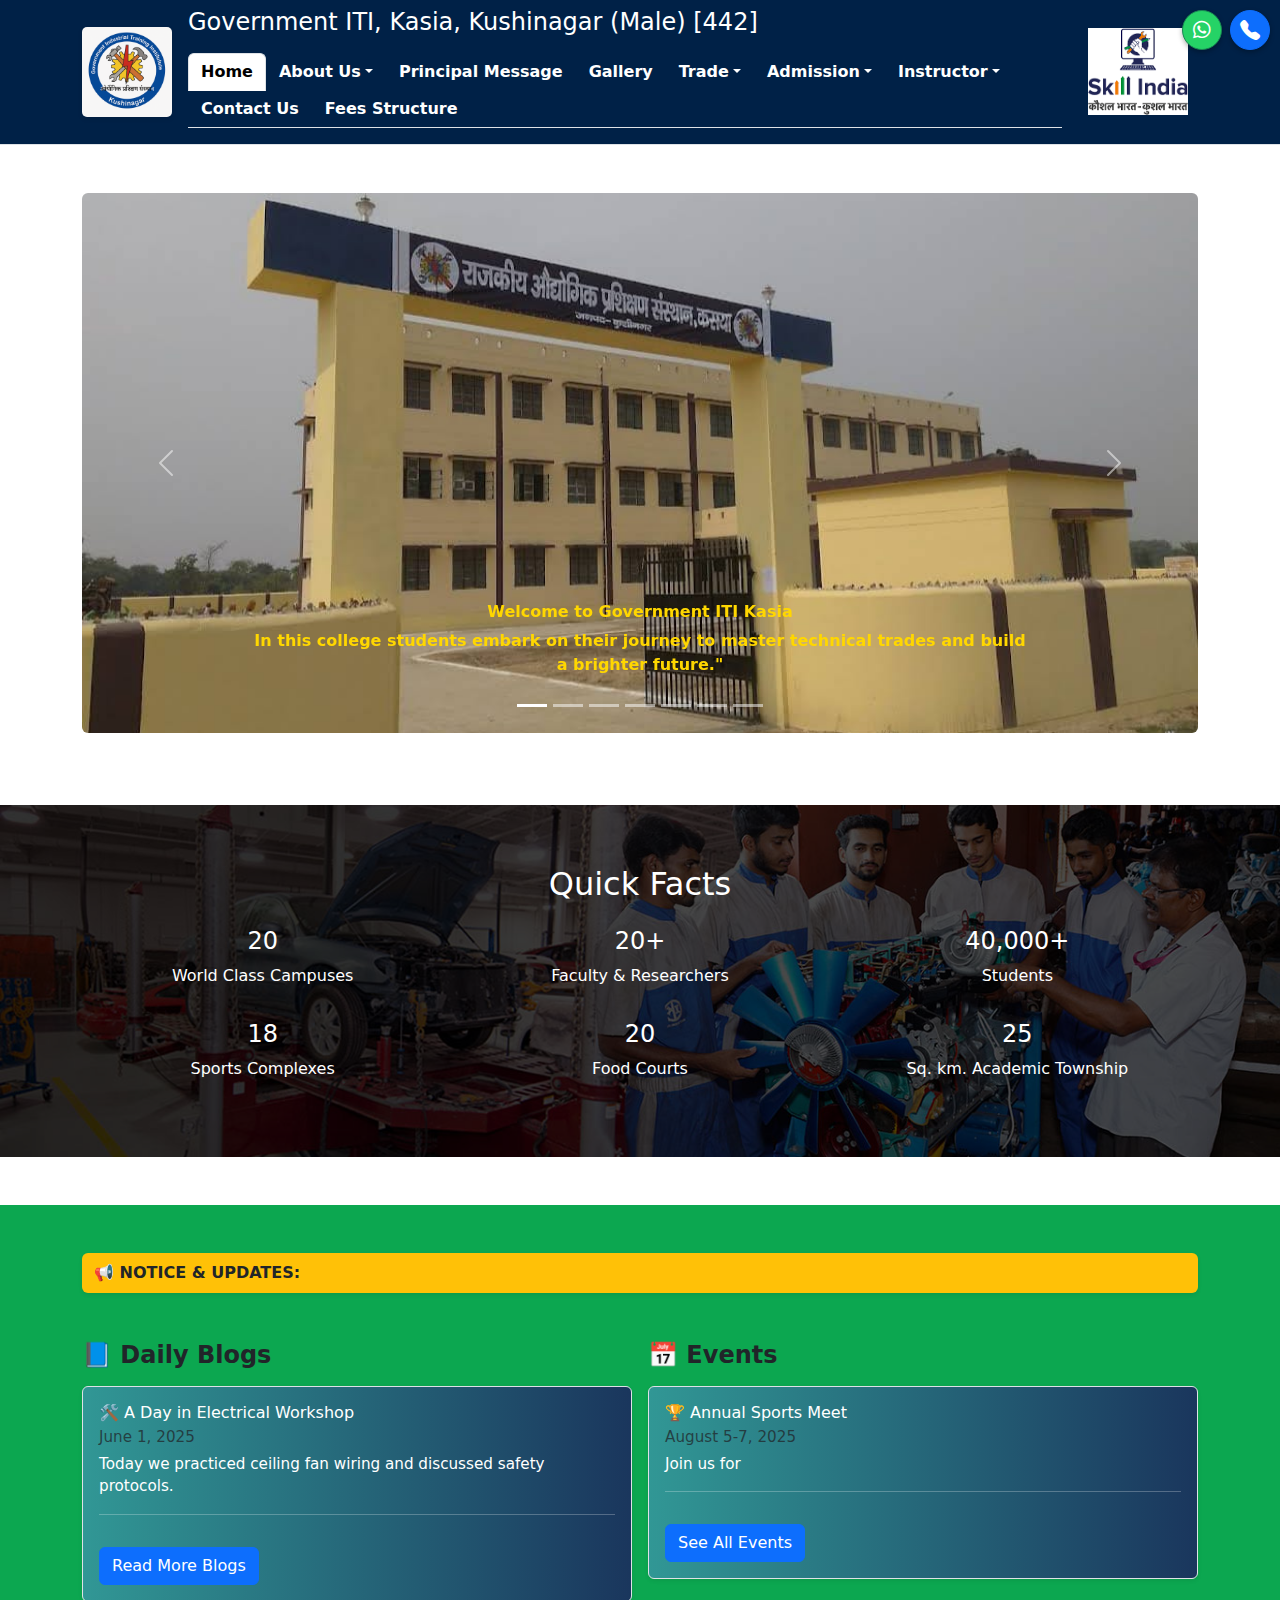
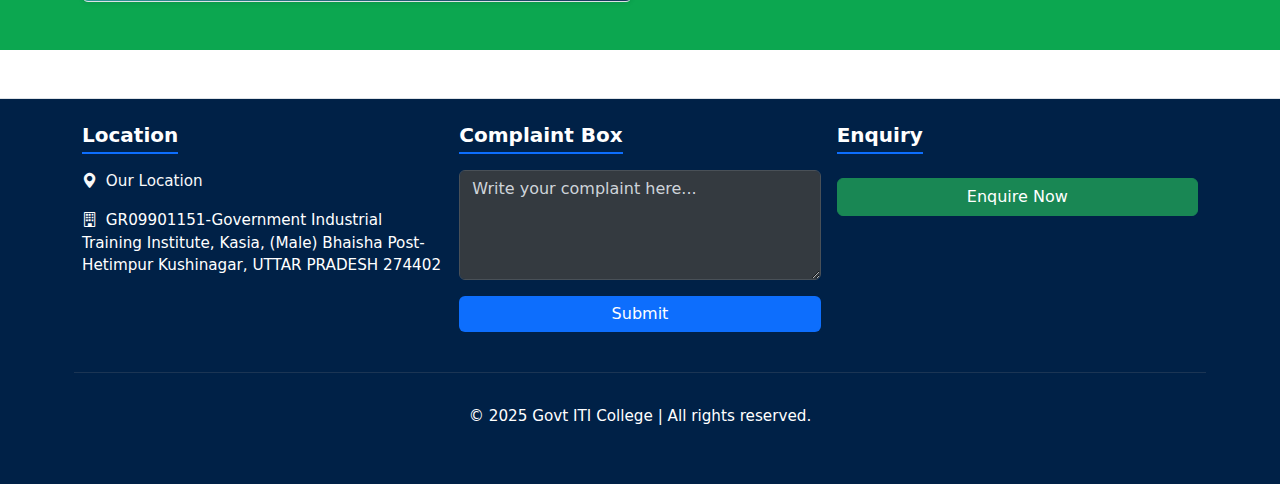
<file: index.html>
<!doctype html>
<html lang="en">

<head>
    <meta charset="UTF-8" />
    <meta name="viewport" content="width=device-width, initial-scale=1" />
    <title>College Website</title>
    <link href="https://cdn.jsdelivr.net/npm/bootstrap@5.3.0/dist/css/bootstrap.min.css" rel="stylesheet" />
    <link rel="stylesheet" href="css/style.css">
    <link rel="stylesheet" href="https://cdnjs.cloudflare.com/ajax/libs/font-awesome/6.4.0/css/all.min.css">
    <link rel="stylesheet" href="https://cdn.jsdelivr.net/npm/bootstrap-icons@1.10.5/font/bootstrap-icons.css">
</head>

<body>
    <header class="border-bottom py-2 mb-4 text-white" style="background-color: #002147;">
        <div class="container d-flex flex-column flex-md-row align-items-center gap-3">
            <!-- Logo -->
            <img src="mlogo.png" alt="College Logo" class="college-logo img-fluid" style="max-width: 100px;">

            <!-- College Name and Navigation -->
            <div class="flex-grow-1 text-center text-md-start">
                <h2 class="college-name mb-2 fs-4 fs-md-2">Government ITI, Kasia, Kushinagar (Male) [442]
                </h2>
                </h2>

                <!-- Navigation Tabs -->
                <nav class="navbar navbar-expand-lg">
                    <button class="navbar-toggler" type="button" data-bs-toggle="collapse" data-bs-target="#navbarNav"
                        aria-controls="navbarNav" aria-expanded="false" aria-label="Toggle navigation">
                        <span class="navbar-toggler-icon"></span>
                    </button>
                    <div class="collapse navbar-collapse" id="navbarNav">
                        <ul class="nav nav-tabs flex-column flex-lg-row w-100">
                            <li class="nav-item">
                                <a class="nav-link active" href="#">Home</a>
                            </li>
                            <li class="nav-item dropdown">
                                <a class="nav-link dropdown-toggle" data-bs-toggle="dropdown" href="#"
                                    role="button">About Us</a>
                                <ul class="dropdown-menu">
                                    <li><a class="dropdown-item" href="overview.html">Our College</a></li>
                                    <li><a class="dropdown-item active" href="achievements.html">Achievements</a></li>
                                </ul>
                            </li>
                            <li class="nav-item">
                                <a class="nav-link" href="principal-message.html">Principal Message</a>
                            </li>
                            <li class="nav-item">
                                <a class="nav-link" href="gallery.html">Gallery</a>
                            </li>
                            <li class="nav-item dropdown">
                                <a class="nav-link dropdown-toggle" data-bs-toggle="dropdown" href="#"
                                    role="button">Trade</a>
                                <ul class="dropdown-menu">
                                    <li><a class="dropdown-item" href="electrician/electrician1.html">Electrician</a>
                                    </li>
                                    <li><a class="dropdown-item" href="fitter/fitter.html">Fitter</a></li>
                                    <li><a class="dropdown-item" href="welder/welder.html">Welder</a></li>
                                    <li><a class="dropdown-item" href="wireman/wireman.html">Wireman</a></li>
                                    <li><a class="dropdown-item" href="plumber/plumber.html">Plumber</a></li>
                                    <li><a class="dropdown-item" href="turner/turner.html">Turner</a></li>
                                    <li><a class="dropdown-item" href="RAC/rac.html">Refrigeration and Air Conditioning
                                            Technician</a></li>
                                </ul>
                            </li>
                            <li class="nav-item dropdown">
                                <a class="nav-link dropdown-toggle" data-bs-toggle="dropdown" href="#"
                                    role="button">Admission</a>
                                <ul class="dropdown-menu">
                                    <li><a class="dropdown-item" href="admission.html">Apply Now</a></li>
                                </ul>
                            </li>
                            <li class="nav-item dropdown">
                                <a class="nav-link dropdown-toggle" data-bs-toggle="dropdown" href="#"
                                    role="button">Instructor</a>
                                <ul class="dropdown-menu">
                                    <li><a class="dropdown-item" href="instructor.html">Our Team</a></li>
                                </ul>
                            </li>
                            <li class="nav-item">
                                <a class="nav-link" href="contact.html">Contact Us</a>
                            </li>
                            <li class="nav-item">
                                <a class="nav-link" href="fees.html">Fees Structure</a>
                            </li>
                        </ul>
                    </div>
                </nav>
            </div>

            <img src="logoo.png" alt="Skill India Logo" class="skill-india-logo img-fluid"
                style="max-width: 100px; margin-left: 10px; margin-right: 10px; vertical-align: middle;">
            <!-- Floating Buttons Container -->
            <div class="floating-btn-container d-flex gap-2">
                <a href="https://wa.me/919876543210"
                    class="floating-btn whatsapp-float btn btn-success btn-sm rounded-circle" title="Chat on WhatsApp"
                    target="_blank">
                    <i class="fab fa-whatsapp fs-5"></i>
                </a>
                <a href="tel:+919876543210" class="floating-btn call-float btn btn-primary btn-sm rounded-circle"
                    title="Call Us">
                    <i class="bi bi-telephone-fill fs-5"></i>
                </a>
            </div>
        </div>
    </header>

    <!-- Carousel Section -->
    <!-- Carousel Section -->
    <section class="py-4" style="background-color: white;">
        <div class="container">
            <div id="carouselExampleCaptions" class="carousel slide" data-bs-ride="carousel">
                <!-- Indicators -->
                <div class="carousel-indicators">
                    <button type="button" data-bs-target="#carouselExampleCaptions" data-bs-slide-to="0" class="active"
                        aria-current="true" aria-label="Slide 1"></button>
                    <button type="button" data-bs-target="#carouselExampleCaptions" data-bs-slide-to="1"
                        aria-label="Slide 2"></button>
                    <button type="button" data-bs-target="#carouselExampleCaptions" data-bs-slide-to="2"
                        aria-label="Slide 3"></button>
                    <button type="button" data-bs-target="#carouselExampleCaptions" data-bs-slide-to="3"
                        aria-label="Slide 4"></button>
                    <button type="button" data-bs-target="#carouselExampleCaptions" data-bs-slide-to="4"
                        aria-label="Slide 5"></button>
                    <button type="button" data-bs-target="#carouselExampleCaptions" data-bs-slide-to="5"
                        aria-label="Slide 6"></button>
                    <button type="button" data-bs-target="#carouselExampleCaptions" data-bs-slide-to="6"
                        aria-label="Slide 7"></button>
                </div>
                <!-- Slides -->
                <div class="carousel-inner">
                    <div class="carousel-item active">
                        <img src="fimg/front3.jpeg" class="d-block w-100 rounded img-fluid" alt="Campus Front View"
                            style="height: 60vh; object-fit: cover;" loading="lazy">
                        <div class="carousel-caption d-block">
                            <h5 class="fs-6 fs-md-5">Welcome to Government ITI Kasia</h5>
                            <p class="d-none d-md-block">In this college students embark on their journey to master
                                technical trades and build a brighter
                                future."
                            </p>
                        </div>
                    </div>
                    <div class="carousel-item">
                        <img src="fimg/5.png.jpeg" class="d-block w-100 rounded img-fluid" alt="Training Workshop"
                            style="height: 60vh; object-fit: cover;" loading="lazy">
                        <div class="carousel-caption d-block">
                            <h5 class="fs-6 fs-md-5">"Our Campus Pride"</h5>
                            <p class="d-none d-md-block">"The front view of Government ITI Kasia, proudly displaying the
                                national flag."</p>
                        </div>
                    </div>
                    <div class="carousel-item">
                        <img src="fimg/3.png.jpeg" class="d-block w-100 rounded img-fluid" alt="Classroom Learning"
                            style="height: 60vh; object-fit: cover;" loading="lazy">
                        <div class="carousel-caption d-block">
                            <h5 class="fs-6 fs-md-5">"Interactive Classroom Learning"</h5>
                            <p class="d-none d-md-block">"Students at Government ITI Kasia participate in engaging
                                theoretical sessions under shaded outdoor classrooms, preparing them for practical
                                challenges in technical trades."</p>
                        </div>
                    </div>
                    <div class="carousel-item">
                        <img src="fimg/front6.jpg" class="d-block w-100 rounded img-fluid" alt="Campus Facilities"
                            style="height: 60vh; object-fit: cover;" loading="lazy">
                        <div class="carousel-caption d-block">
                            <h5 class="fs-6 fs-md-5">"Mastering Engine Repair Skills"</h5>
                            <p class="d-none d-md-block">"Students at Government ITI Kasia engage in practical engine
                                repair training, gaining hands-on experience in our state-of-the-art mechanical
                                workshop."</p>
                        </div>
                    </div>
                    <div class="carousel-item">
                        <img src="fimg/front7.jpg" class="d-block w-100 rounded img-fluid" alt="Student Activities"
                            style="height: 60vh; object-fit: cover; object-position: top;" loading="lazy">
                        <div class="carousel-caption d-block">
                            <h5 class="fs-6 fs-md-5">"Hands-On Engine Repair Training"</h5>
                            <p class="d-none d-md-block">"Students learning engine repair and maintenance in our
                                well-equipped mechanical workshop."</p>
                        </div>
                    </div>
                    <div class="carousel-item">
                        <img src="fimg/front5.jpg" class="d-block w-100 rounded img-fluid" alt="Campus Events"
                            style="height: 60vh; object-fit: cover; object-position: top;" loading="lazy">
                        <div class="carousel-caption d-block">
                            <h5 class="fs-6 fs-md-5">Workshop Training in Action</h5>
                            <p class="d-none d-md-block">Students are actively engaged in hands-on training in the
                                fitting workshop, developing practical skills using industrial tools under supervision.
                            </p>
                        </div>
                    </div>
                    <div class="carousel-item">
                        <img src="fimg/f.jpg" class="d-block w-100 rounded img-fluid" alt="ITI Graduates"
                            style="height: 60vh; object-fit: cover;" loading="lazy">
                        <div class="carousel-caption d-block">
                            <h5 class="fs-6 fs-md-5">"Learning Precision with Drilling Machines"</h5>
                            <p class="d-none d-md-block">"Our students receive expert guidance on using drilling
                                machines, ensuring they master precision and safety in technical workshops."</p>
                        </div>
                    </div>
                </div>
                <!-- Controls -->
                <button class="carousel-control-prev" type="button" data-bs-target="#carouselExampleCaptions"
                    data-bs-slide="prev">
                    <span class="carousel-control-prev-icon" aria-hidden="true"></span>
                    <span class="visually-hidden">Previous</span>
                </button>
                <button class="carousel-control-next" type="button" data-bs-target="#carouselExampleCaptions"
                    data-bs-slide="next">
                    <span class="carousel-control-next-icon" aria-hidden="true"></span>
                    <span class="visually-hidden">Next</span>
                </button>
            </div>
        </div>
    </section>

    <!-- Quick Facts Section -->
    <section class="quick-facts my-5 text-center"
        style="background-image: url('quick.jpg'); background-size: cover; background-position: center;">
        <div class="container">
            <h2 class="mb-4">Quick Facts</h2>
            <div class="row g-3">
                <div class="col-6 col-md-4">
                    <h3 class="fact-number fs-4">20</h3>
                    <p class="fact-text">World Class Campuses</p>
                </div>
                <div class="col-6 col-md-4">
                    <h3 class="fact-number fs-4">20+</h3>
                    <p class="fact-text">Faculty & Researchers</p>
                </div>
                <div class="col-6 col-md-4">
                    <h3 class="fact-number fs-4">40,000+</h3>
                    <p class="fact-text">Students</p>
                </div>
                <div class="col-6 col-md-4">
                    <h3 class="fact-number fs-4">18</h3>
                    <p class="fact-text">Sports Complexes</p>
                </div>
                <div class="col-6 col-md-4">
                    <h3 class="fact-number fs-4">20</h3>
                    <p class="fact-text">Food Courts</p>
                </div>
                <div class="col-6 col-md-4">
                    <h3 class="fact-number fs-4">25</h3>
                    <p class="fact-text">Sq. km. Academic Township</p>
                </div>
            </div>
        </div>
    </section>

    <!-- News & Updates Section -->
    <section class="news-social py-5" style="background-color: #0ca750;">
        <div class="container">
            <div class="ticker-wrapper bg-warning text-dark py-2 mb-5 rounded shadow-sm">
                <div class="container ticker-container d-flex align-items-center">
                    <span class="fw-bold me-3">📢 NOTICE & UPDATES:</span>
                    <div class="ticker">
                        <div class="ticker-content">
                            <span>🎓 Admission Open 2025-26 – Online registration starts from June 15, 2025.</span>
                            <span>🛠️ New Trades Introduced – Turner and Data Entry Operator introduced this
                                session.</span>
                            <!-- Add remaining ticker items -->
                        </div>
                    </div>
                </div>
            </div>
            <div class="row g-3">
                <div class="col-12 col-md-6">
                    <h4 class="fw-bold mb-3">📘 Daily Blogs</h4>
                    <div class="border rounded shadow-sm p-3 daily-blogs-box"
                        style="background: linear-gradient(to right, #319795, #1A365D);">
                        <div class="mb-4">
                            <h6 class="mb-1">🛠️ A Day in Electrical Workshop</h6>
                            <p class="mb-1 text-muted">June 1, 2025</p>
                            <p>Today we practiced ceiling fan wiring and discussed safety protocols.</p>
                            <hr>
                        </div>
                        <!-- Add remaining blog posts -->
                        <a href="blogs.html" class="btn btn-primary mt-2">Read More Blogs</a>
                    </div>
                </div>
                <div class="col-12 col-md-6">
                    <h4 class="fw-bold mb-3">📅 Events</h4>
                    <div class="border rounded shadow-sm p-3 daily-blogs-box"
                        style="background: linear-gradient(to right, #319795, #1A365D);">
                        <div class="mb-4">
                            <h6 class="mb-1">🏆 Annual Sports Meet</h6>
                            <p class="mb-1 text-muted">August 5-7, 2025</p>
                            <p>Join us for</p>
                            <hr>
                        </div>
                        <!-- Add remaining events -->
                        <a href="events.html" class="btn btn-primary mt-2">See All Events</a>
                    </div>
                </div>
            </div>
        </div>
    </section>

    <!-- Footer -->
    <footer class="custom-footer pt-4 mt-5">
        <div class="container">
            <div class="row text-center text-md-start g-3">
                <div class="col-12 col-md-4 mb-4">
                    <h5>Location</h5>
                    <p>
                        <a href="location.html" class="footer-link">
                            <i class="bi bi-geo-alt-fill me-1"></i> Our Location
                        </a>
                    </p>
                    <p>
                        <i class="bi bi-building me-1"></i> GR09901151-Government Industrial Training Institute, Kasia,
                        (Male)
                        Bhaisha Post-Hetimpur Kushinagar, UTTAR PRADESH 274402
                    </p>
                </div>
                <div class="col-12 col-md-4 mb-4">
                    <h5>Complaint Box</h5>
                    <form id="complaintForm">
                        <div class="mb-3">
                            <textarea class="form-control" rows="4" placeholder="Write your complaint here..."
                                required></textarea>
                        </div>
                        <button type="submit" class="btn btn-primary w-100">Submit</button>
                    </form>
                </div>
                <div class="col-12 col-md-4 mb-4">
                    <h5>Enquiry</h5>
                    <a href="enquiry.html" class="btn btn-success w-100 mt-2">Enquire Now</a>
                </div>
                <hr class="footer-divider">
                <div class="text-center pb-3">
                    <p class="mb-0">© 2025 Govt ITI College | All rights reserved.</p>
                </div>
            </div>
        </div>
    </footer>

    <script src="https://cdn.jsdelivr.net/npm/bootstrap@5.3.0/dist/js/bootstrap.bundle.min.js"></script>
</body>

</html>
</file>
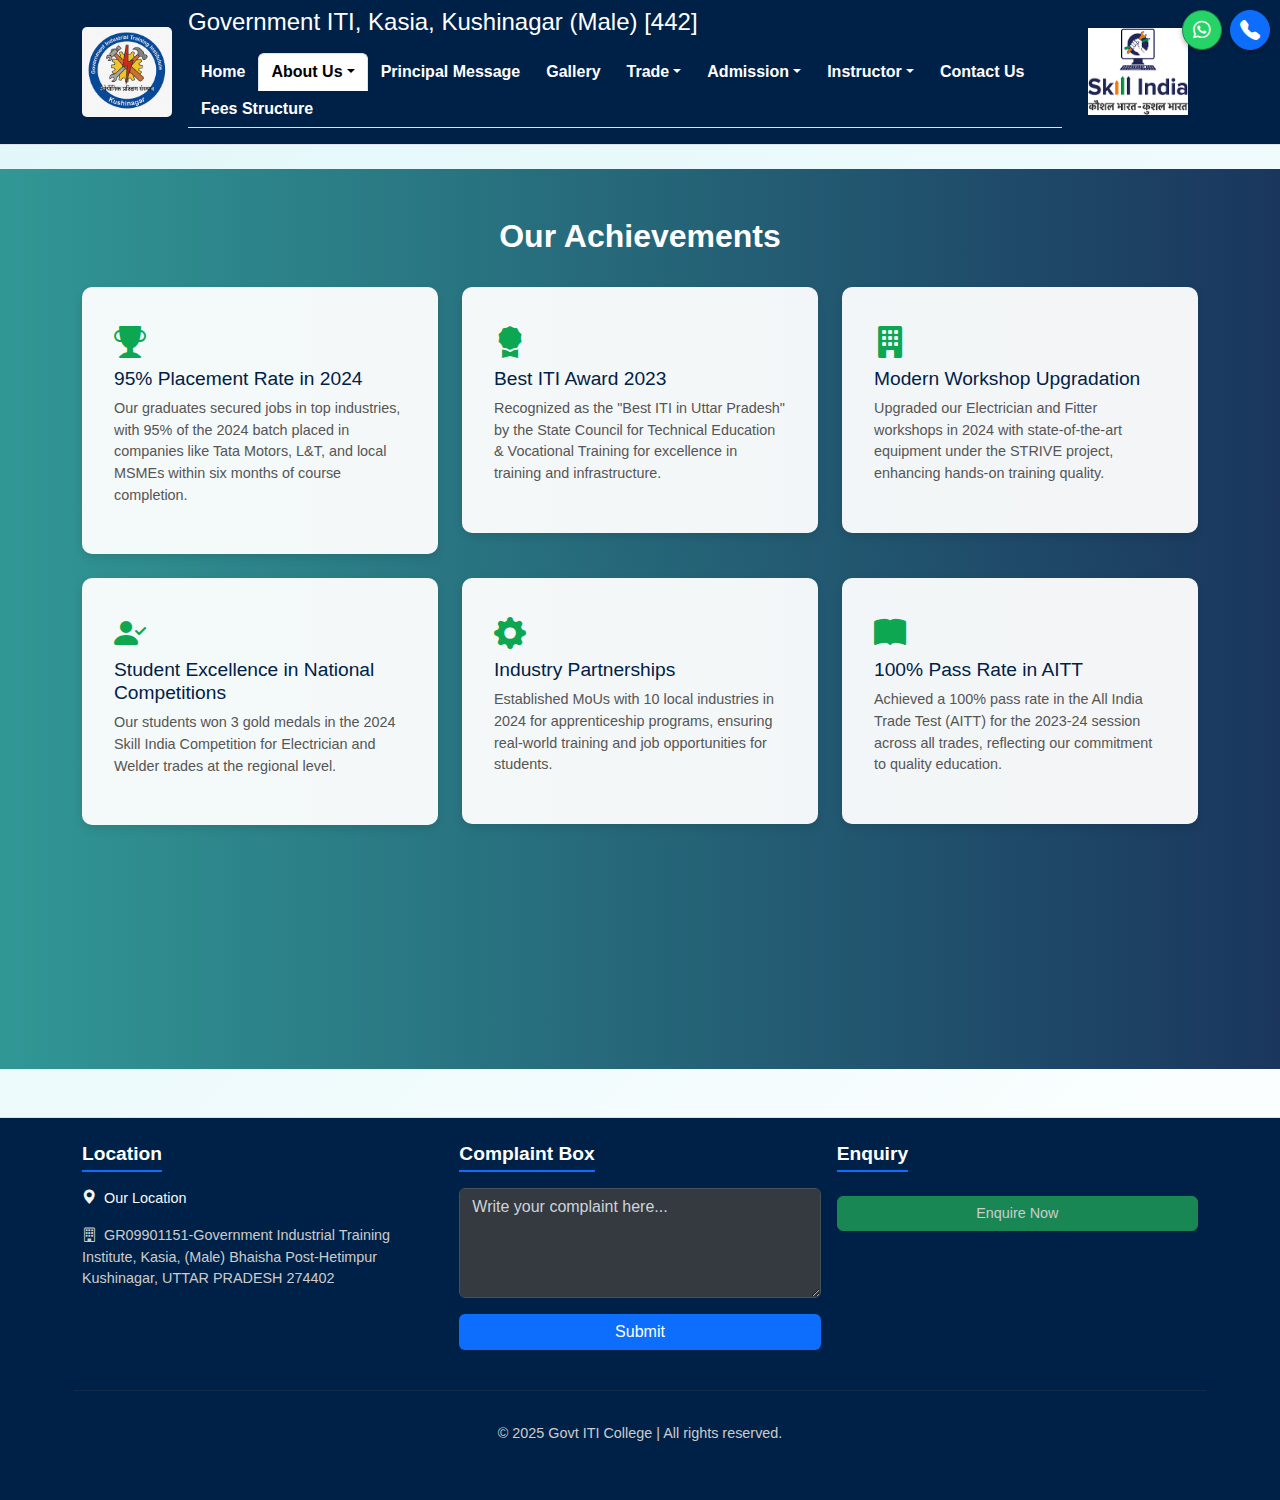
<file: achievements.html>
<!DOCTYPE html>
<html lang="en">

<head>
    <meta charset="UTF-8" />
    <meta name="viewport" content="width=device-width, initial-scale=1" />
    <title>Achievements - Government ITI, Kasia, Kushinagar</title>
    <link href="https://cdn.jsdelivr.net/npm/bootstrap@5.3.0/dist/css/bootstrap.min.css" rel="stylesheet" />
    <link rel="stylesheet" href="css/style.css">
    <link rel="stylesheet" href="https://cdnjs.cloudflare.com/ajax/libs/font-awesome/6.4.0/css/all.min.css">
    <link rel="stylesheet" href="https://cdn.jsdelivr.net/npm/bootstrap-icons@1.10.5/font/bootstrap-icons.css">
    <style>
        body {
            font-family: 'Segoe UI', sans-serif;
            background: linear-gradient(135deg, #e0f7fa, #ffffff);
        }

        .achievements-section {
            background: linear-gradient(to right, #319795, #1A365D);
            color: white;
            padding: 3rem 1rem;
            min-height: 100vh;
        }

        .achievements-section h2 {
            font-size: 1.8rem;
            font-weight: bold;
            color: #fff;
            text-align: center;
            margin-bottom: 2rem;
        }

        .achievement-card {
            background-color: rgba(255, 255, 255, 0.95);
            color: #333;
            border-radius: 10px;
            padding: 1.5rem;
            margin-bottom: 1.5rem;
            box-shadow: 0 4px 8px rgba(0, 0, 0, 0.1);
            transition: transform 0.3s ease;
        }

        .achievement-card:hover {
            transform: translateY(-5px);
        }

        .achievement-card h5 {
            font-size: 1.2rem;
            color: #002147;
            margin-bottom: 0.5rem;
        }

        .achievement-card p {
            font-size: 0.9rem;
            color: #555;
        }

        .achievement-icon {
            font-size: 2rem;
            color: #0ca750;
            margin-bottom: 1rem;
        }

        /* Responsive adjustments */
        @media (max-width: 576px) {
            .achievements-section {
                padding: 2rem 0.5rem;
            }

            .achievements-section h2 {
                font-size: 1.5rem;
            }

            .achievement-card h5 {
                font-size: 1rem;
            }

            .achievement-card p {
                font-size: 0.85rem;
            }

            .achievement-icon {
                font-size: 1.5rem;
            }
        }

        @media (min-width: 768px) {
            .achievement-card {
                padding: 2rem;
            }

            .achievements-section h2 {
                font-size: 2rem;
            }
        }

        /* Footer styling consistent with main site */
        .custom-footer {
            background-color: #002147;
            color: white;
            padding-top: 2rem;
        }

        .custom-footer h5 {
            color: #fff;
            font-size: 1.2rem;
        }

        .custom-footer p,
        .custom-footer a {
            color: #ccc;
            font-size: 0.9rem;
        }

        .custom-footer a:hover {
            color: #0ca750;
            text-decoration: none;
        }

        .footer-divider {
            border-color: #444;
        }
    </style>
</head>

<body>
    <!-- Header (Copied from index.html) -->
    <header class="border-bottom py-2 mb-4 text-white" style="background-color: #002147;">
        <div class="container d-flex flex-column flex-md-row align-items-center gap-3">
            <img src="mlogo.png" alt="College Logo" class="college-logo img-fluid" style="max-width: 100px;">
            <div class="flex-grow-1 text-center text-md-start">
                <h2 class="college-name mb-2 fs-4 fs-md-2">Government ITI, Kasia, Kushinagar (Male) [442]</h2>
                <nav class="navbar navbar-expand-lg">
                    <button class="navbar-toggler" type="button" data-bs-toggle="collapse" data-bs-target="#navbarNav"
                        aria-controls="navbarNav" aria-expanded="false" aria-label="Toggle navigation">
                        <span class="navbar-toggler-icon"></span>
                    </button>
                    <div class="collapse navbar-collapse" id="navbarNav">
                        <ul class="nav nav-tabs flex-column flex-lg-row w-100">
                            <li class="nav-item">
                                <a class="nav-link" href="index.html">Home</a>
                            </li>
                            <li class="nav-item dropdown">
                                <a class="nav-link dropdown-toggle active" data-bs-toggle="dropdown" href="#"
                                    role="button">About Us</a>
                                <ul class="dropdown-menu">
                                    <li><a class="dropdown-item" href="overview.html">Our College</a></li>
                                    <li><a class="dropdown-item active" href="achievements.html">Achievements</a></li>
                                </ul>
                            </li>
                            <li class="nav-item">
                                <a class="nav-link" href="principal-message.html">Principal Message</a>
                            </li>
                            <li class="nav-item">
                                <a class="nav-link" href="gallery.html">Gallery</a>
                            </li>
                            <li class="nav-item dropdown">
                                <a class="nav-link dropdown-toggle" data-bs-toggle="dropdown" href="#"
                                    role="button">Trade</a>
                                <ul class="dropdown-menu">
                                    <li><a class="dropdown-item" href="electrician/electrician1.html">Electrician</a></li>
                                    <li><a class="dropdown-item" href="fitter/fitter.html">Fitter</a></li>
                                    <li><a class="dropdown-item" href="welder/welder.html">Welder</a></li>
                                    <li><a class="dropdown-item" href="wireman/wireman.html">Wireman</a></li>
                                    <li><a class="dropdown-item" href="plumber/plumber.html">Plumber</a></li>
                                    <li><a class="dropdown-item" href="turner/turner.html">Turner</a></li>
                                    <li><a class="dropdown-item" href="RAC/rac.html">Refrigeration and Air Conditioning
                                            Technician</a></li>
                                </ul>
                            </li>
                            <li class="nav-item dropdown">
                                <a class="nav-link dropdown-toggle" data-bs-toggle="dropdown" href="#"
                                    role="button">Admission</a>
                                <ul class="dropdown-menu">
                                    <li><a class="dropdown-item" href="admission.html">Apply Now</a></li>
                                </ul>
                            </li>
                            <li class="nav-item dropdown">
                                <a class="nav-link dropdown-toggle" data-bs-toggle="dropdown" href="#"
                                    role="button">Instructor</a>
                                <ul class="dropdown-menu">
                                    <li><a class="dropdown-item" href="instructor.html">Our Team</a></li>
                                </ul>
                            </li>
                            <li class="nav-item">
                                <a class="nav-link" href="contact.html">Contact Us</a>
                            </li>
                            <li class="nav-item">
                                <a class="nav-link" href="fees.html">Fees Structure</a>
                            </li>
                        </ul>
                    </div>
                </nav>
            </div>
            <img src="logoo.png" alt="Skill India Logo" class="skill-india-logo img-fluid"
                style="max-width: 100px; margin-left: 10px; margin-right: 10px; vertical-align: middle;">
            <div class="floating-btn-container d-flex gap-2">
                <a href="https://wa.me/919876543210"
                    class="floating-btn whatsapp-float btn btn-success btn-sm rounded-circle" title="Chat on WhatsApp"
                    target="_blank">
                    <i class="fab fa-whatsapp fs-5"></i>
                </a>
                <a href="tel:+919876543210" class="floating-btn call-float btn btn-primary btn-sm rounded-circle"
                    title="Call Us">
                    <i class="bi bi-telephone-fill fs-5"></i>
                </a>
            </div>
        </div>
    </header>

    <!-- Achievements Section -->
    <section class="achievements-section">
        <div class="container">
            <h2>Our Achievements</h2>
            <div class="row">
                <div class="col-12 col-md-6 col-lg-4">
                    <div class="achievement-card">
                        <i class="bi bi-trophy-fill achievement-icon"></i>
                        <h5>95% Placement Rate in 2024</h5>
                        <p>Our graduates secured jobs in top industries, with 95% of the 2024 batch placed in companies like Tata Motors, L&T, and local MSMEs within six months of course completion.</p>
                    </div>
                </div>
                <div class="col-12 col-md-6 col-lg-4">
                    <div class="achievement-card">
                        <i class="bi bi-award-fill achievement-icon"></i>
                        <h5>Best ITI Award 2023</h5>
                        <p>Recognized as the "Best ITI in Uttar Pradesh" by the State Council for Technical Education & Vocational Training for excellence in training and infrastructure.</p>
                    </div>
                </div>
                <div class="col-12 col-md-6 col-lg-4">
                    <div class="achievement-card">
                        <i class="bi bi-building-fill achievement-icon"></i>
                        <h5>Modern Workshop Upgradation</h5>
                        <p>Upgraded our Electrician and Fitter workshops in 2024 with state-of-the-art equipment under the STRIVE project, enhancing hands-on training quality.</p>
                    </div>
                </div>
                <div class="col-12 col-md-6 col-lg-4">
                    <div class="achievement-card">
                        <i class="bi bi-person-check-fill achievement-icon"></i>
                        <h5>Student Excellence in National Competitions</h5>
                        <p>Our students won 3 gold medals in the 2024 Skill India Competition for Electrician and Welder trades at the regional level.</p>
                    </div>
                </div>
                <div class="col-12 col-md-6 col-lg-4">
                    <div class="achievement-card">
                        <i class="bi bi-gear-fill achievement-icon"></i>
                        <h5>Industry Partnerships</h5>
                        <p>Established MoUs with 10 local industries in 2024 for apprenticeship programs, ensuring real-world training and job opportunities for students.</p>
                    </div>
                </div>
                <div class="col-12 col-md-6 col-lg-4">
                    <div class="achievement-card">
                        <i class="bi bi-book-fill achievement-icon"></i>
                        <h5>100% Pass Rate in AITT</h5>
                        <p>Achieved a 100% pass rate in the All India Trade Test (AITT) for the 2023-24 session across all trades, reflecting our commitment to quality education.</p>
                    </div>
                </div>
            </div>
        </div>
    </section>

    <!-- Footer (Copied from index.html) -->
    <footer class="custom-footer pt-4 mt-5">
        <div class="container">
            <div class="row text-center text-md-start g-3">
                <div class="col-12 col-md-4 mb-4">
                    <h5>Location</h5>
                    <p>
                        <a href="location.html" class="footer-link">
                            <i class="bi bi-geo-alt-fill me-1"></i> Our Location
                        </a>
                    </p>
                    <p>
                        <i class="bi bi-building me-1"></i> GR09901151-Government Industrial Training Institute, Kasia,
                        (Male) Bhaisha Post-Hetimpur Kushinagar, UTTAR PRADESH 274402
                    </p>
                </div>
                <div class="col-12 col-md-4 mb-4">
                    <h5>Complaint Box</h5>
                    <form id="complaintForm">
                        <div class="mb-3">
                            <textarea class="form-control" rows="4" placeholder="Write your complaint here..."
                                required></textarea>
                        </div>
                        <button type="submit" class="btn btn-primary w-100">Submit</button>
                    </form>
                </div>
                <div class="col-12 col-md-4 mb-4">
                    <h5>Enquiry</h5>
                    <a href="enquiry.html" class="btn btn-success w-100 mt-2">Enquire Now</a>
                </div>
                <hr class="footer-divider">
                <div class="text-center pb-3">
                    <p class="mb-0">© 2025 Govt ITI College | All rights reserved.</p>
                </div>
            </div>
        </div>
    </footer>

    <script src="https://cdn.jsdelivr.net/npm/bootstrap@5.3.0/dist/js/bootstrap.bundle.min.js"></script>
</body>

</html>
</file>
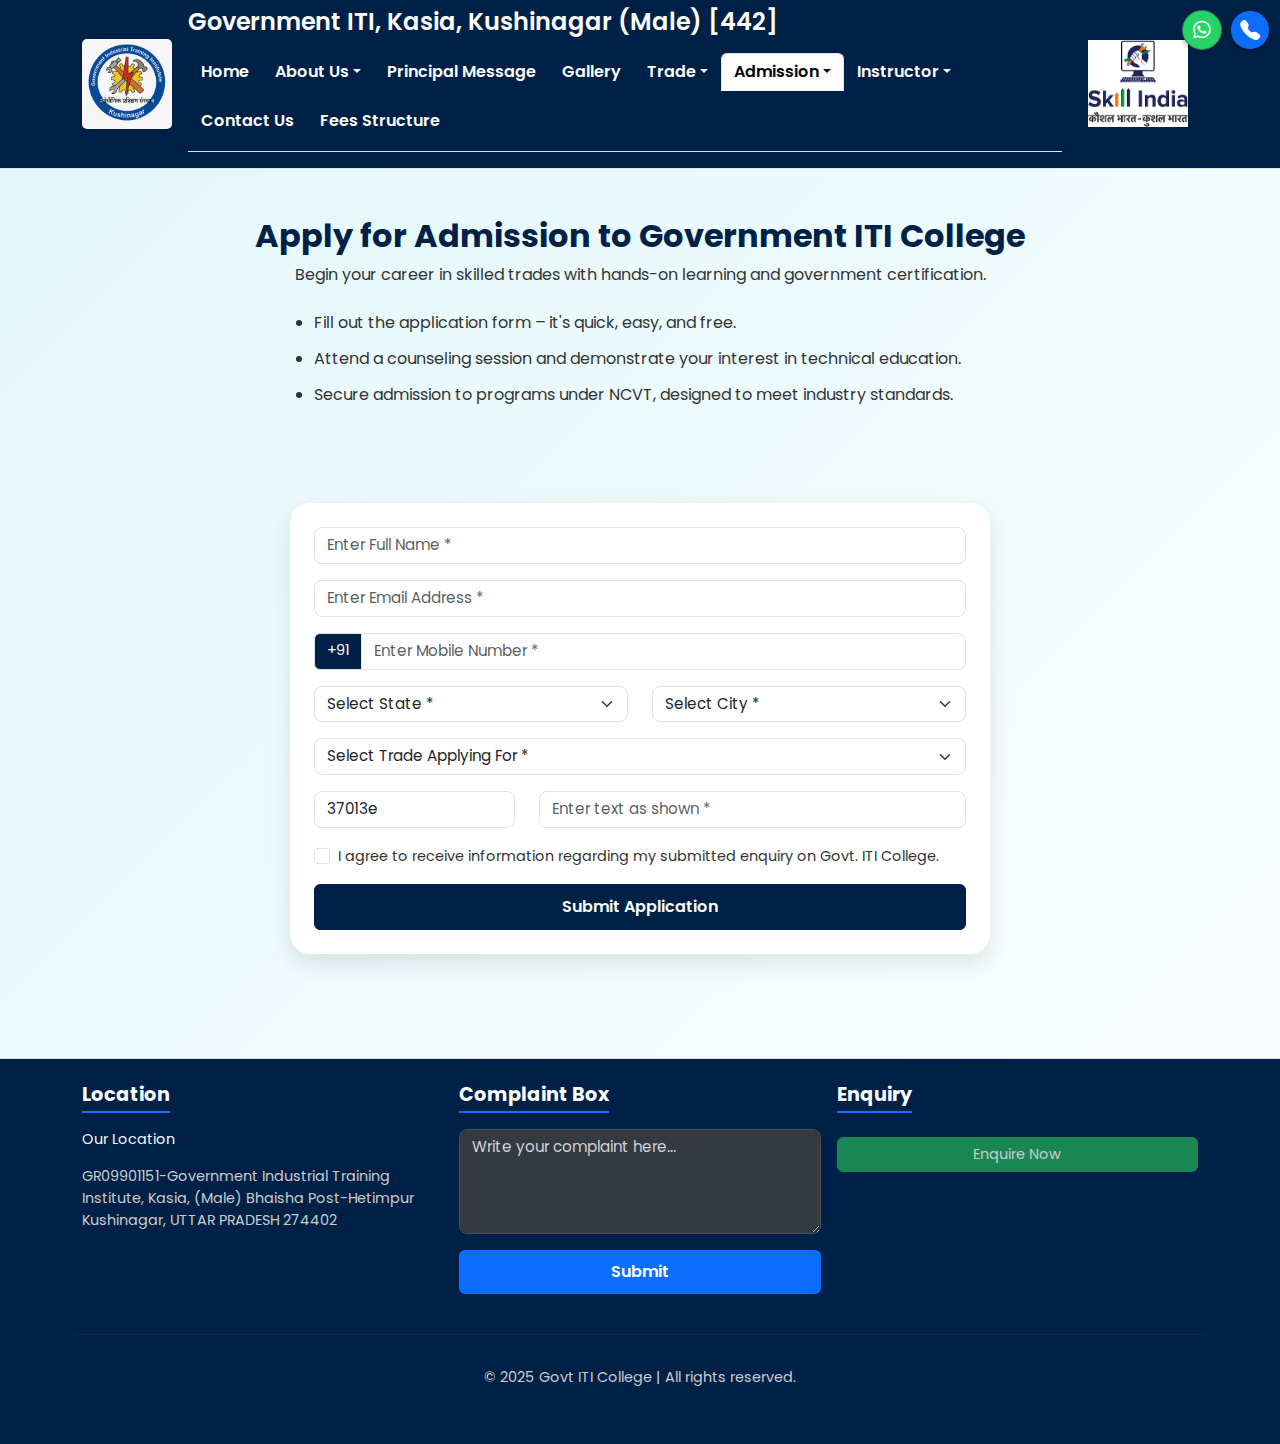
<file: admission.html>
<!DOCTYPE html>
<html lang="en">

<head>
  <meta charset="UTF-8" />
  <meta name="viewport" content="width=device-width, initial-scale=1.0, shrink-to-fit=no" />
  <title>ITI College Admission Form</title>
  <link href="https://cdn.jsdelivr.net/npm/bootstrap@5.3.0/dist/css/bootstrap.min.css" rel="stylesheet" />
  <link rel="stylesheet" href="css/style.css">
  <link rel="stylesheet" href="https://cdnjs.cloudflare.com/ajax/libs/font-awesome/6.4.0/css/all.min.css">
  <link rel="stylesheet" href="https://cdn.jsdelivr.net/npm/bootstrap-icons@1.10.5/font/bootstrap-icons.css">
  <style>
    @import url('https://fonts.googleapis.com/css2?family=Poppins:wght@400;600;700&display=swap');

    body {
      font-family: 'Poppins', sans-serif;
      background: linear-gradient(135deg, #e0f7fa, #ffffff);
      color: #222;
      overflow-x: hidden;
      font-size: 16px;
    }

    /* Header Styling */
    header {
      background-color: #002147;
    }

    .college-logo,
    .skill-india-logo {
      max-width: 100px;
      transition: transform 0.3s ease;
    }

    .college-name {
      font-size: clamp(1.2rem, 4vw, 1.5rem);
      color: #fff;
      font-weight: 600;
      margin-bottom: 0.5rem;
    }

    .navbar-nav .nav-link {
      color: #fff !important;
      font-size: 0.95rem;
      padding: 8px 12px;
    }

    .navbar-nav .nav-link:hover,
    .navbar-nav .nav-link.active {
      color: #0ca750 !important;
    }

    .navbar-toggler {
      border-color: #fff;
    }

    .navbar-toggler-icon {
      background-image: url("data:image/svg+xml,%3csvg xmlns='http://www.w3.org/2000/svg' viewBox='0 0 30 30'%3e%3cpath stroke='rgba(255, 255, 255, 0.9)' stroke-linecap='round' stroke-miterlimit='10' stroke-width='2' d='M4 7h22M4 15h22M4 23h22'/%3e%3c/svg%3e");
    }

    .floating-btn-container {
      display: flex;
      gap: 10px;
    }

    .floating-btn {
      width: 40px;
      height: 40px;
      display: flex;
      align-items: center;
      justify-content: center;
      box-shadow: 0 2px 5px rgba(0, 0, 0, 0.3);
    }

    /* Admission Section */
    .form-box {
      max-width: 700px;
      margin: 2rem auto;
      padding: 1.5rem;
      border-radius: 20px;
      box-shadow: 0 10px 25px rgba(0, 0, 0, 0.1);
      background-color: #ffffff;
      animation: fadeInUp 1s ease-in-out;
    }

    h2 {
      font-size: clamp(1.6rem, 5vw, 2rem);
      color: #002147;
      font-weight: 600;
    }

    p,
    ul {
      font-size: clamp(0.9rem, 2.5vw, 1rem);
      color: #333;
    }

    ul {
      padding-left: 1.5rem;
    }

    li {
      margin-bottom: 0.75rem;
    }

    .btn-primary {
      background-color: #002147;
      border-color: #002147;
      font-weight: 600;
      padding: 10px;
      transition: background-color 0.3s ease;
    }

    .btn-primary:hover {
      background-color: #0ca750;
      border-color: #0ca750;
    }

    .input-group-text {
      background-color: #002147;
      color: white;
      font-size: 0.9rem;
    }

    .form-control,
    .form-select {
      font-size: 0.95rem;
      border-radius: 8px;
    }

    .form-check-label {
      font-size: 0.9rem;
      color: #333;
    }

    /* Footer Styling */
    .custom-footer {
      background-color: #002147;
      color: white;
      padding-top: 2rem;
      margin-top: 2rem;
    }

    .custom-footer h5 {
      color: #fff;
      font-size: 1.2rem;
    }

    .custom-footer p,
    .custom-footer a {
      color: #ccc;
      font-size: 0.9rem;
    }

    .custom-footer a:hover {
      color: #0ca750;
      text-decoration: none;
    }

    .footer-divider {
      border-color: #444;
    }

    /* Responsive Adjustments */
    @media (max-width: 768px) {
      .navbar-nav {
        background-color: #002147;
        padding: 10px;
        border-radius: 5px;
      }

      .nav-item {
        margin: 5px 0;
      }

      .dropdown-menu {
        background-color: #003366;
        border: none;
      }

      .dropdown-item {
        color: #fff !important;
        padding: 8px 12px;
      }

      .dropdown-item:hover {
        background-color: #0ca750;
      }

      .college-logo,
      .skill-india-logo {
        max-width: 80px;
      }

      .form-box {
        padding: 1.2rem;
      }

      .form-control,
      .form-select {
        font-size: 0.9rem;
      }
    }

    @media (max-width: 576px) {
      .container {
        padding-left: 15px;
        padding-right: 15px;
      }

      .college-name {
        font-size: 1.2rem;
      }

      .hero-heading {
        font-size: 1.8rem;
      }

      .form-box {
        padding: 1rem;
        margin: 1rem;
      }

      .card-box {
        padding: 1rem;
      }

      .card-box h2,
      h2 {
        font-size: 1.4rem;
      }

      .intro-text,
      .card-box ul li,
      .form-control,
      .form-select {
        font-size: 0.85rem;
      }
    }

    @keyframes fadeInUp {
      0% {
        opacity: 0;
        transform: translateY(30px);
      }

      100% {
        opacity: 1;
        transform: translateY(0);
      }
    }
  </style>
</head>

<body>
  <!-- Header (Copied from overview.html) -->
  <header class="border-bottom py-2 mb-4 text-white" style="background-color: #002147;">
    <div class="container d-flex flex-column flex-md-row align-items-center gap-3">
      <img src="mlogo.png" alt="College Logo" class="college-logo img-fluid" style="max-width: 100px;">
      <div class="flex-grow-1 text-center text-md-start">
        <h2 class="college-name mb-2 fs-4 fs-md-2">Government ITI, Kasia, Kushinagar (Male) [442]</h2>
        <nav class="navbar navbar-expand-lg">
          <button class="navbar-toggler" type="button" data-bs-toggle="collapse" data-bs-target="#navbarNav"
            aria-controls="navbarNav" aria-expanded="false" aria-label="Toggle navigation">
            <span class="navbar-toggler-icon"></span>
          </button>
          <div class="collapse navbar-collapse" id="navbarNav">
            <ul class="nav nav-tabs flex-column flex-lg-row w-100">
              <li class="nav-item">
                <a class="nav-link" href="index.html">Home</a>
              </li>
              <li class="nav-item dropdown">
                <a class="nav-link dropdown-toggle" data-bs-toggle="dropdown" href="#" role="button">About Us</a>
                <ul class="dropdown-menu">
                  <li><a class="dropdown-item" href="overview.html">Our College</a></li>
                  <li><a class="dropdown-item" href="achievements.html">Achievements</a></li>
                </ul>
              </li>
              <li class="nav-item">
                <a class="nav-link" href="principal-message.html">Principal Message</a>
              </li>
              <li class="nav-item">
                <a class="nav-link" href="gallery.html">Gallery</a>
              </li>
              <li class="nav-item dropdown">
                <a class="nav-link dropdown-toggle" data-bs-toggle="dropdown" href="#" role="button">Trade</a>
                <ul class="dropdown-menu">
                  <li><a class="dropdown-item" href="electrician/electrician1.html">Electrician</a></li>
                  <li><a class="dropdown-item" href="fitter/fitter.html">Fitter</a></li>
                  <li><a class="dropdown-item" href="welder/welder.html">Welder</a></li>
                  <li><a class="dropdown-item" href="wireman/wireman.html">Wireman</a></li>
                  <li><a class="dropdown-item" href="plumber/plumber.html">Plumber</a></li>
                  <li><a class="dropdown-item" href="turner/turner.html">Turner</a></li>
                  <li><a class="dropdown-item" href="RAC/rac.html">Refrigeration and Air Conditioning Technician</a>
                  </li>
                </ul>
              </li>
              <li class="nav-item dropdown">
                <a class="nav-link dropdown-toggle active" data-bs-toggle="dropdown" href="#"
                  role="button">Admission</a>
                <ul class="dropdown-menu">
                  <li><a class="dropdown-item" href="admission.html">Apply Now</a></li>
                </ul>
              </li>
              <li class="nav-item dropdown">
                <a class="nav-link dropdown-toggle" data-bs-toggle="dropdown" href="#" role="button">Instructor</a>
                <ul class="dropdown-menu">
                  <li><a class="dropdown-item" href="instructor.html">Our Team</a></li>
                </ul>
              </li>
              <li class="nav-item">
                <a class="nav-link" href="contact.html">Contact Us</a>
              </li>
              <li class="nav-item">
                <a class="nav-link" href="fees.html">Fees Structure</a>
              </li>
            </ul>
          </div>
        </nav>
      </div>
      <img src="logoo.png" alt="Skill India Logo" class="skill-india-logo img-fluid"
        style="max-width: 100px; margin-left: 10px; margin-right: 10px; vertical-align: middle;">
      <div class="floating-btn-container d-flex gap-2">
        <a href="https://wa.me/919876543210" class="floating-btn whatsapp-float btn btn-success btn-sm rounded-circle"
          title="Chat on WhatsApp" target="_blank">
          <i class="fab fa-whatsapp fs-5"></i>
        </a>
        <a href="tel:+919876543210" class="floating-btn call-float btn btn-primary btn-sm rounded-circle"
          title="Call Us">
          <i class="bi bi-telephone-fill fs-5"></i>
        </a>
      </div>
    </div>
  </header>

  <!-- Admission Info -->
  <section class="py-4">
    <div class="container text-center">
      <h2 class="fw-bold">Apply for Admission to Government ITI College</h2>
      <p class="mb-4">Begin your career in skilled trades with hands-on learning and government certification.</p>
      <ul class="text-start mx-auto" style="max-width: 700px;">
        <li>Fill out the application form – it's quick, easy, and free.</li>
        <li>Attend a counseling session and demonstrate your interest in technical education.</li>
        <li>Secure admission to programs under NCVT, designed to meet industry standards.</li>
      </ul>
    </div>
  </section>

  <!-- Admission Form -->
  <section class="py-4">
    <div class="form-box">
      <form>
        <div class="mb-3">
          <input type="text" class="form-control" placeholder="Enter Full Name *" required>
        </div>
        <div class="mb-3">
          <input type="email" class="form-control" placeholder="Enter Email Address *" required>
        </div>
        <div class="mb-3 input-group">
          <span class="input-group-text">+91</span>
          <input type="tel" class="form-control" placeholder="Enter Mobile Number *" required>
        </div>
        <div class="row mb-3">
          <div class="col-12 col-md-6">
            <select id="state" class="form-select" required>
              <option value="">Select State *</option>
            </select>
          </div>
          <div class="col-12 col-md-6">
            <select id="city" class="form-select" required>
              <option value="">Select City *</option>
            </select>
          </div>
        </div>
        <div class="mb-3">
          <select class="form-select" required>
            <option value="">Select Trade Applying For *</option>
            <option value="Electrician">Electrician</option>
            <option value="Fitter">Fitter</option>
            <option value="Welder">Welder</option>
            <option value="Wireman">Wireman</option>
            <option value="Plumber">Plumber</option>
            <option value="Turner">Turner</option>
            <option value="RAC">Refrigeration and Air Conditioning Technician</option>
          </select>
        </div>
        <div class="row mb-3">
          <div class="col-12 col-md-4">
            <input type="text" class="form-control" value="37013e" readonly>
          </div>
          <div class="col-12 col-md-8">
            <input type="text" class="form-control" placeholder="Enter text as shown *" required>
          </div>
        </div>
        <div class="mb-3 form-check">
          <input type="checkbox" class="form-check-input" id="consent" required>
          <label class="form-check-label" for="consent">
            I agree to receive information regarding my submitted enquiry on Govt. ITI College.
          </label>
        </div>
        <button type="submit" class="btn btn-primary w-100">Submit Application</button>
      </form>
    </div>
  </section>

  <!-- Footer (Copied from overview.html) -->
  <footer class="custom-footer pt-4 mt-5">
    <div class="container">
      <div class="row text-center text-md-start g-3">
        <div class="col-12 col-md-4 mb-4">
          <h5>Location</h5>
          <p><a href="location.html" class="footer-link">Our Location</a></p>
          <p>GR09901151-Government Industrial Training Institute, Kasia, (Male) Bhaisha Post-Hetimpur Kushinagar, UTTAR
            PRADESH 274402</p>
        </div>
        <div class="col-12 col-md-4 mb-4">
          <h5>Complaint Box</h5>
          <form id="complaintForm">
            <div class="mb-3">
              <textarea class="form-control" rows="4" placeholder="Write your complaint here..." required></textarea>
            </div>
            <button type="submit" class="btn btn-primary w-100">Submit</button>
          </form>
        </div>
        <div class="col-12 col-md-4 mb-4">
          <h5>Enquiry</h5>
          <a href="enquiry.html" class="btn btn-success w-100 mt-2">Enquire Now</a>
        </div>
        <hr class="footer-divider">
        <div class="text-center pb-3">
          <p class="mb-0">© 2025 Govt ITI College | All rights reserved.</p>
        </div>
      </div>
    </div>
  </footer>

  <!-- JavaScript for State/City Dropdown -->
  <script>
    const stateCityMap = {
      "Andhra Pradesh": ["Visakhapatnam", "Vijayawada", "Guntur"],
      "Arunachal Pradesh": ["Itanagar", "Tawang", "Ziro"],
      "Assam": ["Guwahati", "Silchar", "Dibrugarh"],
      "Bihar": ["Patna", "Gaya", "Bhagalpur"],
      "Chhattisgarh": ["Raipur", "Bilaspur", "Durg"],
      "Delhi": ["New Delhi", "Dwarka", "Rohini"],
      "Goa": ["Panaji", "Margao", "Vasco da Gama"],
      "Gujarat": ["Ahmedabad", "Surat", "Vadodara"],
      "Haryana": ["Chandigarh", "Faridabad", "Gurgaon"],
      "Himachal Pradesh": ["Shimla", "Manali", "Dharamshala"],
      "Jharkhand": ["Ranchi", "Jamshedpur", "Dhanbad"],
      "Karnataka": ["Bengaluru", "Mysuru", "Hubballi"],
      "Kerala": ["Thiruvananthapuram", "Kochi", "Kozhikode"],
      "Madhya Pradesh": ["Bhopal", "Indore", "Gwalior"],
      "Maharashtra": ["Mumbai", "Pune", "Nagpur"],
      "Manipur": ["Imphal"],
      "Meghalaya": ["Shillong"],
      "Mizoram": ["Aizawl"],
      "Nagaland": ["Kohima", "Dimapur"],
      "Odisha": ["Bhubaneswar", "Cuttack", "Rourkela"],
      "Punjab": ["Ludhiana", "Amritsar", "Jalandhar"],
      "Rajasthan": ["Jaipur", "Jodhpur", "Udaipur"],
      "Sikkim": ["Gangtok"],
      "Tamil Nadu": ["Chennai", "Coimbatore", "Madurai"],
      "Telangana": ["Hyderabad", "Warangal", "Nizamabad"],
      "Tripura": ["Agartala"],
      "Uttar Pradesh": ["Lucknow", "Kanpur", "Varanasi"],
      "Uttarakhand": ["Dehradun", "Haridwar", "Nainital"],
      "West Bengal": ["Kolkata", "Howrah", "Durgapur"]
    };

    const stateDropdown = document.getElementById("state");
    const cityDropdown = document.getElementById("city");

    for (const state in stateCityMap) {
      const option = document.createElement("option");
      option.value = state;
      option.textContent = state;
      stateDropdown.appendChild(option);
    }

    stateDropdown.addEventListener("change", function () {
      const cities = stateCityMap[this.value] || [];
      cityDropdown.innerHTML = '<option value="">Select City *</option>';
      cities.forEach(city => {
        const option = document.createElement("option");
        option.value = city;
        option.textContent = city;
        cityDropdown.appendChild(option);
      });
    });
  </script>

  <script src="https://cdn.jsdelivr.net/npm/bootstrap@5.3.0/dist/js/bootstrap.bundle.min.js"></script>
</body>

</html>
</file>
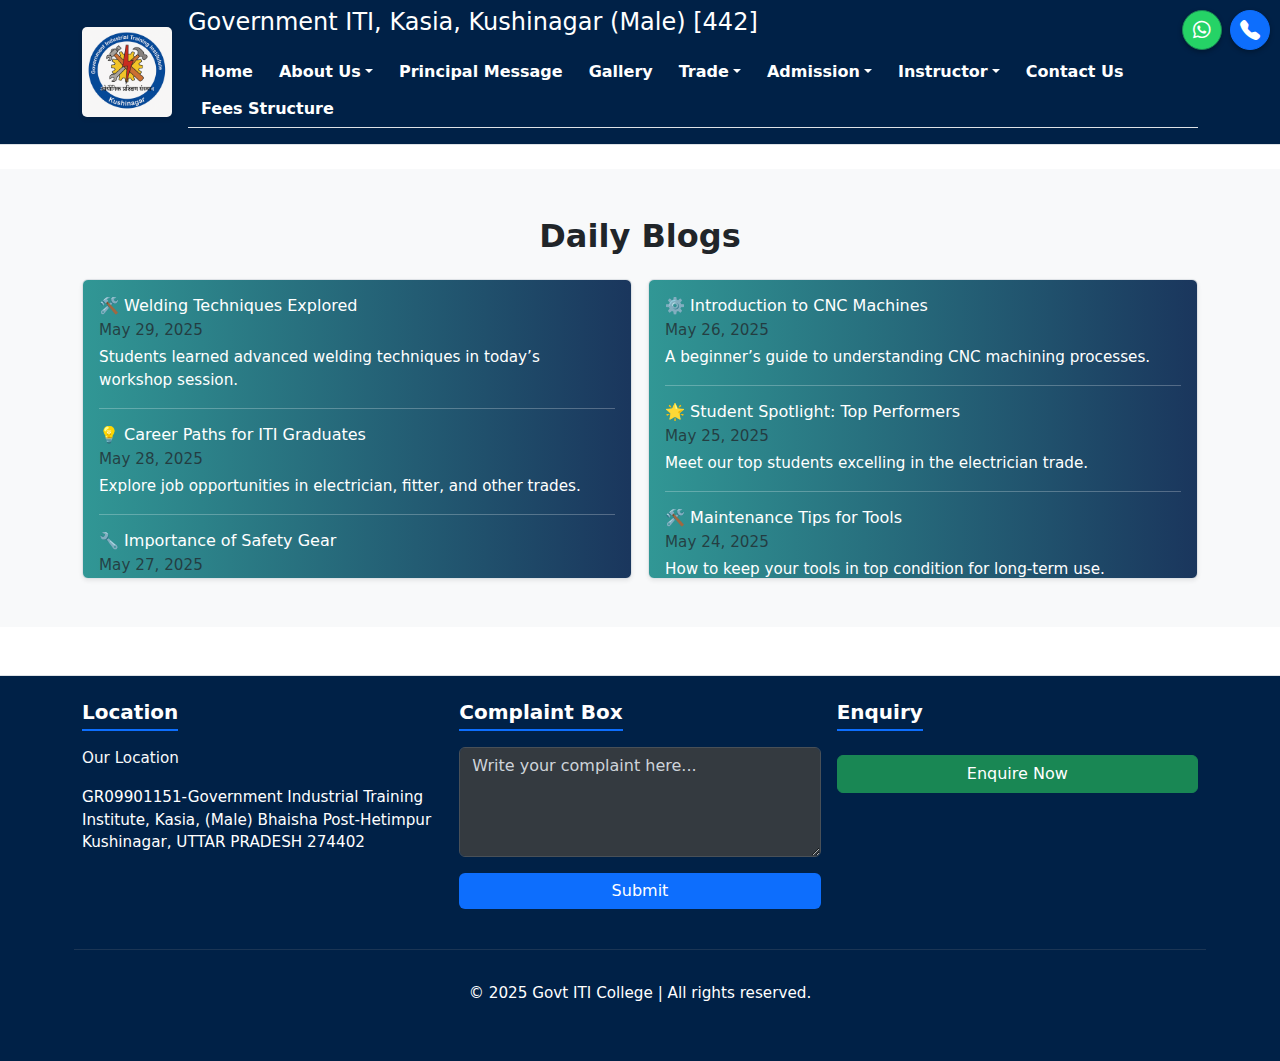
<file: blogs.html>
<!doctype html>
<html lang="en">

<head>
    <meta charset="UTF-8" />
    <meta name="viewport" content="width=device-width, initial-scale=1" />
    <title>Daily Blogs - Government ITI Kasia</title>
    <link href="https://cdn.jsdelivr.net/npm/bootstrap@5.3.0/dist/css/bootstrap.min.css" rel="stylesheet" />
    <link rel="stylesheet" href="css/style.css">
    <link rel="stylesheet" href="https://cdnjs.cloudflare.com/ajax/libs/font-awesome/6.4.0/css/all.min.css">
    <link rel="stylesheet" href="https://cdn.jsdelivr.net/npm/bootstrap-icons@1.10.5/font/bootstrap-icons.css">
</head>

<body>
    <!-- Header -->
    <header class="border-bottom py-2 mb-4 text-white" style="background-color: #002147;">
        <div class="container d-flex flex-column flex-md-row align-items-center gap-3">
            <img src="mlogo.png" alt="College Logo" class="college-logo img-fluid" style="max-width: 100px;">
            <div class="flex-grow-1 text-center text-md-start">
                <h2 class="college-name mb-2 fs-4 fs-md-2">Government ITI, Kasia, Kushinagar (Male) [442]</h2>
                <nav class="navbar navbar-expand-lg">
                    <button class="navbar-toggler" type="button" data-bs-toggle="collapse" data-bs-target="#navbarNav"
                        aria-controls="navbarNav" aria-expanded="false" aria-label="Toggle navigation">
                        <span class="navbar-toggler-icon"></span>
                    </button>
                    <div class="collapse navbar-collapse" id="navbarNav">
                        <ul class="nav nav-tabs flex-column flex-lg-row w-100">
                            <li class="nav-item">
                                <a class="nav-link" href="index.html">Home</a>
                            </li>
                            <li class="nav-item dropdown">
                                <a class="nav-link dropdown-toggle" data-bs-toggle="dropdown" href="#"
                                    role="button">About Us</a>
                                <ul class="dropdown-menu">
                                    <li><a class="dropdown-item" href="overview.html">Our College</a></li>
                                    <li><a class="dropdown-item active" href="achievements.html">Achievements</a></li>
                                </ul>
                            </li>
                            <li class="nav-item">
                                <a class="nav-link" href="principal-message.html">Principal Message</a>
                            </li>
                            <li class="nav-item">
                                <a class="nav-link" href="gallery.html">Gallery</a>
                            </li>
                            <li class="nav-item dropdown">
                                <a class="nav-link dropdown-toggle" data-bs-toggle="dropdown" href="#"
                                    role="button">Trade</a>
                                <ul class="dropdown-menu">
                                    <li><a class="dropdown-item" href="electrician/electrician1.html">Electrician</a>
                                    </li>
                                    <li><a class="dropdown-item" href="fitter/fitter.html">Fitter</a></li>
                                    <li><a class="dropdown-item" href="welder/welder.html">Welder</a></li>
                                    <li><a class="dropdown-item" href="wireman/wireman.html">Wireman</a></li>
                                    <li><a class="dropdown-item" href="plumber/plumber.html">Plumber</a></li>
                                    <li><a class="dropdown-item" href="turner/turner.html">Turner</a></li>
                                    <li><a class="dropdown-item" href="RAC/rac.html">Refrigeration and Air Conditioning
                                            Technician</a></li>
                                </ul>
                            </li>
                            <li class="nav-item dropdown">
                                <a class="nav-link dropdown-toggle" data-bs-toggle="dropdown" href="#"
                                    role="button">Admission</a>
                                <ul class="dropdown-menu">
                                    <li><a class="dropdown-item" href="admission.html">Apply Now</a></li>
                                </ul>
                            </li>
                            <li class="nav-item dropdown">
                                <a class="nav-link dropdown-toggle" data-bs-toggle="dropdown" href="#"
                                    role="button">Instructor</a>
                                <ul class="dropdown-menu">
                                    <li><a class="dropdown-item" href="#">Instructor List</a></li>
                                    <li><a class="dropdown-item" href="#">Profiles</a></li>
                                    <li><a class="dropdown-item" href="#">Departments</a></li>
                                </ul>
                            </li>
                            <li class="nav-item">
                                <a class="nav-link" href="contact.html">Contact Us</a>
                            </li>
                            <li class="nav-item">
                                <a class="nav-link" href="fees.html">Fees Structure</a>
                            </li>
                        </ul>
                    </div>
                </nav>
            </div>
            <div class="floating-btn-container d-flex gap-2">
                <a href="https://wa.me/919876543210"
                    class="floating-btn whatsapp-float btn btn-success btn-sm rounded-circle" title="Chat on WhatsApp"
                    target="_blank">
                    <i class="fab fa-whatsapp fs-5"></i>
                </a>
                <a href="tel:+919876543210" class="floating-btn call-float btn btn-primary btn-sm rounded-circle"
                    title="Call Us">
                    <i class="bi bi-telephone-fill fs-5"></i>
                </a>
            </div>
        </div>
    </header>

    <!-- Blogs Section -->
    <section class="py-5" style="background-color: #f8f9fa;">
        <div class="container">
            <h2 class="fw-bold mb-4 text-center">Daily Blogs</h2>
            <div class="row g-3">
                <div class="col-12 col-md-6">
                    <div class="border rounded shadow-sm p-3 daily-blogs-box"
                        style="background: linear-gradient(to right, #319795, #1A365D); color: #fff;">
                        <h6 class="mb-1">🛠️ Welding Techniques Explored</h6>
                        <p class="mb-1 text-muted">May 29, 2025</p>
                        <p>Students learned advanced welding techniques in today’s workshop session.</p>
                        <hr>
                        <h6 class="mb-1">💡 Career Paths for ITI Graduates</h6>
                        <p class="mb-1 text-muted">May 28, 2025</p>
                        <p>Explore job opportunities in electrician, fitter, and other trades.</p>
                        <hr>
                        <h6 class="mb-1">🔧 Importance of Safety Gear</h6>
                        <p class="mb-1 text-muted">May 27, 2025</p>
                        <p>Why wearing proper safety gear is crucial in technical workshops.</p>
                    </div>
                </div>
                <div class="col-12 col-md-6">
                    <div class="border rounded shadow-sm p-3 daily-blogs-box"
                        style="background: linear-gradient(to right, #319795, #1A365D); color: #fff;">
                        <h6 class="mb-1">⚙️ Introduction to CNC Machines</h6>
                        <p class="mb-1 text-muted">May 26, 2025</p>
                        <p>A beginner’s guide to understanding CNC machining processes.</p>
                        <hr>
                        <h6 class="mb-1">🌟 Student Spotlight: Top Performers</h6>
                        <p class="mb-1 text-muted">May 25, 2025</p>
                        <p>Meet our top students excelling in the electrician trade.</p>
                        <hr>
                        <h6 class="mb-1">🛠️ Maintenance Tips for Tools</h6>
                        <p class="mb-1 text-muted">May 24, 2025</p>
                        <p>How to keep your tools in top condition for long-term use.</p>
                    </div>
                </div>
            </div>
        </div>
    </section>

    <!-- Footer -->
    <footer class="custom-footer pt-4 mt-5">
        <div class="container">
            <div class="row text-center text-md-start g-3">
                <div class="col-12 col-md-4 mb-4">
                    <h5>Location</h5>
                    <p>
                        <a href="location.html" class="footer-link">Our Location</a>
                    </p>
                    <p>GR09901151-Government Industrial Training Institute, Kasia, (Male) Bhaisha Post-Hetimpur
                        Kushinagar, UTTAR PRADESH 274402</p>
                </div>
                <div class="col-12 col-md-4 mb-4">
                    <h5>Complaint Box</h5>
                    <form id="complaintForm">
                        <div class="mb-3">
                            <textarea class="form-control" rows="4" placeholder="Write your complaint here..."
                                required></textarea>
                        </div>
                        <button type="submit" class="btn btn-primary w-100">Submit</button>
                    </form>
                </div>
                <div class="col-12 col-md-4 mb-4">
                    <h5>Enquiry</h5>
                    <a href="enquiry.html" class="btn btn-success w-100 mt-2">Enquire Now</a>
                </div>
                <hr class="footer-divider">
                <div class="text-center pb-3">
                    <p class="mb-0">© 2025 Govt ITI College | All rights reserved.</p>
                </div>
            </div>
        </div>
    </footer>

    <!-- Bootstrap JS and Custom Script -->
    <script src="https://cdn.jsdelivr.net/npm/bootstrap@5.3.0/dist/js/bootstrap.bundle.min.js"></script>
    <script>
        document.getElementById('complaintForm').addEventListener('submit', function (e) {
            e.preventDefault();
            alert('Your complaint has been submitted. We will get back to you soon.');
            this.reset();
        });
    </script>
</body>

</html>
</file>
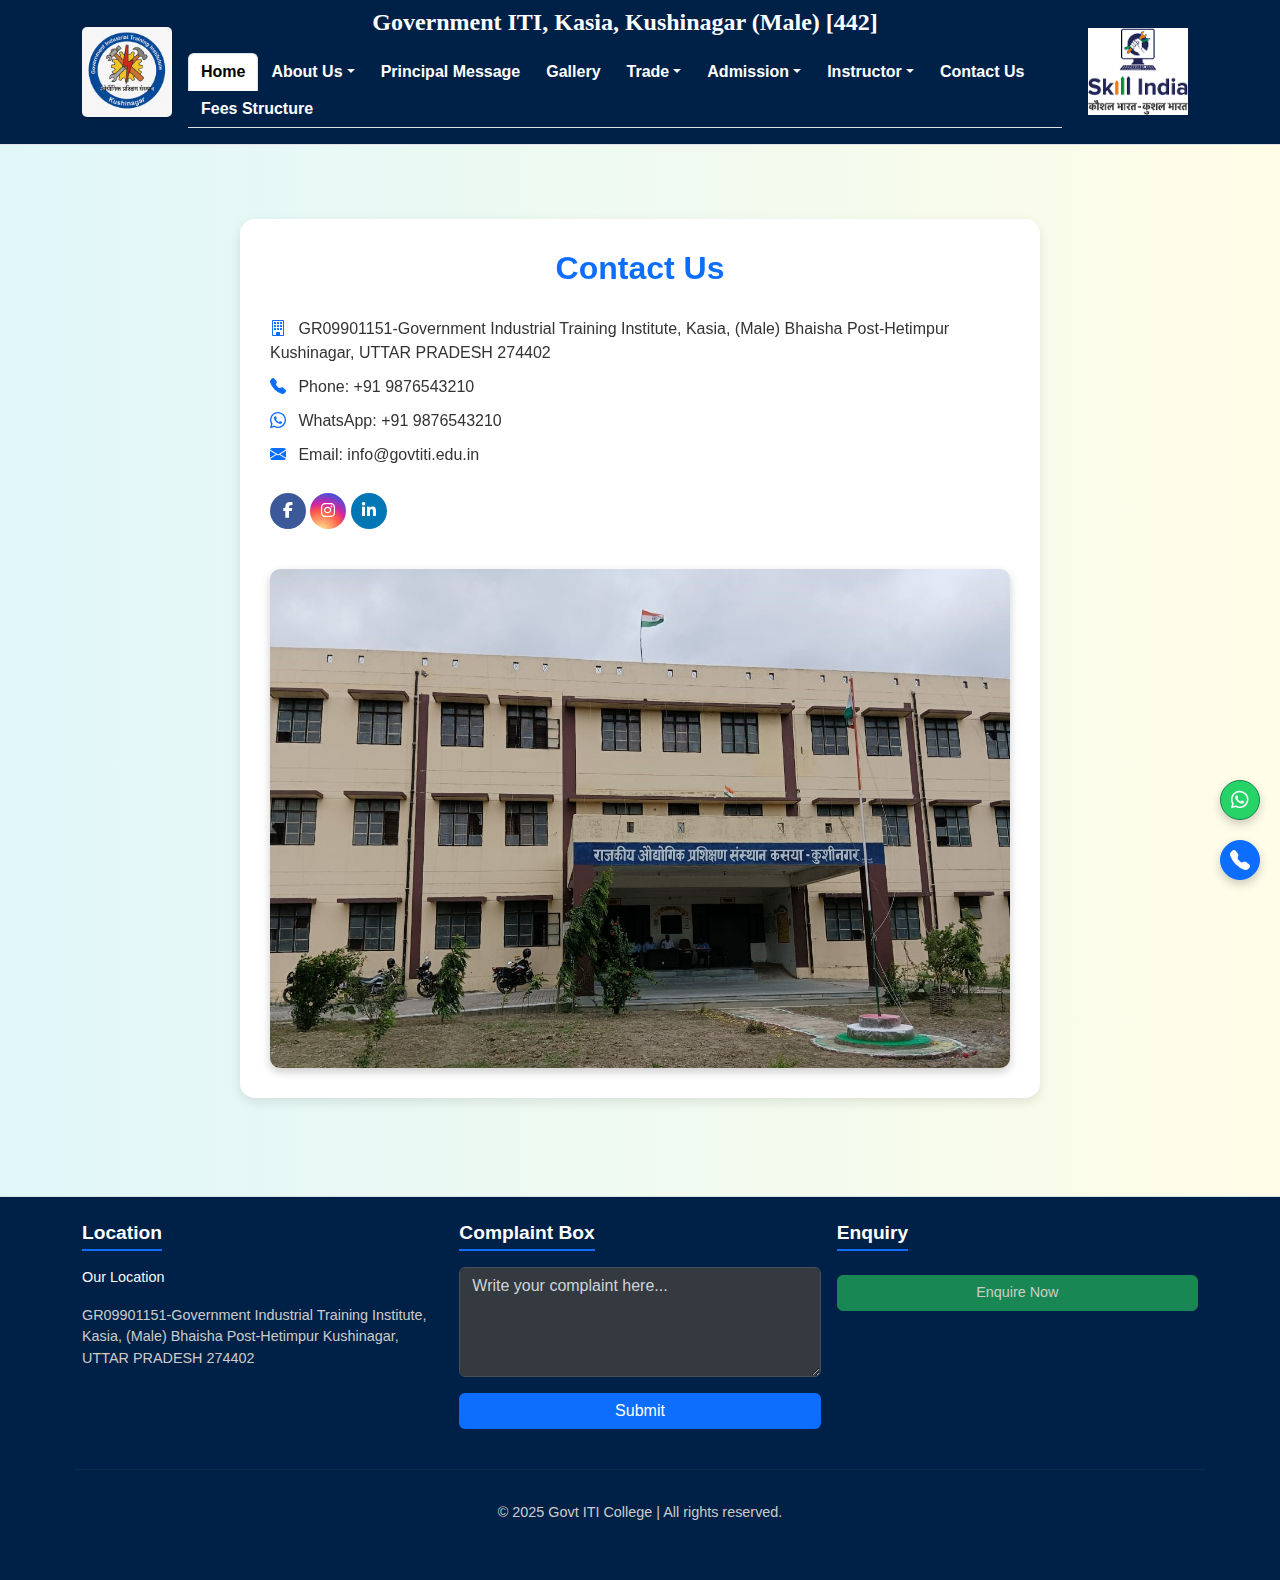
<file: contact.html>
<!DOCTYPE html>
<html lang="en">

<head>
  <meta charset="UTF-8" />
  <meta name="viewport" content="width=device-width, initial-scale=1" />
  <title>Contact Us - ITI College</title>

  <!-- Bootstrap & Icons -->
  <link href="https://cdn.jsdelivr.net/npm/bootstrap@5.3.0/dist/css/bootstrap.min.css" rel="stylesheet">
  <link href="https://cdn.jsdelivr.net/npm/bootstrap-icons@1.10.5/font/bootstrap-icons.css" rel="stylesheet">
  <link href="https://cdnjs.cloudflare.com/ajax/libs/font-awesome/6.5.0/css/all.min.css" rel="stylesheet">
  <script src="https://unpkg.com/aos@2.3.4/dist/aos.js"></script>
  <link href="https://unpkg.com/aos@2.3.4/dist/aos.css" rel="stylesheet" />
  <link rel="stylesheet" href="css/style.css">

  <style>
    body {
      font-family: 'Segoe UI', Tahoma, Geneva, Verdana, sans-serif;
      background: linear-gradient(to right, #e0f7fa, #fffde7);
      /* Matches principal-message.html, gallery.html, electrician.html, fitter.html, welder.html, wireman.html, plumber.html, turner.html, rac.html */
      color: #333;
      overflow-x: hidden;
    }

    .contact-container {
      max-width: 800px;
      margin: 50px auto;
      background: #ffffff;
      padding: 30px;
      border-radius: 15px;
      box-shadow: 0 4px 12px rgba(0, 0, 0, 0.1);
    }

    h2 {
      text-align: center;
      color: #0d6efd;
      font-weight: bold;
      margin-bottom: 30px;
    }

    .contact-info p,
    .contact-info a {
      font-size: 1rem;
      margin: 10px 0;
    }

    .contact-info i.bi {
      color: #0d6efd;
      margin-right: 8px;
    }

    .social-icon {
      display: inline-block;
      margin-right: 10px;
      font-size: 1.2rem;
      color: white;
      width: 36px;
      height: 36px;
      text-align: center;
      line-height: 36px;
      border-radius: 50%;
      transition: transform 0.3s ease;
    }

    .social-icon:hover {
      transform: scale(1.2);
    }

    .facebook {
      background: #3b5998;
    }

    .instagram {
      background: #e4405f;
    }

    .linkedin {
      background: #0077b5;
    }

    .college-image {
      margin-top: 30px;
      text-align: center;
    }

    .college-name {
      font-size: 2.2rem;
      font-weight: 700;
      color: white;
      font-family: 'Georgia', serif;
      margin: 0;
      text-shadow: none;
    }

    .college-image img {
      max-width: 100%;
      border-radius: 10px;
      box-shadow: 0 4px 10px rgba(0, 0, 0, 0.2);
      transition: transform 0.3s ease;
    }

    .college-image img:hover {
      transform: scale(1.02);
    }

    /* Floating Buttons */
    .floating-btn {
      position: fixed;
      z-index: 999;
      font-size: 24px;
      padding: 15px;
      border-radius: 50%;
      color: white;
      box-shadow: 0 4px 10px rgba(0, 0, 0, 0.2);
      transition: transform 0.3s ease;
    }

    .floating-btn:hover {
      transform: scale(1.1);
    }

    .whatsapp-float {
      bottom: 80px;
      right: 20px;
      background: #25d366;
    }

    .call-float {
      bottom: 20px;
      right: 20px;
      background: #0dcaf0;
    }

    @media (max-width: 576px) {
      .contact-container {
        padding: 20px;
      }

      .floating-btn {
        font-size: 20px;
        padding: 12px;
      }

      .whatsapp-float {
        bottom: 70px;
      }

      .call-float {
        bottom: 20px;
      }
    }

    /* Footer consistency */
    .custom-footer {
      background-color: #002147;
      color: white;
      padding-top: 2rem;
      margin-top: 2rem;
    }

    .custom-footer h5 {
      color: #fff;
      font-size: 1.2rem;
    }

    .custom-footer p,
    .custom-footer a {
      color: #ccc;
      font-size: 0.9rem;
    }

    .custom-footer a:hover {
      color: #0ca750;
      text-decoration: none;
    }

    .footer-divider {
      border-color: #444;
    }

    
  </style>
</head>

<body>
  <!-- Header (Copied from main page) -->
      <header class="border-bottom py-2 mb-4 text-white" style="background-color: #002147;">
        <div class="container d-flex flex-column flex-md-row align-items-center gap-3">
            <!-- Logo -->
            <img src="mlogo.png" alt="College Logo" class="college-logo img-fluid" style="max-width: 100px;">

            <!-- College Name and Navigation -->
            <div class="flex-grow-1 text-center text-md-start">
                <h2 class="college-name mb-2 fs-4 fs-md-2">Government ITI, Kasia, Kushinagar (Male) [442]
                </h2>
                </h2>

                <!-- Navigation Tabs -->
                <nav class="navbar navbar-expand-lg">
                    <button class="navbar-toggler" type="button" data-bs-toggle="collapse" data-bs-target="#navbarNav"
                        aria-controls="navbarNav" aria-expanded="false" aria-label="Toggle navigation">
                        <span class="navbar-toggler-icon"></span>
                    </button>
                    <div class="collapse navbar-collapse" id="navbarNav">
                        <ul class="nav nav-tabs flex-column flex-lg-row w-100">
                            <li class="nav-item">
                                <a class="nav-link active" href="#">Home</a>
                            </li>
                            <li class="nav-item dropdown">
                                <a class="nav-link dropdown-toggle" data-bs-toggle="dropdown" href="#"
                                    role="button">About Us</a>
                                <ul class="dropdown-menu">
                                    <li><a class="dropdown-item" href="overview.html">Our College</a></li>
                                    <li><a class="dropdown-item active" href="achievements.html">Achievements</a></li>
                                </ul>
                            </li>
                            <li class="nav-item">
                                <a class="nav-link" href="principal-message.html">Principal Message</a>
                            </li>
                            <li class="nav-item">
                                <a class="nav-link" href="gallery.html">Gallery</a>
                            </li>
                            <li class="nav-item dropdown">
                                <a class="nav-link dropdown-toggle" data-bs-toggle="dropdown" href="#"
                                    role="button">Trade</a>
                                <ul class="dropdown-menu">
                                    <li><a class="dropdown-item" href="electrician/electrician1.html">Electrician</a>
                                    </li>
                                    <li><a class="dropdown-item" href="fitter/fitter.html">Fitter</a></li>
                                    <li><a class="dropdown-item" href="welder/welder.html">Welder</a></li>
                                    <li><a class="dropdown-item" href="wireman/wireman.html">Wireman</a></li>
                                    <li><a class="dropdown-item" href="plumber/plumber.html">Plumber</a></li>
                                    <li><a class="dropdown-item" href="turner/turner.html">Turner</a></li>
                                    <li><a class="dropdown-item" href="RAC/rac.html">Refrigeration and Air Conditioning
                                            Technician</a></li>
                                </ul>
                            </li>
                            <li class="nav-item dropdown">
                                <a class="nav-link dropdown-toggle" data-bs-toggle="dropdown" href="#"
                                    role="button">Admission</a>
                                <ul class="dropdown-menu">
                                    <li><a class="dropdown-item" href="admission.html">Apply Now</a></li>
                                </ul>
                            </li>
                            <li class="nav-item dropdown">
                                <a class="nav-link dropdown-toggle" data-bs-toggle="dropdown" href="#"
                                    role="button">Instructor</a>
                                <ul class="dropdown-menu">
                                    <li><a class="dropdown-item" href="instructor.html">Our Team</a></li>
                                </ul>
                            </li>
                            <li class="nav-item">
                                <a class="nav-link" href="contact.html">Contact Us</a>
                            </li>
                            <li class="nav-item">
                                <a class="nav-link" href="fees.html">Fees Structure</a>
                            </li>
                        </ul>
                    </div>
                </nav>
            </div>

            <img src="logoo.png" alt="Skill India Logo" class="skill-india-logo img-fluid"
                style="max-width: 100px; margin-left: 10px; margin-right: 10px; vertical-align: middle;">
            <!-- Floating Buttons Container -->
            <div class="floating-btn-container d-flex gap-2">
                <a href="https://wa.me/919876543210"
                    class="floating-btn whatsapp-float btn btn-success btn-sm rounded-circle" title="Chat on WhatsApp"
                    target="_blank">
                    <i class="fab fa-whatsapp fs-5"></i>
                </a>
                <a href="tel:+919876543210" class="floating-btn call-float btn btn-primary btn-sm rounded-circle"
                    title="Call Us">
                    <i class="bi bi-telephone-fill fs-5"></i>
                </a>
            </div>
        </div>
    </header>
  <!-- Contact Info Card -->
  <div class="container contact-container" data-aos="fade-up">
    <h2 data-aos="zoom-in" data-aos-delay="200">Contact Us</h2>
    <div class="contact-info">
      <p><i class="bi bi-building"></i> GR09901151-Government Industrial Training Institute, Kasia, (Male) Bhaisha
        Post-Hetimpur Kushinagar, UTTAR PRADESH 274402</p>
      <p><i class="bi bi-telephone-fill"></i> Phone: +91 9876543210</p>
      <p><i class="bi bi-whatsapp"></i> WhatsApp: +91 9876543210</p>
      <p><i class="bi bi-envelope-fill"></i> Email: info@govtiti.edu.in</p>

      <!-- Social Links -->
      <div class="mt-3">
        <a href="https://facebook.com" target="_blank" class="social-icon facebook">
          <i class="fab fa-facebook-f"></i>
        </a>
        <a href="https://instagram.com" target="_blank" class="social-icon instagram">
          <i class="fab fa-instagram"></i>
        </a>
        <a href="https://linkedin.com" target="_blank" class="social-icon linkedin">
          <i class="fab fa-linkedin-in"></i>
        </a>
      </div>
    </div>

    <!-- College Image -->
    <div class="college-image" data-aos="fade-up" data-aos-delay="400">
      <img src="c.png.jpeg" alt="College Campus">
    </div>
  </div>

  <!-- Footer (Copied from main page) -->
  <footer class="custom-footer pt-4 mt-5">
    <div class="container">
      <div class="row text-center text-md-start g-3">
        <div class="col-12 col-md-4 mb-4">
          <h5>Location</h5>
          <p><a href="location.html" class="footer-link">Our Location</a></p>
          <p>GR09901151-Government Industrial Training Institute, Kasia, (Male) Bhaisha Post-Hetimpur Kushinagar, UTTAR
            PRADESH 274402</p>
        </div>
        <div class="col-12 col-md-4 mb-4">
          <h5>Complaint Box</h5>
          <form id="complaintForm">
            <div class="mb-3">
              <textarea class="form-control" rows="4" placeholder="Write your complaint here..." required></textarea>
            </div>
            <button type="submit" class="btn btn-primary w-100">Submit</button>
          </form>
        </div>
        <div class="col-12 col-md-4 mb-4">
          <h5>Enquiry</h5>
          <a href="enquiry.html" class="btn btn-success w-100 mt-2">Enquire Now</a>
        </div>
        <hr class="footer-divider">
        <div class="text-center pb-3">
          <p class="mb-0">© 2025 Govt ITI College | All rights reserved.</p>
        </div>
      </div>
    </div>
  </footer>

  <!-- Bootstrap JS -->
  <script src="https://cdn.jsdelivr.net/npm/bootstrap@5.3.0/dist/js/bootstrap.bundle.min.js"></script>

  <!-- AOS Scroll Effect Init -->
  <script>
    AOS.init({
      duration: 1000,
      once: true
    });
  </script>
</body>

</html>
</file>
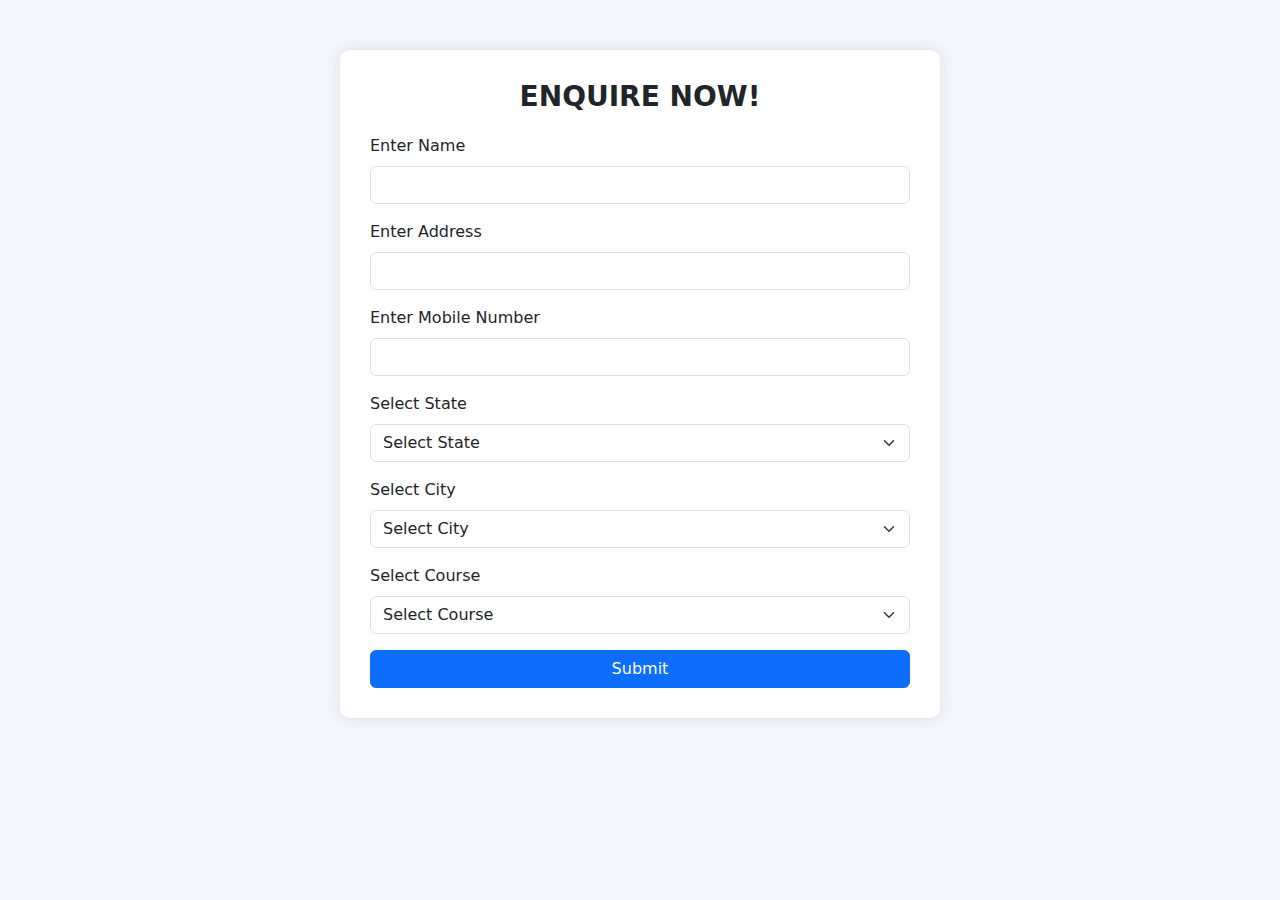
<file: enquiry.html>
<!DOCTYPE html>
<html lang="en">

<head>
    <meta charset="UTF-8">
    <meta name="viewport" content="width=device-width, initial-scale=1">
    <title>Enquiry Form</title>
    <link href="https://cdn.jsdelivr.net/npm/bootstrap@5.3.3/dist/css/bootstrap.min.css" rel="stylesheet">
    <style>
        body {
            background-color: #f4f6fb;
        }

        .enquiry-form {
            background-color: #fff;
            padding: 30px;
            border-radius: 10px;
            max-width: 600px;
            margin: 50px auto;
            box-shadow: 0 0 15px rgba(0, 0, 0, 0.1);
        }

        .form-title {
            text-align: center;
            margin-bottom: 20px;
            font-weight: bold;
        }
    </style>
</head>

<body>

    <div class="container enquiry-form">
        <h3 class="form-title">ENQUIRE NOW!</h3>
        <form id="enquiryForm">
            <div class="mb-3">
                <label for="name" class="form-label">Enter Name</label>
                <input type="text" class="form-control" id="name" required>
            </div>

            <div class="mb-3">
                <label for="address" class="form-label">Enter Address</label>
                <input type="text" class="form-control" id="address" required>
            </div>

            <div class="mb-3">
                <label for="mobile" class="form-label">Enter Mobile Number</label>
                <input type="tel" class="form-control" id="mobile" pattern="[0-9]{10}" required>
            </div>

            <div class="mb-3">
                <label for="state" class="form-label">Select State</label>
                <select class="form-select" id="state" required onchange="populateCities()">
                    <option value="">Select State</option>
                    <option value="Andhra Pradesh">Andhra Pradesh</option>
                    <option value="Arunachal Pradesh">Arunachal Pradesh</option>
                    <option value="Assam">Assam</option>
                    <option value="Bihar">Bihar</option>
                    <option value="Chhattisgarh">Chhattisgarh</option>
                    <option value="Goa">Goa</option>
                    <option value="Gujarat">Gujarat</option>
                    <option value="Haryana">Haryana</option>
                    <option value="Himachal Pradesh">Himachal Pradesh</option>
                    <option value="Jharkhand">Jharkhand</option>
                    <option value="Karnataka">Karnataka</option>
                    <option value="Kerala">Kerala</option>
                    <option value="Madhya Pradesh">Madhya Pradesh</option>
                    <option value="Maharashtra">Maharashtra</option>
                    <option value="Manipur">Manipur</option>
                    <option value="Meghalaya">Meghalaya</option>
                    <option value="Mizoram">Mizoram</option>
                    <option value="Nagaland">Nagaland</option>
                    <option value="Odisha">Odisha</option>
                    <option value="Punjab">Punjab</option>
                    <option value="Rajasthan">Rajasthan</option>
                    <option value="Sikkim">Sikkim</option>
                    <option value="Tamil Nadu">Tamil Nadu</option>
                    <option value="Telangana">Telangana</option>
                    <option value="Tripura">Tripura</option>
                    <option value="Uttar Pradesh">Uttar Pradesh</option>
                    <option value="Uttarakhand">Uttarakhand</option>
                    <option value="West Bengal">West Bengal</option>

                </select>
            </div>

            <div class="mb-3">
                <label for="city" class="form-label">Select City</label>
                <select class="form-select" id="city" required>
                    <option value="">Select City</option>
                    <option value="Mumbai">Mumbai</option>
                    <option value="Delhi">Delhi</option>
                    <option value="Bangalore">Bangalore</option>
                    <option value="Hyderabad">Hyderabad</option>
                    <option value="Ahmedabad">Ahmedabad</option>
                    <option value="Chennai">Chennai</option>
                    <option value="Kolkata">Kolkata</option>
                    <option value="Pune">Pune</option>
                    <option value="Jaipur">Jaipur</option>
                    <option value="Lucknow">Lucknow</option>
                    <option value="Kanpur">Kanpur</option>
                    <option value="Nagpur">Nagpur</option>
                    <option value="Visakhapatnam">Visakhapatnam</option>
                    <option value="Bhopal">Bhopal</option>
                    <option value="Patna">Patna</option>
                    <option value="Vadodara">Vadodara</option>
                    <option value="Ghaziabad">Ghaziabad</option>
                    <option value="Ludhiana">Ludhiana</option>
                    <option value="Agra">Agra</option>
                    <option value="Nashik">Nashik</option>
                    <option value="Faridabad">Faridabad</option>
                    <option value="Meerut">Meerut</option>
                    <option value="Rajkot">Rajkot</option>
                    <option value="Kalyan">Kalyan</option>
                    <option value="Vasai-Virar">Vasai-Virar</option>
                    <option value="Varanasi">Varanasi</option>
                    <option value="Srinagar">Srinagar</option>
                    <option value="Dhanbad">Dhanbad</option>
                    <option value="Amritsar">Amritsar</option>
                    <option value="Navi Mumbai">Navi Mumbai</option>
                    <option value="Ranchi">Ranchi</option>
                    <option value="Guwahati">Guwahati</option>
                    <option value="Chandigarh">Chandigarh</option>
                    <option value="Bhubaneswar">Bhubaneswar</option>
                    <option value="Dehradun">Dehradun</option>
                    <option value="Gwalior">Gwalior</option>
                    <option value="Jodhpur">Jodhpur</option>
                    <option value="Raipur">Raipur</option>
                    <option value="Coimbatore">Coimbatore</option>
                    <option value="Jamshedpur">Jamshedpur</option>
                    <option value="Madurai">Madurai</option>

                </select>
            </div>

            <div class="mb-3">
                <label for="course" class="form-label">Select Course</label>
                <select class="form-select" id="course" required>
                    <option value="">Select Course</option>
                    <option value="BBA">BBA</option>
                    <option value="MBA">MBA</option>
                    <option value="MCA">MCA</option>
                    <option value="PGDM">PGDM</option>
                </select>
            </div>

            <button type="submit" class="btn btn-primary w-100">Submit</button>
        </form>
    </div>

    <script>
        const citiesByState = {
            "Andhra Pradesh": ["Visakhapatnam", "Vijayawada", "Guntur"],
            "Arunachal Pradesh": ["Itanagar", "Naharlagun"],
            "Assam": ["Guwahati", "Dibrugarh", "Silchar"],
            "Bihar": ["Patna", "Gaya", "Bhagalpur"],
            "Chhattisgarh": ["Raipur", "Bhilai", "Bilaspur"],
            "Goa": ["Panaji", "Vasco da Gama", "Margao"],
            "Gujarat": ["Ahmedabad", "Surat", "Vadodara"],
            "Haryana": ["Faridabad", "Gurgaon", "Panipat"],
            "Himachal Pradesh": ["Shimla", "Manali", "Dharamshala"],
            "Jharkhand": ["Ranchi", "Jamshedpur", "Dhanbad"],
            "Karnataka": ["Bangalore", "Mysore", "Mangalore"],
            "Kerala": ["Kochi", "Thiruvananthapuram", "Kozhikode"],
            "Madhya Pradesh": ["Bhopal", "Indore", "Gwalior"],
            "Maharashtra": ["Mumbai", "Pune", "Nagpur", "Nashik", "Navi Mumbai"],
            "Manipur": ["Imphal"],
            "Meghalaya": ["Shillong"],
            "Mizoram": ["Aizawl"],
            "Nagaland": ["Kohima", "Dimapur"],
            "Odisha": ["Bhubaneswar", "Cuttack", "Rourkela"],
            "Punjab": ["Amritsar", "Ludhiana", "Jalandhar"],
            "Rajasthan": ["Jaipur", "Jodhpur", "Udaipur"],
            "Sikkim": ["Gangtok"],
            "Tamil Nadu": ["Chennai", "Coimbatore", "Madurai"],
            "Telangana": ["Hyderabad", "Warangal"],
            "Tripura": ["Agartala"],
            "Uttar Pradesh": ["Lucknow", "Kanpur", "Varanasi", "Agra", "Ghaziabad", "Meerut"],
            "Uttarakhand": ["Dehradun", "Haridwar", "Nainital"],
            "West Bengal": ["Kolkata", "Asansol", "Siliguri"]
        };

        function populateCities() {
            const stateSelect = document.getElementById("state");
            const citySelect = document.getElementById("city");
            const selectedState = stateSelect.value;

            citySelect.innerHTML = '<option value="">Select City</option>';

            if (selectedState && citiesByState[selectedState]) {
                citiesByState[selectedState].forEach(city => {
                    const option = document.createElement("option");
                    option.value = city;
                    option.textContent = city;
                    citySelect.appendChild(option);
                });
            }
        }

        document.getElementById("enquiryForm").addEventListener("submit", function (e) {
            e.preventDefault();
            alert("Form submitted successfully!");
            this.reset();
        });
    </script>

</body>

</html>
</file>
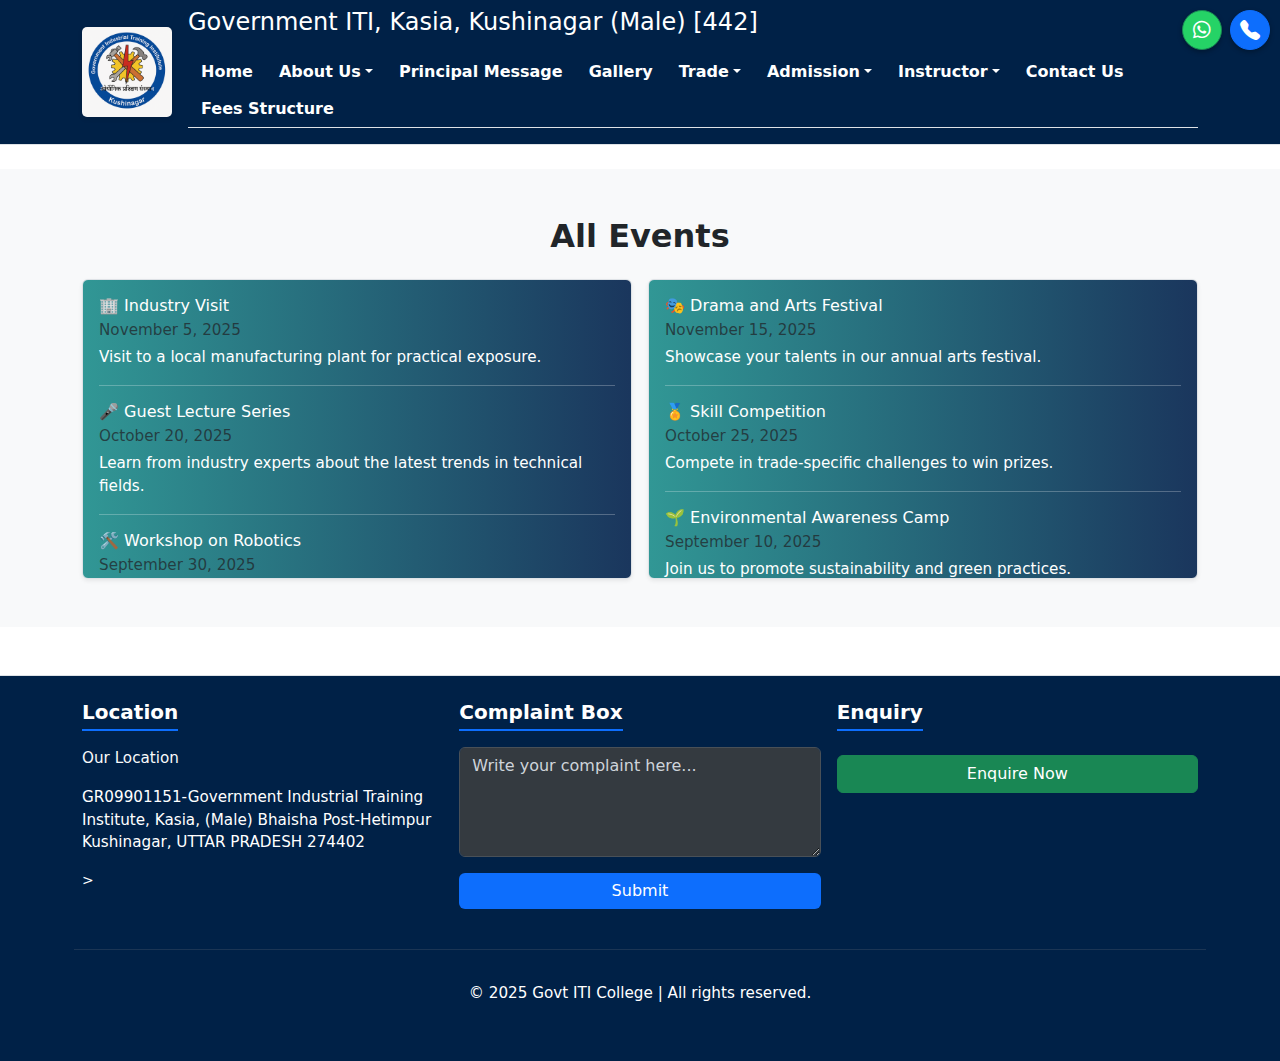
<file: events.html>
<!doctype html>
<html lang="en">

<head>
    <meta charset="UTF-8" />
    <meta name="viewport" content="width=device-width, initial-scale=1" />
    <title>Events - Government ITI Kasia</title>
    <link href="https://cdn.jsdelivr.net/npm/bootstrap@5.3.0/dist/css/bootstrap.min.css" rel="stylesheet" />
    <link rel="stylesheet" href="css/style.css">
    <link rel="stylesheet" href="https://cdnjs.cloudflare.com/ajax/libs/font-awesome/6.4.0/css/all.min.css">
    <link rel="stylesheet" href="https://cdn.jsdelivr.net/npm/bootstrap-icons@1.10.5/font/bootstrap-icons.css">
</head>

<body>
    <!-- Header -->
    <header class="border-bottom py-2 mb-4 text-white" style="background-color: #002147;">
        <div class="container d-flex flex-column flex-md-row align-items-center gap-3">
            <img src="mlogo.png" alt="College Logo" class="college-logo img-fluid" style="max-width: 100px;">
            <div class="flex-grow-1 text-center text-md-start">
                <h2 class="college-name mb-2 fs-4 fs-md-2">Government ITI, Kasia, Kushinagar (Male) [442]</h2>
                <nav class="navbar navbar-expand-lg">
                    <button class="navbar-toggler" type="button" data-bs-toggle="collapse" data-bs-target="#navbarNav"
                        aria-controls="navbarNav" aria-expanded="false" aria-label="Toggle navigation">
                        <span class="navbar-toggler-icon"></span>
                    </button>
                    <div class="collapse navbar-collapse" id="navbarNav">
                        <ul class="nav nav-tabs flex-column flex-lg-row w-100">
                            <li class="nav-item">
                                <a class="nav-link" href="index.html">Home</a>
                            </li>
                            <li class="nav-item dropdown">
                                <a class="nav-link dropdown-toggle" data-bs-toggle="dropdown" href="#"
                                    role="button">About Us</a>
                                <ul class="dropdown-menu">
                                    <li><a class="dropdown-item" href="overview.html">Our College</a></li>
                                    <li><a class="dropdown-item active" href="achievements.html">Achievements</a></li>
                                </ul>
                            </li>
                            <li class="nav-item">
                                <a class="nav-link" href="principal-message.html">Principal Message</a>
                            </li>
                            <li class="nav-item">
                                <a class="nav-link" href="gallery.html">Gallery</a>
                            </li>
                            <li class="nav-item dropdown">
                                <a class="nav-link dropdown-toggle" data-bs-toggle="dropdown" href="#"
                                    role="button">Trade</a>
                                <ul class="dropdown-menu">
                                    <li><a class="dropdown-item" href="electrician/electrician1.html">Electrician</a>
                                    </li>
                                    <li><a class="dropdown-item" href="fitter/fitter.html">Fitter</a></li>
                                    <li><a class="dropdown-item" href="welder/welder.html">Welder</a></li>
                                    <li><a class="dropdown-item" href="wireman/wireman.html">Wireman</a></li>
                                    <li><a class="dropdown-item" href="plumber/plumber.html">Plumber</a></li>
                                    <li><a class="dropdown-item" href="turner/turner.html">Turner</a></li>
                                    <li><a class="dropdown-item" href="RAC/rac.html">Refrigeration and Air Conditioning
                                            Technician</a></li>
                                </ul>
                            </li>
                            <li class="nav-item dropdown">
                                <a class="nav-link dropdown-toggle" data-bs-toggle="dropdown" href="#"
                                    role="button">Admission</a>
                                <ul class="dropdown-menu">
                                    <li><a class="dropdown-item" href="admission.html">Apply Now</a></li>
                                </ul>
                            </li>
                            <li class="nav-item dropdown">
                                <a class="nav-link dropdown-toggle" data-bs-toggle="dropdown" href="#"
                                    role="button">Instructor</a>
                                <ul class="dropdown-menu">
                                    <li><a class="dropdown-item" href="#">Instructor List</a></li>
                                    <li><a class="dropdown-item" href="#">Profiles</a></li>
                                    <li><a class="dropdown-item" href="#">Departments</a></li>
                                </ul>
                            </li>
                            <li class="nav-item">
                                <a class="nav-link" href="contact.html">Contact Us</a>
                            </li>
                            <li class="nav-item">
                                <a class="nav-link" href="fees.html">Fees Structure</a>
                            </li>
                        </ul>
                    </div>
                </nav>
            </div>
            <div class="floating-btn-container d-flex gap-2">
                <a href="https://wa.me/919876543210"
                    class="floating-btn whatsapp-float btn btn-success btn-sm rounded-circle" title="Chat on WhatsApp"
                    target="_blank">
                    <i class="fab fa-whatsapp fs-5"></i>
                </a>
                <a href="tel:+919876543210" class="floating-btn call-float btn btn-primary btn-sm rounded-circle"
                    title="Call Us">
                    <i class="bi bi-telephone-fill fs-5"></i>
                </a>
            </div>
        </div>
    </header>

    <!-- Events Section -->
    <section class="py-5" style="background-color: #f8f9fa;">
        <div class="container">
            <h2 class="fw-bold mb-4 text-center">All Events</h2>
            <div class="row g-3">
                <div class="col-12 col-md-6">
                    <div class="border rounded shadow-sm p-3 daily-blogs-box"
                        style="background: linear-gradient(to right, #319795, #1A365D); color: #fff;">
                        <h6 class="mb-1">🏢 Industry Visit</h6>
                        <p class="mb-1 text-muted">November 5, 2025</p>
                        <p>Visit to a local manufacturing plant for practical exposure.</p>
                        <hr>
                        <h6 class="mb-1">🎤 Guest Lecture Series</h6>
                        <p class="mb-1 text-muted">October 20, 2025</p>
                        <p>Learn from industry experts about the latest trends in technical fields.</p>
                        <hr>
                        <h6 class="mb-1">🛠️ Workshop on Robotics</h6>
                        <p class="mb-1 text-muted">September 30, 2025</p>
                        <p>Hands-on session on building basic robotic models.</p>
                    </div>
                </div>
                <div class="col-12 col-md-6">
                    <div class="border rounded shadow-sm p-3 daily-blogs-box"
                        style="background: linear-gradient(to right, #319795, #1A365D); color: #fff;">
                        <h6 class="mb-1">🎭 Drama and Arts Festival</h6>
                        <p class="mb-1 text-muted">November 15, 2025</p>
                        <p>Showcase your talents in our annual arts festival.</p>
                        <hr>
                        <h6 class="mb-1">🏅 Skill Competition</h6>
                        <p class="mb-1 text-muted">October 25, 2025</p>
                        <p>Compete in trade-specific challenges to win prizes.</p>
                        <hr>
                        <h6 class="mb-1">🌱 Environmental Awareness Camp</h6>
                        <p class="mb-1 text-muted">September 10, 2025</p>
                        <p>Join us to promote sustainability and green practices.</p>
                    </div>
                </div>
            </div>
        </div>
    </section>

    <!-- Footer -->
    <footer class="custom-footer pt-4 mt-5">
        <div class="container">
            <div class="row text-center text-md-start g-3">
                <div class="col-12 col-md-4 mb-4">
                    <h5>Location</h5>
                    <p>
                        <a href="location.html" class="footer-link">Our Location</a>
                    </p>
                    <p>GR09901151-Government Industrial Training Institute, Kasia, (Male) Bhaisha Post-Hetimpur
                        Kushinagar, UTTAR PRADESH 274402</p>
                    >
                </div>
                <div class="col-12 col-md-4 mb-4">
                    <h5>Complaint Box</h5>
                    <form id="complaintForm">
                        <div class="mb-3">
                            <textarea class="form-control" rows="4" placeholder="Write your complaint here..."
                                required></textarea>
                        </div>
                        <button type="submit" class="btn btn-primary w-100">Submit</button>
                    </form>
                </div>
                <div class="col-12 col-md-4 mb-4">
                    <h5>Enquiry</h5>
                    <a href="enquiry.html" class="btn btn-success w-100 mt-2">Enquire Now</a>
                </div>
                <hr class="footer-divider">
                <div class="text-center pb-3">
                    <p class="mb-0">© 2025 Govt ITI College | All rights reserved.</p>
                </div>
            </div>
        </div>
    </footer>

    <!-- Bootstrap JS and Custom Script -->
    <script src="https://cdn.jsdelivr.net/npm/bootstrap@5.3.0/dist/js/bootstrap.bundle.min.js"></script>
    <script>
        document.getElementById('complaintForm').addEventListener('submit', function (e) {
            e.preventDefault();
            alert('Your complaint has been submitted. We will get back to you soon.');
            this.reset();
        });
    </script>
</body>

</html>
</file>
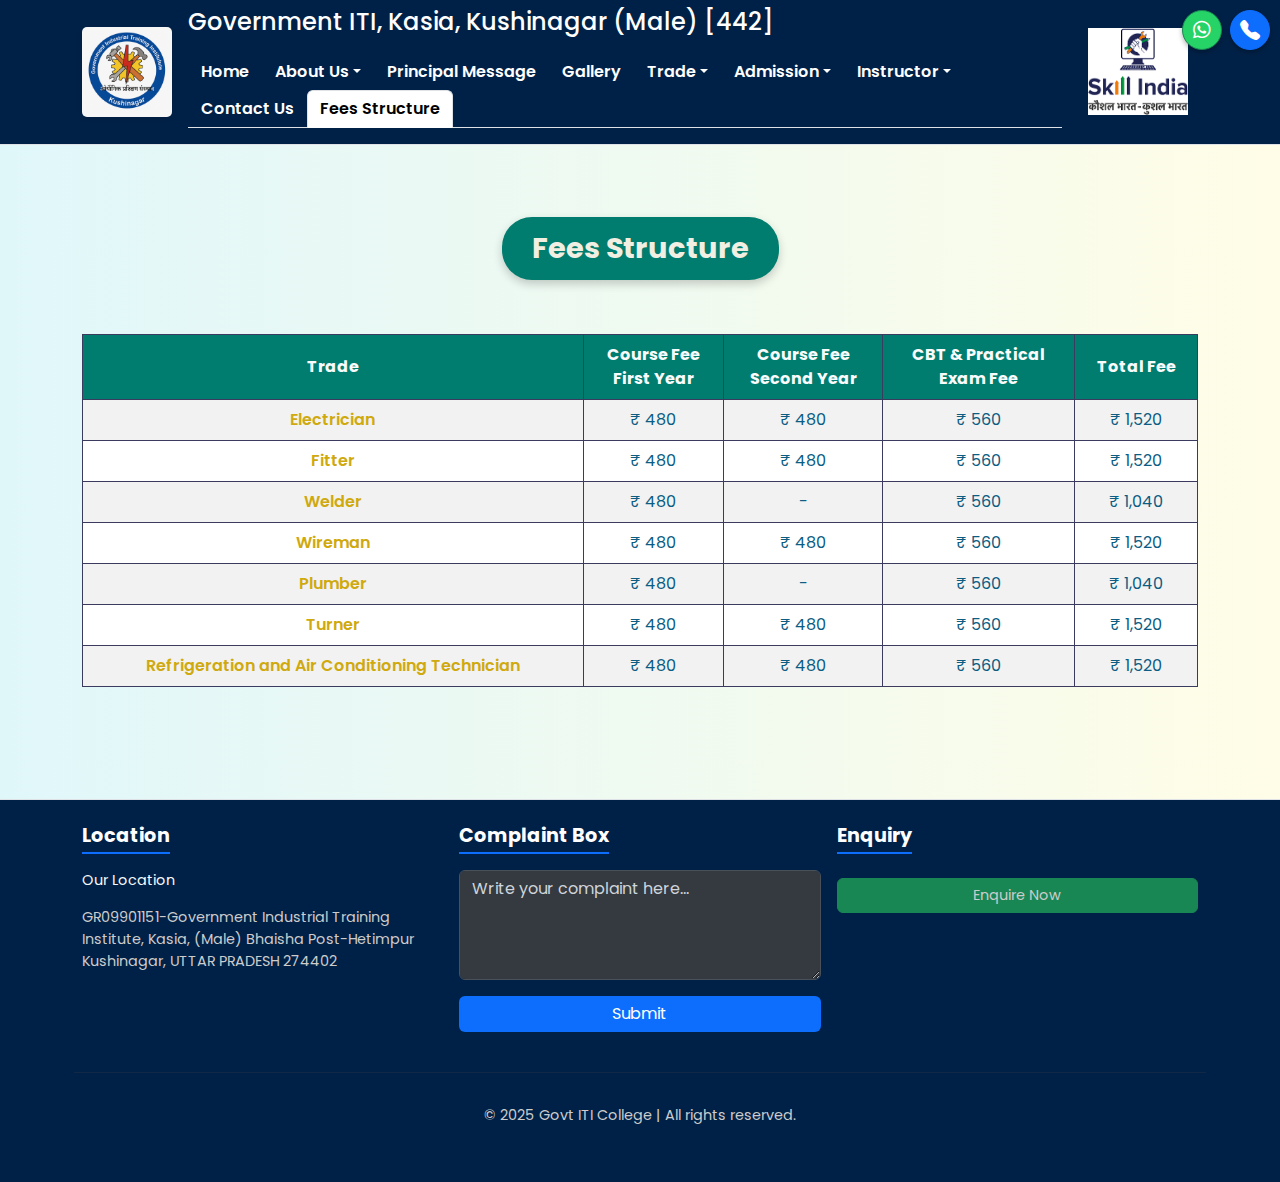
<file: fees.html>
<!DOCTYPE html>
<html lang="en">

<head>
  <meta charset="UTF-8" />
  <meta name="viewport" content="width=device-width, initial-scale=1" />
  <title>ITI Fees Structure</title>
  <link href="https://cdn.jsdelivr.net/npm/bootstrap@5.3.0/dist/css/bootstrap.min.css" rel="stylesheet" />
  <link href="https://cdn.jsdelivr.net/npm/bootstrap-icons@1.10.5/font/bootstrap-icons.css" rel="stylesheet">
  <link href="https://cdnjs.cloudflare.com/ajax/libs/font-awesome/6.5.0/css/all.min.css" rel="stylesheet">
  <script src="https://unpkg.com/aos@2.3.4/dist/aos.js"></script>
  <link href="https://unpkg.com/aos@2.3.4/dist/aos.css" rel="stylesheet" />
  <link rel="stylesheet" href="css/style.css">
  <style>
    @import url('https://fonts.googleapis.com/css2?family=Poppins:wght@600&display=swap');

    body {
      font-family: 'Poppins', sans-serif;
      background: linear-gradient(to right, #e0f7fa, #fffde7);
      color: #333;
    }

    .fees-heading {
      display: inline-block;
      background-color: #007d6e;
      color: #f1eee2;
      font-size: 1.8rem;
      padding: 10px 30px;
      border-radius: 30px;
      font-weight: bold;
      margin: 0 auto 30px;
      text-align: center;
      animation: fadeInDown 0.8s ease;
      box-shadow: 0 4px 10px rgba(0, 0, 0, 0.2);
    }

    @keyframes fadeInDown {
      from {
        opacity: 0;
        transform: translateY(-20px);
      }

      100% {
        opacity: 1;
        transform: translateY(0);
      }
    }

    .table-dark-custom {
      background-color: #26263c;
      border-color: #3b3b5f;
    }

    .table-dark-custom thead th {
      background-color: #007d6e;
      color: rgb(250, 251, 253);
      text-align: center;
      font-weight: bold;
    }

    .table-dark-custom tbody tr {
      transition: background-color 0.3s ease, color 0.3s ease;
    }

    .table-dark-custom tbody tr:hover {
      background-color: #333354;
      color: #00ffcc;
    }

    .table-dark-custom td,
    .table-dark-custom th {
      text-align: center;
      vertical-align: middle;
      color: #0b5d83;
    }

    .table-dark-custom td:first-child {
      color: #cfa90d;
      font-weight: 600;
    }

    .table-responsive {
      animation: fadeInUp 1s ease;
    }

    @keyframes fadeInUp {
      from {
        opacity: 0;
        transform: translateY(20px);
      }

      to {
        opacity: 1;
        transform: translateY(0);
      }
    }

    /* Footer consistency */
    .custom-footer {
      background-color: #002147;
      color: white;
      padding-top: 2rem;
      margin-top: 2rem;
    }

    .custom-footer h5 {
      color: #fff;
      font-size: 1.2rem;
    }

    .custom-footer p,
    .custom-footer a {
      color: #ccc;
      font-size: 0.9rem;
    }

    .custom-footer a:hover {
      color: #0ca750;
      text-decoration: none;
    }

    .footer-divider {
      border-color: #444;
    }

    /* Additional Responsive Styles */
    @media (max-width: 768px) {
      .fees-heading {
        font-size: 1.4rem;
        padding: 8px 20px;
      }

      .college-name {
        font-size: 1.5rem;
      }

      .college-logo,
      .skill-india-logo {
        max-width: 80px;
      }

      .navbar-nav .nav-link {
        font-size: 0.9rem;
        padding: 8px 10px;
      }

      .table-dark-custom th,
      .table-dark-custom td {
        font-size: 0.85rem;
        padding: 8px;
      }

      .table-responsive {
        overflow-x: auto;
        -webkit-overflow-scrolling: touch;
      }

      .custom-footer h5 {
        font-size: 1rem;
      }

      .custom-footer p,
      .custom-footer a {
        font-size: 0.8rem;
      }

      .floating-btn-container {
        position: fixed;
        bottom: 20px;
        right: 20px;
        z-index: 1000;
      }

      .floating-btn-wrapper {
        width: 40px;
        height: 40px;
        display: flex;
        align-items: center;
        justify-content: center;
      }
    }

    @media (max-width: 576px) {
      .fees-heading {
        font-size: 1.2rem;
        padding: 6px 15px;
      }

      .college-name {
        font-size: 1.2rem;
      }

      .college-logo,
      .skill-india-logo {
        max-width: 60px;
      }

      .navbar-nav .nav-link {
        font-size: 0.8rem;
      }

      .table-dark-custom th,
      .table-dark-custom td {
        font-size: 0.75rem;
        padding: 6px;
      }

      .custom-footer .row > div {
        margin-bottom: 1.5rem;
      }

      .form-control {
        font-size: 0.8rem;
      }

      .btn {
        font-size: 0.8rem;
        padding: 6px 12px;
      }
    }

    @media (max-width: 400px) {
      .fees-heading {
        font-size: 1rem;
        padding: 5px 10px;
      }

      .college-name {
        font-size: 1rem;
      }

      .table-dark-custom th,
      .table-dark-custom td {
        font-size: 0.7rem;
        padding: 5px;
      }
    }
  </style>
</head>

<body>
  <!-- Header from contact.html, with active class set for Fees Structure -->
  <header class="border-bottom py-2 mb-4 text-white" style="background-color: #002147;">
    <div class="container d-flex flex-column flex-md-row align-items-center gap-3">
      <!-- Logo -->
      <img src="mlogo.png" alt="College Logo" class="college-logo img-fluid" style="max-width: 100px;">
      <!-- College Name and Navigation -->
      <div class="flex-grow-1 text-center text-md-start">
        <h2 class="college-name mb-2 fs-4 fs-md-2">Government ITI, Kasia, Kushinagar (Male) [442]</h2>
        <nav class="navbar navbar-expand-lg">
          <button class="navbar-toggler" type="button" data-bs-toggle="collapse" data-bs-target="#navbarNav"
            aria-controls="navbarNav" aria-expanded="false" aria-label="Toggle navigation">
            <span class="navbar-toggler-icon"></span>
          </button>
          <div class="collapse navbar-collapse" id="navbarNav">
            <ul class="nav nav-tabs flex-column flex-lg-row w-100">
              <li class="nav-item">
                <a class="nav-link" href="index.html">Home</a>
              </li>
              <li class="nav-item dropdown">
                <a class="nav-link dropdown-toggle" data-bs-toggle="dropdown" href="#" role="button">About Us</a>
                <ul class="dropdown-menu">
                  <li><a class="dropdown-item" href="overview.html">Our College</a></li>
                  <li><a class="dropdown-item" href="achievements.html">Achievements</a></li>
                </ul>
              </li>
              <li class="nav-item">
                <a class="nav-link" href="principal-message.html">Principal Message</a>
              </li>
              <li class="nav-item">
                <a class="nav-link" href="gallery.html">Gallery</a>
              </li>
              <li class="nav-item dropdown">
                <a class="nav-link dropdown-toggle" data-bs-toggle="dropdown" href="#" role="button">Trade</a>
                <ul class="dropdown-menu">
                  <li><a class="dropdown-item" href="electrician/electrician1.html">Electrician</a></li>
                  <li><a class="dropdown-item" href="fitter/fitter.html">Fitter</a></li>
                  <li><a class="dropdown-item" href="welder/welder.html">Welder</a></li>
                  <li><a class="dropdown-item" href="wireman/wireman.html">Wireman</a></li>
                  <li><a class="dropdown-item" href="plumber/plumber.html">Plumber</a></li>
                  <li><a class="dropdown-item" href="turner/turner.html">Turner</a></li>
                  <li><a class="dropdown-item" href="RAC/rac.html">Refrigeration and Air Conditioning Technician</a>
                  </li>
                </ul>
              </li>
              <li class="nav-item dropdown">
                <a class="nav-link dropdown-toggle" data-bs-toggle="dropdown" href="#" role="button">Admission</a>
                <ul class="dropdown-menu">
                  <li><a class="dropdown-item" href="admission.html">Apply Now</a></li>
                </ul>
              </li>
              <li class="nav-item dropdown">
                <a class="nav-link dropdown-toggle" data-bs-toggle="dropdown" href="#" role="button">Instructor</a>
                <ul class="dropdown-menu">
                  <li><a class="dropdown-item" href="instructor.html">Our Team</a></li>
                </ul>
              </li>
              <li class="nav-item">
                <a class="nav-link" href="contact.html">Contact Us</a>
              </li>
              <li class="nav-item">
                <a class="nav-link active" href="fees.html">Fees Structure</a>
              </li>
            </ul>
          </div>
        </nav>
      </div>
      <img src="logoo.png" alt="Skill India Logo" class="skill-india-logo img-fluid"
        style="max-width: 100px; margin-left: 10px; margin-right: 10px; vertical-align: middle;">
      <div class="floating-btn-container d-flex gap-2">
        <a href="https://wa.me/919876543210" class="floating-btn whatsapp-float btn btn-success btn-sm rounded-circle"
          title="Chat on WhatsApp" target="_blank">
          <i class="fab fa-whatsapp fs-5"></i>
        </a>
        <a href="tel:+919876543210" class="floating-btn call-float btn btn-primary btn-sm rounded-circle"
          title="Call Us">
          <i class="bi bi-telephone-fill fs-5"></i>
        </a>
      </div>
    </div>
  </header>

  <div class="container my-5 text-center">
    <div class="fees-heading">Fees Structure</div>

    <div class="table-responsive mt-4">
      <table class="table table-bordered table-dark-custom table-striped">
        <thead>
          <tr>
            <th>Trade</th>
            <th>Course Fee<br>First Year</th>
            <th>Course Fee<br>Second Year</th>
            <th>CBT & Practical<br>Exam Fee</th>
            <th>Total Fee</th>
          </tr>
        </thead>
        <tbody>
          <tr>
            <td>Electrician</td>
            <td>₹ 480</td>
            <td>₹ 480</td>
            <td>₹ 560</td>
            <td>₹ 1,520</td>
          </tr>
          <tr>
            <td>Fitter</td>
            <td>₹ 480</td>
            <td>₹ 480</td>
            <td>₹ 560</td>
            <td>₹ 1,520</td>
          </tr>
          <tr>
            <td>Welder</td>
            <td>₹ 480</td>
            <td>-</td>
            <td>₹ 560</td>
            <td>₹ 1,040</td>
          </tr>
          <tr>
            <td>Wireman</td>
            <td>₹ 480</td>
            <td>₹ 480</td>
            <td>₹ 560</td>
            <td>₹ 1,520</td>
          </tr>
          <tr>
            <td>Plumber</td>
            <td>₹ 480</td>
            <td>-</td>
            <td>₹ 560</td>
            <td>₹ 1,040</td>
          </tr>
          <tr>
            <td>Turner</td>
            <td>₹ 480</td>
            <td>₹ 480</td>
            <td>₹ 560</td>
            <td>₹ 1,520</td>
          </tr>
          <tr>
            <td>Refrigeration and Air Conditioning Technician</td>
            <td>₹ 480</td>
            <td>₹ 480</td>
            <td>₹ 560</td>
            <td>₹ 1,520</td>
          </tr>
        </tbody>
      </table>
    </div>
  </div>

  <!-- Footer -->
  <footer class="custom-footer pt-4 mt-5">
    <div class="container">
      <div class="row text-center text-md-start g-3">
        <div class="col-12 col-md-4 mb-4">
          <h5>Location</h5>
          <p><a href="location.html" class="footer-link">Our Location</a></p>
          <p>GR09901151-Government Industrial Training Institute, Kasia, (Male) Bhaisha Post-Hetimpur Kushinagar, UTTAR
            PRADESH 274402</p>
        </div>
        <div class="col-12 col-md-4 mb-4">
          <h5>Complaint Box</h5>
          <form id="complaintForm">
            <div class="mb-3">
              <textarea class="form-control" rows="4" placeholder="Write your complaint here..." required></textarea>
            </div>
            <button type="submit" class="btn btn-primary w-100">Submit</button>
          </form>
        </div>
        <div class="col-12 col-md-4 mb-4">
          <h5>Enquiry</h5>
          <a href="enquiry.html" class="btn btn-success w-100 mt-2">Enquire Now</a>
        </div>
        <hr class="footer-divider">
        <div class="text-center pb-3">
          <p class="mb-0">© 2025 Govt ITI College | All rights reserved.</p>
        </div>
      </div>
    </div>
  </footer>

  <!-- Bootstrap JS -->
  <script src="https://cdn.jsdelivr.net/npm/bootstrap@5.3.0/dist/js/bootstrap.bundle.min.js"></script>
  <!-- AOS Scroll Effect Init -->
  <script>
    AOS.init({
      duration: 1000,
      once: true
    });
  </script>
</body>

</html>
</file>
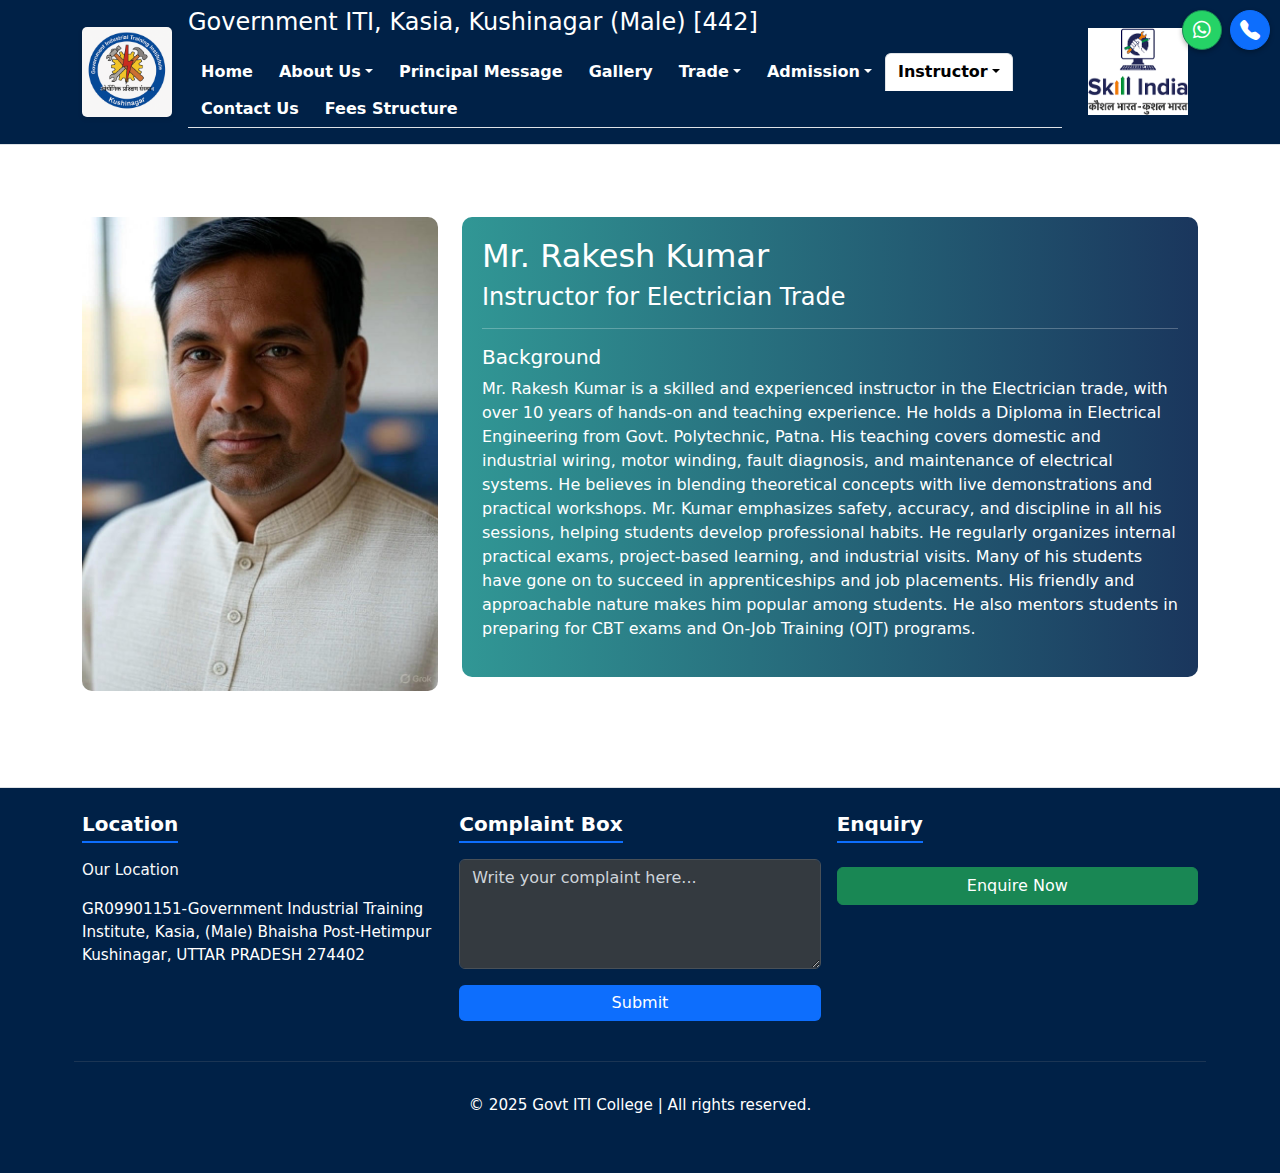
<file: instructor-detail.html>
<!DOCTYPE html>
<html lang="en">

<head>
    <meta charset="UTF-8" />
    <meta name="viewport" content="width=device-width, initial-scale=1" />
    <title>Instructor Details - Government ITI Kasia</title>
    <link href="https://cdn.jsdelivr.net/npm/bootstrap@5.3.0/dist/css/bootstrap.min.css" rel="stylesheet" />
    <link rel="stylesheet" href="css/style.css">
    <link rel="stylesheet" href="https://cdnjs.cloudflare.com/ajax/libs/font-awesome/6.4.0/css/all.min.css">
    <link rel="stylesheet" href="https://cdn.jsdelivr.net/npm/bootstrap-icons@1.10.5/font/bootstrap-icons.css">
    <style>
        .instructor-img-detail {
            max-width: 100%;
            height: auto;
            border-radius: 10px;
            object-fit: contain;
            /* Display full image without cropping */
            object-position: top;
            /* Align to top if any scaling occurs */
        }

        .instructor-info {
            background: linear-gradient(to right, #319795, #1A365D);
            padding: 20px;
            border-radius: 10px;
            color: white;
        }
    </style>
</head>

<body>
    <header class="border-bottom py-2 mb-4 text-white" style="background-color: #002147;">
        <div class="container d-flex flex-column flex-md-row align-items-center gap-3">
            <img src="mlogo.png" alt="College Logo" class="college-logo img-fluid" style="max-width: 100px;">
            <div class="flex-grow-1 text-center text-md-start">
                <h2 class="college-name mb-2 fs-4 fs-md-2">Government ITI, Kasia, Kushinagar (Male) [442]</h2>
                <nav class="navbar navbar-expand-lg">
                    <button class="navbar-toggler" type="button" data-bs-toggle="collapse" data-bs-target="#navbarNav"
                        aria-controls="navbarNav" aria-expanded="false" aria-label="Toggle navigation">
                        <span class="navbar-toggler-icon"></span>
                    </button>
                    <div class="collapse navbar-collapse" id="navbarNav">
                        <ul class="nav nav-tabs flex-column flex-lg-row w-100">
                            <li class="nav-item">
                                <a class="nav-link" href="index.html">Home</a>
                            </li>
                            <li class="nav-item dropdown">
                                <a class="nav-link dropdown-toggle" data-bs-toggle="dropdown" href="#"
                                    role="button">About Us</a>
                                <ul class="dropdown-menu">
                                    <li><a class="dropdown-item" href="overview.html">Our College</a></li>
                                    <li><a class="dropdown-item active" href="achievements.html">Achievements</a></li>
                                </ul>
                            </li>
                            <li class="nav-item">
                                <a class="nav-link" href="principal-message.html">Principal Message</a>
                            </li>
                            <li class="nav-item">
                                <a class="nav-link" href="gallery.html">Gallery</a>
                            </li>
                            <li class="nav-item dropdown">
                                <a class="nav-link dropdown-toggle" data-bs-toggle="dropdown" href="#"
                                    role="button">Trade</a>
                                <ul class="dropdown-menu">
                                    <li><a class="dropdown-item" href="electrician/electrician1.html">Electrician</a>
                                    </li>
                                    <li><a class="dropdown-item" href="fitter/fitter.html">Fitter</a></li>
                                    <li><a class="dropdown-item" href="welder/welder.html">Welder</a></li>
                                    <li><a class="dropdown-item" href="wireman/wireman.html">Wireman</a></li>
                                    <li><a class="dropdown-item" href="plumber/plumber.html">Plumber</a></li>
                                    <li><a class="dropdown-item" href="turner/turner.html">Turner</a></li>
                                    <li><a class="dropdown-item" href="RAC/rac.html">Refrigeration and Air Conditioning
                                            Technician</a></li>
                                </ul>
                            </li>
                            <li class="nav-item dropdown">
                                <a class="nav-link dropdown-toggle" data-bs-toggle="dropdown" href="#"
                                    role="button">Admission</a>
                                <ul class="dropdown-menu">
                                    <li><a class="dropdown-item" href="admission.html">Apply Now</a></li>
                                </ul>
                            </li>
                            <li class="nav-item dropdown">
                                <a class="nav-link dropdown-toggle active" data-bs-toggle="dropdown" href="#"
                                    role="button">Instructor</a>
                                <ul class="dropdown-menu">
                                    <li><a class="dropdown-item active" href="instructors.html">Our Team</a></li>
                                </ul>
                            </li>
                            <li class="nav-item">
                                <a class="nav-link" href="contact.html">Contact Us</a>
                            </li>
                            <li class="nav-item">
                                <a class="nav-link" href="fees.html">Fees Structure</a>
                            </li>
                        </ul>
                    </div>
                </nav>
            </div>
            <img src="logoo.png" alt="Skill India Logo" class="skill-india-logo img-fluid"
                style="max-width: 100px; margin-left: 10px; margin-right: 10px; vertical-align: middle;">
            <div class="floating-btn-container d-flex gap-2">
                <a href="https://wa.me/919876543210"
                    class="floating-btn whatsapp-float btn btn-success btn-sm rounded-circle" title="Chat on WhatsApp"
                    target="_blank">
                    <i class="fab fa-whatsapp fs-5"></i>
                </a>
                <a href="tel:+919876543210" class="floating-btn call-float btn btn-primary btn-sm rounded-circle"
                    title="Call Us">
                    <i class="bi bi-telephone-fill fs-5"></i>
                </a>
            </div>
        </div>
    </header>

    <section class="instructor-detail py-5">
        <div class="container">
            <div class="row g-4">
                <div class="col-12 col-md-4">
                    <img src="instructor/ele.jpg" class="instructor-img-detail" alt="Rakesh Kumar"
                        onerror="this.src='mlogo.png'; console.error('Failed to load image: instructor/ele.jpg');">
                </div>
                <div class="col-12 col-md-8">
                    <div class="instructor-info">
                        <h2>Mr. Rakesh Kumar</h2>
                        <h4>Instructor for Electrician Trade</h4>
                        <hr>
                        <h5>Background</h5>
                        <p>Mr. Rakesh Kumar is a skilled and experienced instructor in the Electrician trade, with over
                            10 years of hands-on and teaching experience. He holds a Diploma in Electrical Engineering
                            from Govt. Polytechnic, Patna. His teaching covers domestic and industrial wiring, motor
                            winding, fault diagnosis, and maintenance of electrical systems. He believes in blending
                            theoretical concepts with live demonstrations and practical workshops. Mr. Kumar emphasizes
                            safety, accuracy, and discipline in all his sessions, helping students develop professional
                            habits. He regularly organizes internal practical exams, project-based learning, and
                            industrial visits. Many of his students have gone on to succeed in apprenticeships and job
                            placements. His friendly and approachable nature makes him popular among students. He also
                            mentors students in preparing for CBT exams and On-Job Training (OJT) programs.</p>
                    </div>
                </div>
            </div>
        </div>
    </section>

    <footer class="custom-footer pt-4 mt-5">
        <div class="container">
            <div class="row text-center text-md-start g-3">
                <div class="col-12 col-md-4 mb-4">
                    <h5>Location</h5>
                    <p><a href="location.html" class="footer-link">Our Location</a></p>
                    <p>GR09901151-Government Industrial Training Institute, Kasia, (Male) Bhaisha Post-Hetimpur
                        Kushinagar, UTTAR PRADESH 274402</p>
                </div>
                <div class="col-12 col-md-4 mb-4">
                    <h5>Complaint Box</h5>
                    <form id="complaintForm">
                        <div class="mb-3">
                            <textarea class="form-control" rows="4" placeholder="Write your complaint here..."
                                required></textarea>
                        </div>
                        <button type="submit" class="btn btn-primary w-100">Submit</button>
                    </form>
                </div>
                <div class="col-12 col-md-4 mb-4">
                    <h5>Enquiry</h5>
                    <a href="enquiry.html" class="btn btn-success w-100 mt-2">Enquire Now</a>
                </div>
                <hr class="footer-divider">
                <div class="text-center pb-3">
                    <p class="mb-0">© 2025 Govt ITI College | All rights reserved.</p>
                </div>
            </div>
        </div>
    </footer>

    <script src="https://cdn.jsdelivr.net/npm/bootstrap@5.3.0/dist/js/bootstrap.bundle.min.js"></script>
    <script>
        // Dynamically load instructor data based on URL parameter
        const urlParams = new URLSearchParams(window.location.search);
        const instructorId = urlParams.get('id');
        const instructors = {
            1: {
                name: "Mr. Rakesh Kumar",
                trade: "Electrician",
                image: "instructor/ele.jpg",
                background: "Mr. Rakesh Kumar is a skilled and experienced instructor in the Electrician trade, with over 10 years of hands-on and teaching experience. He holds a Diploma in Electrical Engineering from Govt. Polytechnic, Patna. His teaching covers domestic and industrial wiring, motor winding, fault diagnosis, and maintenance of electrical systems. He believes in blending theoretical concepts with live demonstrations and practical workshops. Mr. Kumar emphasizes safety, accuracy, and discipline in all his sessions, helping students develop professional habits. He regularly organizes internal practical exams, project-based learning, and industrial visits. Many of his students have gone on to succeed in apprenticeships and job placements. His friendly and approachable nature makes him popular among students. He also mentors students in preparing for CBT exams and On-Job Training (OJT) programs."
            },
            2: {
                name: "Mr. Arvind Yadav",
                trade: "Fitter",
                image: "instructor/fitt.jpg",
                background: "Mr. Arvind Yadav is a passionate instructor in the Fitter trade, with 9+ years of industrial and teaching experience. He completed his ITI in Fitter from Govt. ITI Kanpur and later pursued a Diploma in Mechanical Engineering from Lucknow Polytechnic College. His classes focus on precision fitting, measurement techniques, filing, drilling, grinding, and assembly work. He encourages students to work on real-time models to build accuracy and confidence. Mr. Yadav is known for maintaining a disciplined, skill-based workshop environment. He continuously updates his knowledge with current industry standards and ensures students are ready for jobs and practical assessments. Under his guidance, students actively participate in skill competitions and practical assessments. He also guides them during their trade tests and OJT preparation."
            },
            3: {
                name: "Mr. Sunil Verma",
                trade: "Wireman",
                image: "instructor/wire.jpg",
                background: "Mr. Sunil Verma is a certified Wireman trade instructor with over 7 years of teaching experience. He completed his training at Govt. ITI Varanasi. He trains students in house wiring, cable jointing, installation of electrical appliances, and safety measures. His practical-based teaching style allows students to grasp wiring layout designs, switches, and circuit connections easily. He ensures every student understands circuit diagrams and learns through hands-on practice in workshops. Mr. Verma is committed to improving the technical confidence and employability of his students. His focus on neatness and safety during wiring makes his sessions highly disciplined and productive."
            },
            4: {
                name: "Mr. Rajeev Ranjan",
                trade: "Turner",
                image: "instructor/tur.jpg",
                background: "Mr. Rajeev Ranjan is a dedicated Turner Trade Instructor with a technical background from Govt. Polytechnic, Ranchi. He has more than 8 years of experience in teaching turning operations and lathe machine techniques. He trains students in shaping, facing, threading, and other lathe-related processes with hands-on practice. Mr. Ranjan ensures each student masters measurement, surface finish, and tool handling. His classes are a combination of concept-based theory and intensive machine-side learning. He also prepares students for technical skill tests and trade exams confidently. His industry-level knowledge and supportive approach make him a valuable mentor for students entering mechanical fields."
            },
            5: {
                name: "Mr. Vinod Das",
                trade: "Refrigeration and Air Conditioning Technician",
                image: "instructor/RAC.png",
                background: "Mr. Vinod Das is an experienced RAC (Refrigeration and Air Conditioning) Instructor with over 10 years of expertise. He graduated from Govt. Polytechnic Bhubaneswar in Mechanical Engineering. He trains students in the working, installation, maintenance, and troubleshooting of refrigerators, deep freezers, and air conditioners. His sessions include both theoretical knowledge and real appliance repair practice. He focuses on gas charging, compressor servicing, and electrical circuit troubleshooting. Mr. Das also helps students build confidence to work on modern AC systems and participate in industrial training programs."
            },
            6: {
                name: "Mr. Mahesh Bhoi",
                trade: "Welder",
                image: "instructor/welder.jpg",
                background: "Mr. Mahesh Bhoi is a certified welding instructor who completed his ITI in Welder trade from Govt. ITI Rourkela. With 6 years of training and workshop experience, he specializes in arc welding, gas welding, MIG/TIG welding, and safety practices. He guides students in developing welding joints with precision and teaches the importance of welding codes and standards. His focus on posture, protective gear, and practical work helps students become industry-ready welders. Mr. Bhoi also conducts regular welding tests, helping students track their progress and improve steadily."
            },
            7: {
                name: "Mr. Anil Naik",
                trade: "Plumber",
                image: "instructor/Plu.jpeg",
                background: "Mr. Anil Naik is an expert Plumber trade instructor with over 8 years of hands-on and classroom experience. He received his training from Govt. ITI Cuttack. He teaches students the installation and repair of water supply systems, sanitary fittings, and pipeline layouts. His practical classes include pipe cutting, threading, joining, and leak detection with modern tools. Mr. Naik emphasizes hygiene, safety, and standard procedures in all plumbing work. He ensures students are job-ready for both residential and commercial projects."
            },
            8: {
                name: "Ms. Neha Sharma",
                trade: "Employability",
                image: "instructor/empl.jpg",
                background: "Ms. Neha Sharma is a qualified Employability Skills trainer with a background in English and HR from Delhi University. She has 6 years of experience in teaching communication, personality development, resume writing, and interview skills. She helps students improve their English speaking, teamwork, and workplace etiquette. Her interactive sessions include role-plays, mock interviews, and confidence-building activities to prepare students for job environments. Ms. Sharma’s friendly approach and focus on practical life skills make her classes engaging and career-focused."
            },
            9: {
                name: "Ms. Priyanka Das",
                trade: "Employability  ",
                image: "instructor/empl2.jpg",
                background: "Ms. Priyanka Das is an enthusiastic Employability Skills Instructor with a Master's degree in English from Utkal University, Bhubaneswar. She has been teaching for over 5 years and specializes in soft skills, time management, and computer basics. Her teaching style includes visual presentations, group discussions, and real-life workplace scenarios. Ms. Das ensures every student becomes confident in communication and professional behavior, ready to face interviews and real-world challenges."
            }
        };

        if (instructorId && instructors[instructorId]) {
            const instructor = instructors[instructorId];
            document.querySelector('.instructor-img-detail').src = instructor.image;
            document.querySelector('.instructor-img-detail').alt = instructor.name;
            document.querySelector('.instructor-info h2').textContent = instructor.name;
            document.querySelector('.instructor-info h4').textContent = `Instructor for ${instructor.trade}${instructor.trade === "Employability " ? "" : " Skills"}`;
            document.querySelector('.instructor-info p').textContent = instructor.background;
        } else {
            console.error('Invalid or missing instructor ID');
        }
    </script>
</body>

</html>
</file>
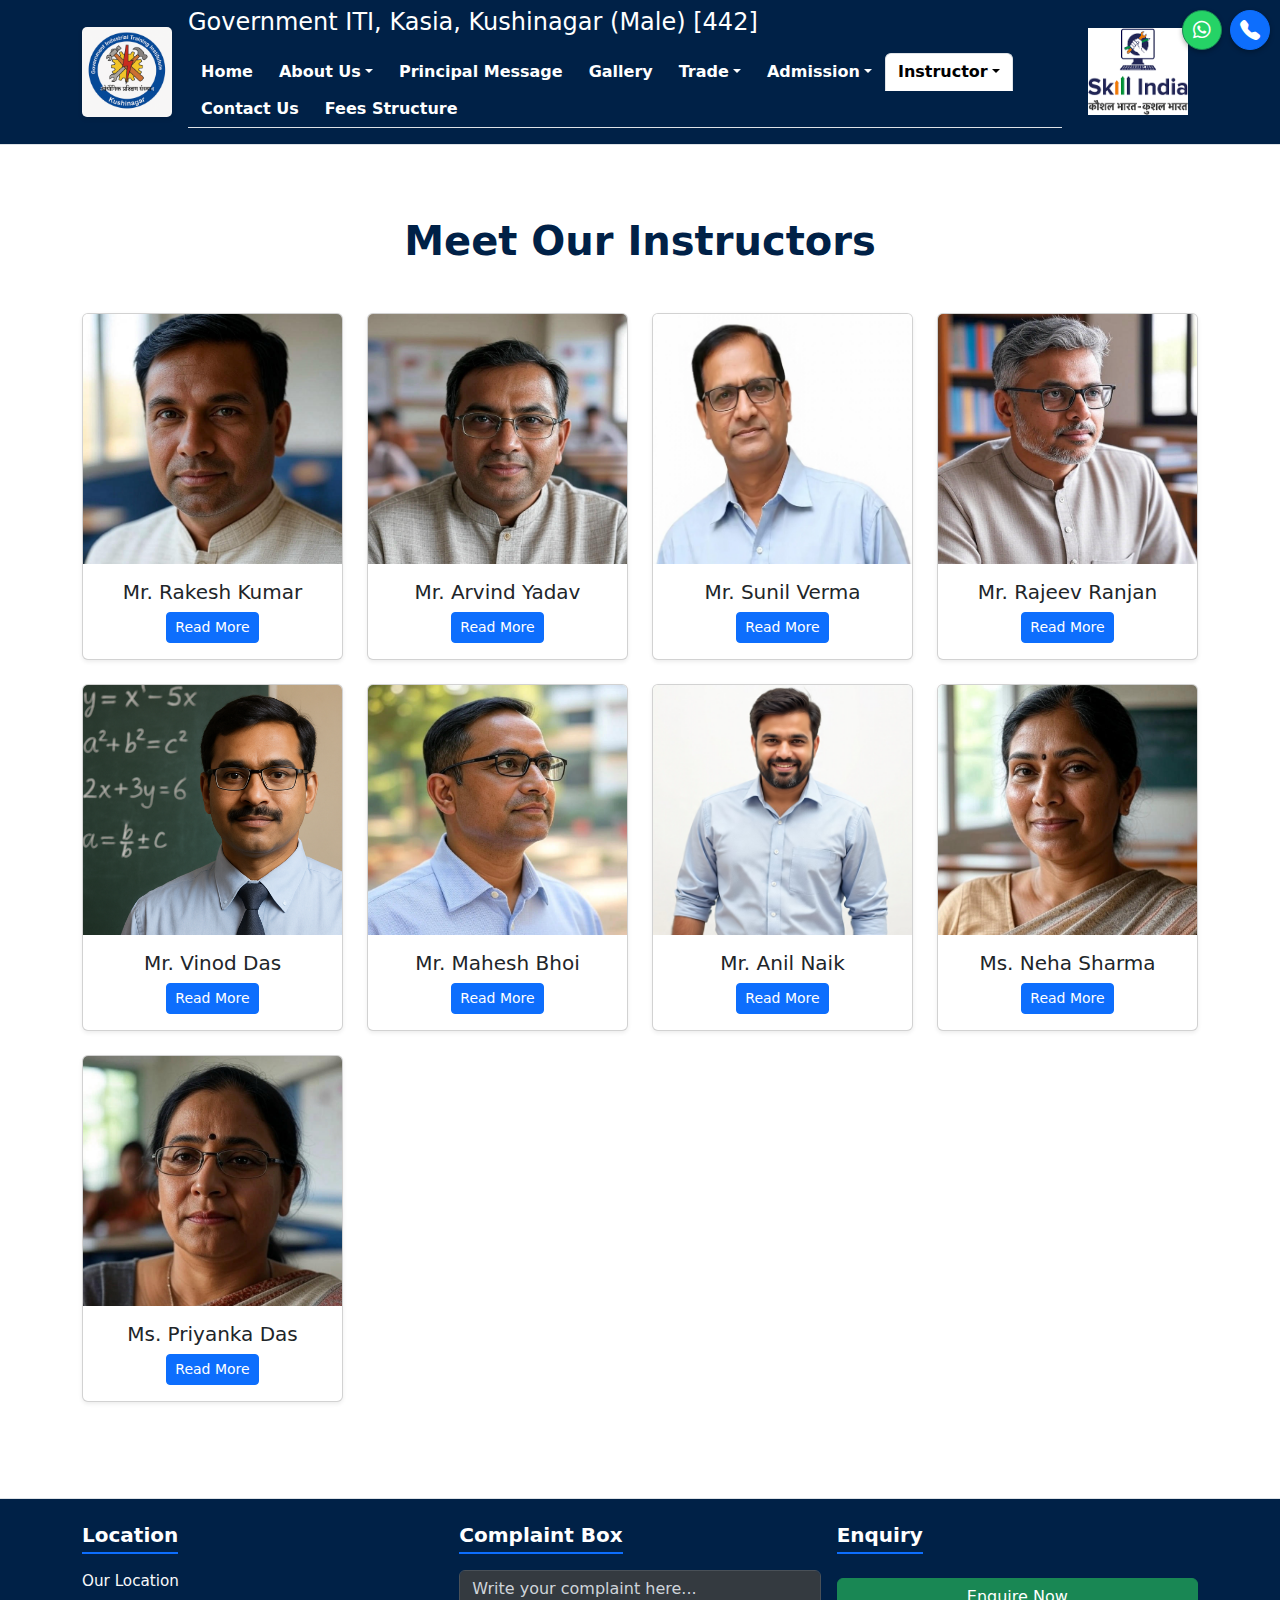
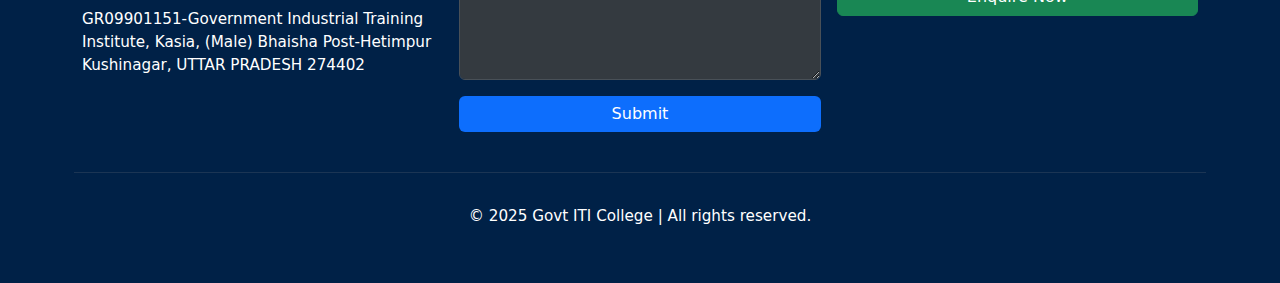
<file: instructor.html>
<!DOCTYPE html>
<html lang="en">

<head>
    <meta charset="UTF-8" />
    <meta name="viewport" content="width=device-width, initial-scale=1" />
    <title>Our Instructors - Government ITI Kasia</title>
    <link href="https://cdn.jsdelivr.net/npm/bootstrap@5.3.0/dist/css/bootstrap.min.css" rel="stylesheet" />
    <link rel="stylesheet" href="css/style.css">
    <link rel="stylesheet" href="https://cdnjs.cloudflare.com/ajax/libs/font-awesome/6.4.0/css/all.min.css">
    <link rel="stylesheet" href="https://cdn.jsdelivr.net/npm/bootstrap-icons@1.10.5/font/bootstrap-icons.css">
    <style>
        .instructor-card {
            transition: transform 0.3s;
            height: 100%;
        }

        .instructor-card:hover {
            transform: scale(1.05);
        }

        .instructor-img {
            height: 250px;
            object-fit: cover;
            object-position: top;
            /* Crop from bottom instead of top */
        }
    </style>
</head>

<body>
    <header class="border-bottom py-2 mb-4 text-white" style="background-color: #002147;">
        <div class="container d-flex flex-column flex-md-row align-items-center gap-3">
            <img src="mlogo.png" alt="College Logo" class="college-logo img-fluid" style="max-width: 100px;">
            <div class="flex-grow-1 text-center text-md-start">
                <h2 class="college-name mb-2 fs-4 fs-md-2">Government ITI, Kasia, Kushinagar (Male) [442]</h2>
                <nav class="navbar navbar-expand-lg">
                    <button class="navbar-toggler" type="button" data-bs-toggle="collapse" data-bs-target="#navbarNav"
                        aria-controls="navbarNav" aria-expanded="false" aria-label="Toggle navigation">
                        <span class="navbar-toggler-icon"></span>
                    </button>
                    <div class="collapse navbar-collapse" id="navbarNav">
                        <ul class="nav nav-tabs flex-column flex-lg-row w-100">
                            <li class="nav-item">
                                <a class="nav-link" href="index.html">Home</a>
                            </li>
                            <li class="nav-item dropdown">
                                <a class="nav-link dropdown-toggle" data-bs-toggle="dropdown" href="#"
                                    role="button">About Us</a>
                                <ul class="dropdown-menu">
                                    <li><a class="dropdown-item" href="overview.html">Our College</a></li>
                                    <li><a class="dropdown-item active" href="achievements.html">Achievements</a></li>
                                </ul>
                            </li>
                            <li class="nav-item">
                                <a class="nav-link" href="principal-message.html">Principal Message</a>
                            </li>
                            <li class="nav-item">
                                <a class="nav-link" href="gallery.html">Gallery</a>
                            </li>
                            <li class="nav-item dropdown">
                                <a class="nav-link dropdown-toggle" data-bs-toggle="dropdown" href="#"
                                    role="button">Trade</a>
                                <ul class="dropdown-menu">
                                    <li><a class="dropdown-item" href="electrician/electrician1.html">Electrician</a>
                                    </li>
                                    <li><a class="dropdown-item" href="fitter/fitter.html">Fitter</a></li>
                                    <li><a class="dropdown-item" href="welder/welder.html">Welder</a></li>
                                    <li><a class="dropdown-item" href="wireman/wireman.html">Wireman</a></li>
                                    <li><a class="dropdown-item" href="plumber/plumber.html">Plumber</a></li>
                                    <li><a class="dropdown-item" href="turner/turner.html">Turner</a></li>
                                    <li><a class="dropdown-item" href="RAC/rac.html">Refrigeration and Air Conditioning
                                            Technician</a></li>
                                </ul>
                            </li>
                            <li class="nav-item dropdown">
                                <a class="nav-link dropdown-toggle" data-bs-toggle="dropdown" href="#"
                                    role="button">Admission</a>
                                <ul class="dropdown-menu">
                                    <li><a class="dropdown-item" href="admission.html">Apply Now</a></li>
                                </ul>
                            </li>
                            <li class="nav-item dropdown">
                                <a class="nav-link dropdown-toggle active" data-bs-toggle="dropdown" href="#"
                                    role="button">Instructor</a>
                                <ul class="dropdown-menu">
                                    <li><a class="dropdown-item active" href="instructors.html">Our Team</a></li>
                                </ul>
                            </li>
                            <li class="nav-item">
                                <a class="nav-link" href="contact.html">Contact Us</a>
                            </li>
                            <li class="nav-item">
                                <a class="nav-link" href="fees.html">Fees Structure</a>
                            </li>
                        </ul>
                    </div>
                </nav>
            </div>
            <img src="logoo.png" alt="Skill India Logo" class="skill-india-logo img-fluid"
                style="max-width: 100px; margin-left: 10px; margin-right: 10px; vertical-align: middle;">
            <div class="floating-btn-container d-flex gap-2">
                <a href="https://wa.me/919876543210"
                    class="floating-btn whatsapp-float btn btn-success btn-sm rounded-circle" title="Chat on WhatsApp"
                    target="_blank">
                    <i class="fab fa-whatsapp fs-5"></i>
                </a>
                <a href="tel:+919876543210" class="floating-btn call-float btn btn-primary btn-sm rounded-circle"
                    title="Call Us">
                    <i class="bi bi-telephone-fill fs-5"></i>
                </a>
            </div>
        </div>
    </header>

    <section class="instructors py-5">
        <div class="container">
            <h2 class="text-center mb-5" style="font-weight: bold; font-size: 2.5rem; color: #002147;">Meet Our Instructors</h2>
            <div class="row g-4">
                <div class="col-12 col-sm-6 col-md-4 col-lg-3">
                    <div class="card instructor-card shadow-sm">
                        <img src="instructor/ele.jpg" class="card-img-top instructor-img" alt="Rakesh Kumar"
                            onerror="this.src='mlogo.png'; console.error('Failed to load image: instructor/ele.jpg');">
                        <div class="card-body text-center">
                            <h5 class="card-title">Mr. Rakesh Kumar</h5>
                            <a href="instructor-detail.html?id=1" class="btn btn-primary btn-sm">Read More</a>
                        </div>
                    </div>
                </div>
                <div class="col-12 col-sm-6 col-md-4 col-lg-3">
                    <div class="card instructor-card shadow-sm">
                        <img src="instructor/fitt.jpg" class="card-img-top instructor-img" alt="Arvind Yadav"
                            onerror="this.src='mlogo.png'; console.error('Failed to load image: instructor/fitt.jpg');">
                        <div class="card-body text-center">
                            <h5 class="card-title">Mr. Arvind Yadav</h5>
                            <a href="instructor-detail.html?id=2" class="btn btn-primary btn-sm">Read More</a>
                        </div>
                    </div>
                </div>
                <div class="col-12 col-sm-6 col-md-4 col-lg-3">
                    <div class="card instructor-card shadow-sm">
                        <img src="instructor/wire.jpg" class="card-img-top instructor-img" alt="Sunil Verma"
                            onerror="this.src='mlogo.png'; console.error('Failed to load image: instructor/wire.jpg');">
                        <div class="card-body text-center">
                            <h5 class="card-title">Mr. Sunil Verma</h5>
                            <a href="instructor-detail.html?id=3" class="btn btn-primary btn-sm">Read More</a>
                        </div>
                    </div>
                </div>
                <div class="col-12 col-sm-6 col-md-4 col-lg-3">
                    <div class="card instructor-card shadow-sm">
                        <img src="instructor/tur.jpg" class="card-img-top instructor-img" alt="Rajeev Ranjan"
                            onerror="this.src='mlogo.png'; console.error('Failed to load image: instructor/tur.jpg');">
                        <div class="card-body text-center">
                            <h5 class="card-title">Mr. Rajeev Ranjan</h5>
                            <a href="instructor-detail.html?id=4" class="btn btn-primary btn-sm">Read More</a>
                        </div>
                    </div>
                </div>
                <div class="col-12 col-sm-6 col-md-4 col-lg-3">
                    <div class="card instructor-card shadow-sm">
                        <img src="instructor/RAC.png" class="card-img-top instructor-img" alt="Vinod Das"
                            onerror="this.src='mlogo.png'; console.error('Failed to load image: instructor/RAC.png');">
                        <div class="card-body text-center">
                            <h5 class="card-title">Mr. Vinod Das</h5>
                            <a href="instructor-detail.html?id=5" class="btn btn-primary btn-sm">Read More</a>
                        </div>
                    </div>
                </div>
                <div class="col-12 col-sm-6 col-md-4 col-lg-3">
                    <div class="card instructor-card shadow-sm">
                        <img src="instructor/welder.jpg" class="card-img-top instructor-img" alt="Mahesh Bhoi"
                            onerror="this.src='mlogo.png'; console.error('Failed to load image: instructor/welder.jpg');">
                        <div class="card-body text-center">
                            <h5 class="card-title">Mr. Mahesh Bhoi</h5>
                            <a href="instructor-detail.html?id=6" class="btn btn-primary btn-sm">Read More</a>
                        </div>
                    </div>
                </div>
                <div class="col-12 col-sm-6 col-md-4 col-lg-3">
                    <div class="card instructor-card shadow-sm">
                        <img src="instructor/Plu.jpeg" class="card-img-top instructor-img" alt="Anil Naik"
                            onerror="this.src='mlogo.png'; console.error('Failed to load image: instructor/Plu.jpeg');">
                        <div class="card-body text-center">
                            <h5 class="card-title">Mr. Anil Naik</h5>
                            <a href="instructor-detail.html?id=7" class="btn btn-primary btn-sm">Read More</a>
                        </div>
                    </div>
                </div>
                <div class="col-12 col-sm-6 col-md-4 col-lg-3">
                    <div class="card instructor-card shadow-sm">
                        <img src="instructor/empl.jpg" class="card-img-top instructor-img" alt="Sunil Mishra"
                            onerror="this.src='mlogo.png'; console.error('Failed to load image: instructor/data.jpg');">
                        <div class="card-body text-center">
                            <h5 class="card-title">Ms. Neha Sharma</h5>
                            <a href="instructor-detail.html?id=8" class="btn btn-primary btn-sm">Read More</a>
                        </div>
                    </div>
                </div>
                <div class="col-12 col-sm-6 col-md-4 col-lg-3">
                    <div class="card instructor-card shadow-sm">
                        <img src="instructor/empl2.jpg" class="card-img-top instructor-img" alt="Neha Tiwari"
                            onerror="this.src='mlogo.png'; console.error('Failed to load image: instructor/turner2.jpg');">
                        <div class="card-body text-center">
                            <h5 class="card-title"> Ms. Priyanka Das</h5>
                            <a href="instructor-detail.html?id=9" class="btn btn-primary btn-sm">Read More</a>
                        </div>
                    </div>
                </div>
            </div>
        </div>
    </section>

    <footer class="custom-footer pt-4 mt-5">
        <div class="container">
            <div class="row text-center text-md-start g-3">
                <div class="col-12 col-md-4 mb-4">
                    <h5>Location</h5>
                    <p><a href="location.html" class="footer-link">Our Location</a></p>
                    <p>GR09901151-Government Industrial Training Institute, Kasia, (Male) Bhaisha Post-Hetimpur
                        Kushinagar, UTTAR PRADESH 274402</p>
                </div>
                <div class="col-12 col-md-4 mb-4">
                    <h5>Complaint Box</h5>
                    <form id="complaintForm">
                        <div class="mb-3">
                            <textarea class="form-control" rows="4" placeholder="Write your complaint here..."
                                required></textarea>
                        </div>
                        <button type="submit" class="btn btn-primary w-100">Submit</button>
                    </form>
                </div>
                <div class="col-12 col-md-4 mb-4">
                    <h5>Enquiry</h5>
                    <a href="enquiry.html" class="btn btn-success w-100 mt-2">Enquire Now</a>
                </div>
                <hr class="footer-divider">
                <div class="text-center pb-3">
                    <p class="mb-0">© 2025 Govt ITI College | All rights reserved.</p>
                </div>
            </div>
        </div>
    </footer>

    <script src="https://cdn.jsdelivr.net/npm/bootstrap@5.3.0/dist/js/bootstrap.bundle.min.js"></script>
</body>

</html>
</file>
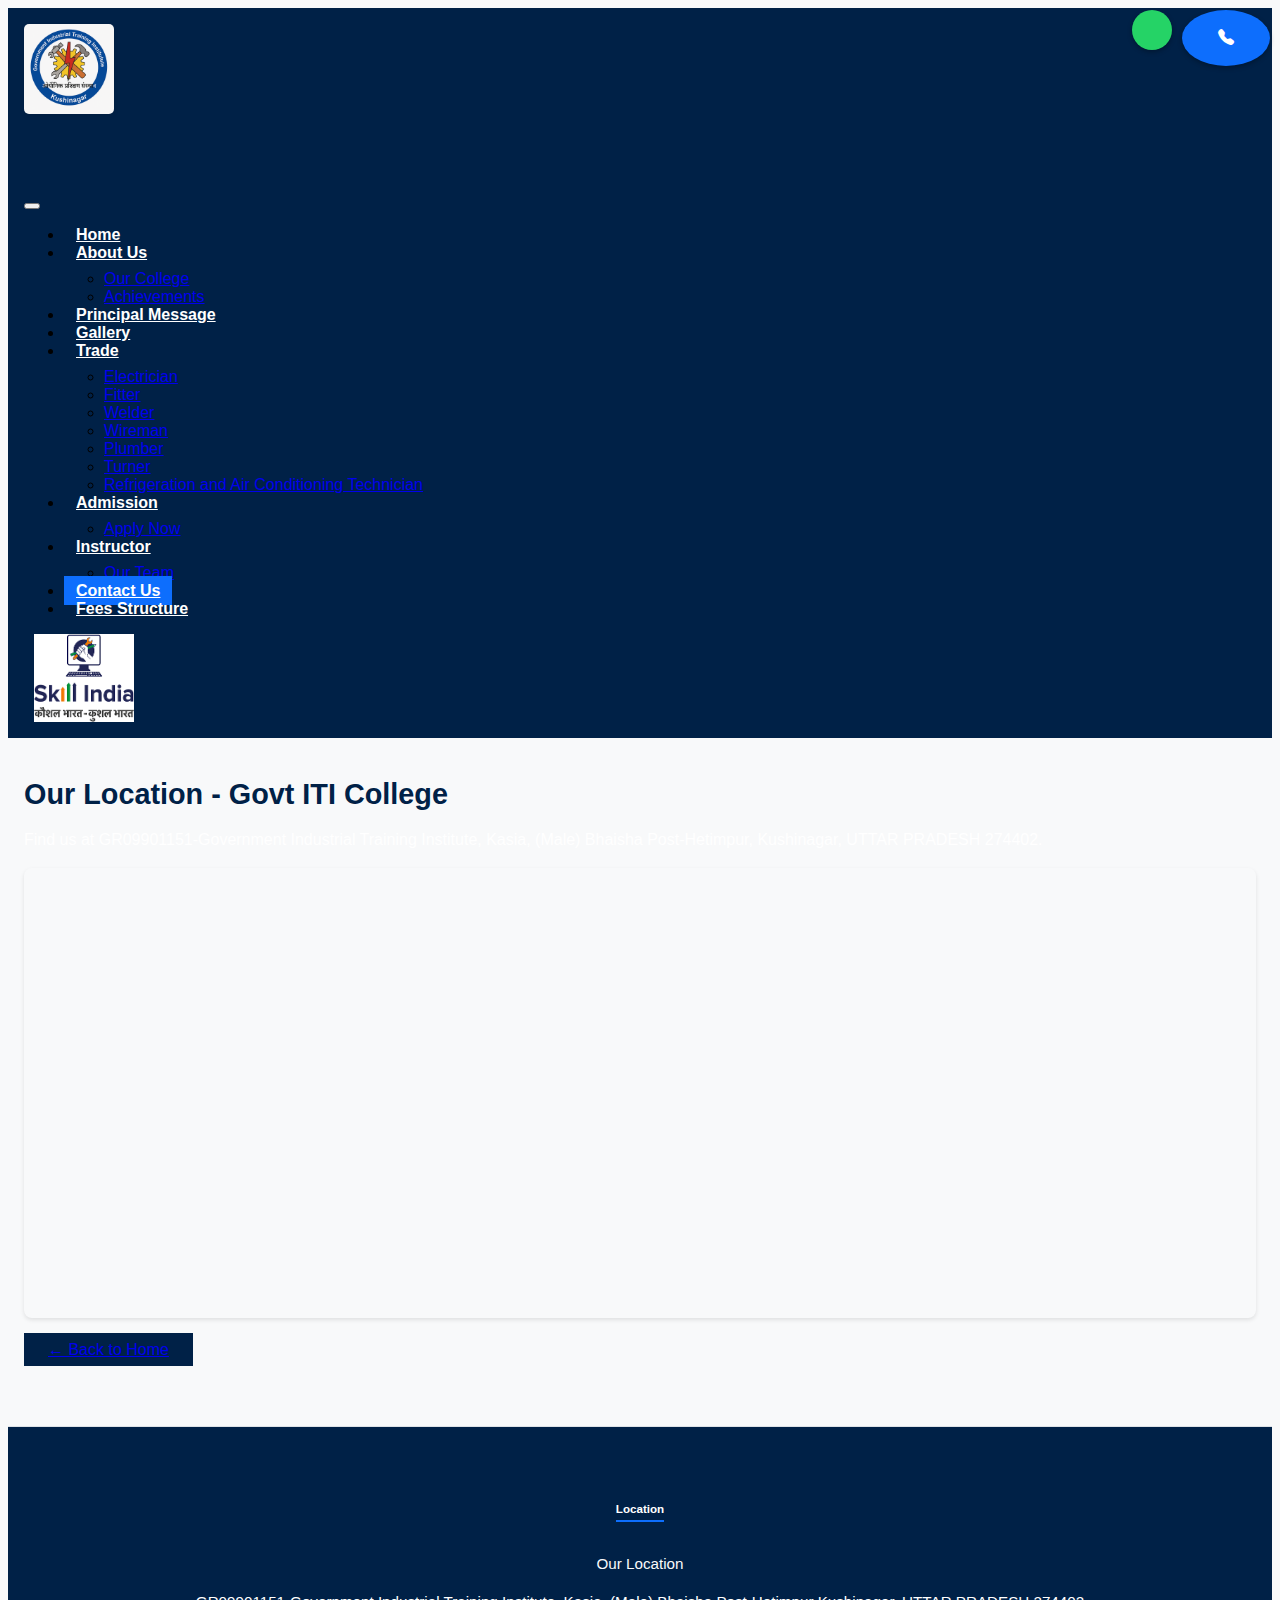
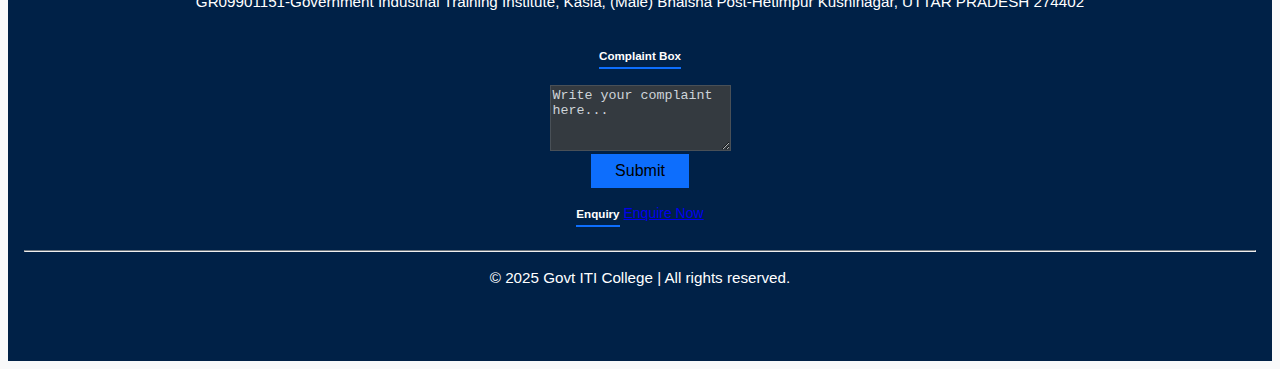
<file: location.html>
<!doctype html>
<html lang="en">

<head>
  <meta charset="UTF-8">
  <meta name="viewport" content="width=device-width, initial-scale=1, shrink-to-fit=no">
  <title>Our Location - Govt ITI College</title>
  <link href="https://cdn.jsdelivr.net/npm/bootstrap@5.3.0/dist/css/bootstrap.min.css" rel="stylesheet" integrity="sha384-9ndCyUaIbzAi2FUVXJi0CjmCapSmO7SnpJef0486qhLnuZ2cdeRhO02iuK6FUUVM" crossorigin="anonymous">
  <link rel="stylesheet" href="css/style.css">
  <link rel="stylesheet" href="https://cdnjs.cloudflare.com/ajax/libs/font-awesome/6.4.0/css/all.min.css" integrity="sha512-iecdLmaskl7CVkqkXNQ/ZH/XLlvWZOJyj7Yy7tcenmpD1ypASozpmT/E0iPtmFIB46ZmdtAc9eNBvH0H/ZpiBw==" crossorigin="anonymous">
  <link rel="stylesheet" href="https://cdn.jsdelivr.net/npm/bootstrap-icons@1.10.5/font/bootstrap-icons.css">
  <style>
    body {
      background-color: #f8f9fa;
      font-family: -apple-system, BlinkMacSystemFont, 'Segoe UI', Roboto, Oxygen, Ubuntu, Cantarell, 'Open Sans', 'Helvetica Neue', sans-serif;
    }

    .container {
      padding: 1rem;
    }

    iframe {
      width: 100%;
      height: 450px;
      border: 0;
      border-radius: 8px;
      box-shadow: 0 2px 4px rgba(0, 0, 0, 0.1);
    }

    /* Enhanced responsive iframe height */
    @media (max-width: 992px) {
      iframe {
        height: 350px;
      }
    }

    @media (max-width: 576px) {
      iframe {
        height: 250px;
      }
    }

    h2 {
      font-size: clamp(1.5rem, 5vw, 1.8rem);
      color: #002147;
      margin-bottom: 1rem;
      line-height: 1.2;
    }

    p {
      font-size: clamp(0.9rem, 4vw, 1rem);
      color: white;
      line-height: 1.5;
    }

    .btn-primary {
      background-color: #002147;
      border-color: #002147;
      transition: background-color 0.3s ease, transform 0.2s ease;
      padding: 0.5rem 1.5rem;
      font-size: clamp(0.9rem, 3.5vw, 1rem);
    }

    .btn-primary:hover {
      background-color: #0ca750;
      border-color: #0ca750;
      transform: translateY(-2px);
    }

    .btn-primary:active {
      transform: translateY(0);
    }

    /* Optimize for touch devices */
    @media (hover: none) {
      .btn-primary:hover {
        transform: none;
      }
    }
  </style>
</head>

<body>
  <!-- Header (Unchanged from original) -->
  <header class="border-bottom py-2 mb-4 text-white" style="background-color: #002147;">
    <div class="container d-flex flex-column flex-md-row align-items-center gap-3">
      <img src="mlogo.png" alt="College Logo" class="college-logo img-fluid" style="max-width: 100px;">
      <div class="flex-grow-1 text-center text-md-start">
        <h2 class="college-name mb-2 fs-4 fs-md-2">Government ITI, Kasia, Kushinagar (Male) [442]</h2>
        <nav class="navbar navbar-expand-lg">
          <button class="navbar-toggler" type="button" data-bs-toggle="collapse" data-bs-target="#navbarNav"
            aria-controls="navbarNav" aria-expanded="false" aria-label="Toggle navigation">
            <span class="navbar-toggler-icon"></span>
          </button>
          <div class="collapse navbar-collapse" id="navbarNav">
            <ul class="nav nav-tabs flex-column flex-lg-row w-100">
              <li class="nav-item">
                <a class="nav-link" href="index.html">Home</a>
              </li>
              <li class="nav-item dropdown">
                <a class="nav-link dropdown-toggle" data-bs-toggle="dropdown" href="#" role="button">About Us</a>
                <ul class="dropdown-menu">
                  <li><a class="dropdown-item" href="overview.html">Our College</a></li>
                  <li><a class="dropdown-item active" href="achievements.html">Achievements</a></li>
                </ul>
              </li>
              <li class="nav-item">
                <a class="nav-link" href="principal-message.html">Principal Message</a>
              </li>
              <li class="nav-item">
                <a class="nav-link" href="gallery.html">Gallery</a>
              </li>
              <li class="nav-item dropdown">
                <a class="nav-link dropdown-toggle" data-bs-toggle="dropdown" href="#" role="button">Trade</a>
                <ul class="dropdown-menu">
                  <li><a class="dropdown-item" href="electrician/electrician1.html">Electrician</a></li>
                  <li><a class="dropdown-item" href="fitter/fitter.html">Fitter</a></li>
                  <li><a class="dropdown-item" href="welder/welder.html">Welder</a></li>
                  <li><a class="dropdown-item" href="wireman/wireman.html">Wireman</a></li>
                  <li><a class="dropdown-item" href="plumber/plumber.html">Plumber</a></li>
                  <li><a class="dropdown-item" href="turner/turner.html">Turner</a></li>
                  <li><a class="dropdown-item" href="RAC/rac.html">Refrigeration and Air Conditioning Technician</a></li>
                </ul>
              </li>
              <li class="nav-item dropdown">
                <a class="nav-link dropdown-toggle" data-bs-toggle="dropdown" href="#" role="button">Admission</a>
                <ul class="dropdown-menu">
                  <li><a class="dropdown-item" href="admission.html">Apply Now</a></li>
                </ul>
              </li>
              <li class="nav-item dropdown">
                <a class="nav-link dropdown-toggle" data-bs-toggle="dropdown" href="#" role="button">Instructor</a>
                <ul class="dropdown-menu">
                  <li><a class="dropdown-item" href="instructor.html">Our Team</a></li>
                </ul>
              </li>
              <li class="nav-item">
                <a class="nav-link active" href="contact.html">Contact Us</a>
              </li>
              <li class="nav-item">
                <a class="nav-link" href="fees.html">Fees Structure</a>
              </li>
            </ul>
          </div>
        </nav>
      </div>
      <img src="logoo.png" alt="Skill India Logo" class="skill-india-logo img-fluid"
        style="max-width: 100px; margin-left: 10px; margin-right: 10px; vertical-align: middle;">
      <div class="floating-btn-container d-flex gap-2">
        <a href="https://wa.me/919876543210" class="floating-btn whatsapp-float btn btn-success btn-sm rounded-circle"
          title="Chat on WhatsApp" target="_blank">
          <i class="fab fa-whatsapp fs-5"></i>
        </a>
        <a href="tel:+919876543210" class="floating-btn call-float btn btn-primary btn-sm rounded-circle" title="Call Us">
          <i class="bi bi-telephone-fill fs-5"></i>
        </a>
      </div>
    </div>
  </header>

  <!-- Main Content (Enhanced for responsiveness) -->
  <section class="py-4">
    <div class="container">
      <h2>Our Location - Govt ITI College</h2>
      <p>Find us at GR09901151-Government Industrial Training Institute, Kasia, (Male) Bhaisha Post-Hetimpur, Kushinagar, UTTAR PRADESH 274402.</p>
      <div class="map-container">
        <iframe src="https://www.google.com/maps/embed?pb=!1m18!1m12!1m3!1d28502.244523156725!2d83.81441982761002!3d26.75137772175545!2m3!1f0!2f0!3f0!3m2!1i1024!2i768!4f13.1!3m3!1m2!1s0x3993e97c1427dd15%3A0x91216e58f0f5d87!2sGovt%20ITI%20Kasia%20Kushinagar!5e0!3m2!1sen!2sin!4v1748669684969!5m2!1sen!2sin"
          allowfullscreen="" loading="lazy" referrerpolicy="no-referrer-when-downgrade"></iframe>
      </div>
      <p class="mt-3"><a href="index.html" class="btn btn-primary">← Back to Home</a></p>
    </div>
  </section>

  <!-- Footer (Unchanged from original) -->
  <footer class="custom-footer pt-4 mt-5">
    <div class="container">
      <div class="row text-center text-md-start g-3">
        <div class="col-12 col-md-4 mb-4">
          <h5>Location</h5>
          <p><a href="location.html" class="footer-link">Our Location</a></p>
          <p>GR09901151-Government Industrial Training Institute, Kasia, (Male) Bhaisha Post-Hetimpur Kushinagar, UTTAR PRADESH 274402</p>
        </div>
        <div class="col-12 col-md-4 mb-4">
          <h5>Complaint Box</h5>
          <form id="complaintForm">
            <div class="mb-3">
              <textarea class="form-control" rows="4" placeholder="Write your complaint here..." required></textarea>
            </div>
            <button type="submit" class="btn btn-primary w-100">Submit</button>
          </form>
        </div>
        <div class="col-12 col-md-4 mb-4">
          <h5>Enquiry</h5>
          <a href="enquiry.html" class="btn btn-success w-100 mt-2">Enquire Now</a>
        </div>
        <hr class="footer-divider">
        <div class="text-center pb-3">
          <p class="mb-0">© 2025 Govt ITI College | All rights reserved.</p>
        </div>
      </div>
    </div>
  </footer>

  <script src="https://cdn.jsdelivr.net/npm/bootstrap@5.3.0/dist/js/bootstrap.bundle.min.js" integrity="sha384-geWF76RCwLtnZ8qwWowPQNguL3RmwHVBC9FhGdlKrxdiJJigb/j/68SIy3Te4Bkz" crossorigin="anonymous"></script>
  <script>
    // Add touch feedback for buttons on mobile devices
    document.querySelectorAll('.btn').forEach(element => {
      element.addEventListener('touchstart', () => {
        element.classList.add('active-touch');
        setTimeout(() => element.classList.remove('active-touch'), 200);
      });
    });

    // Basic form submission handling (placeholder)
    document.getElementById('complaintForm').addEventListener('submit', (e) => {
      e.preventDefault();
      alert('Complaint submitted! (This is a placeholder action.)');
      e.target.reset();
    });
  </script>
</file>
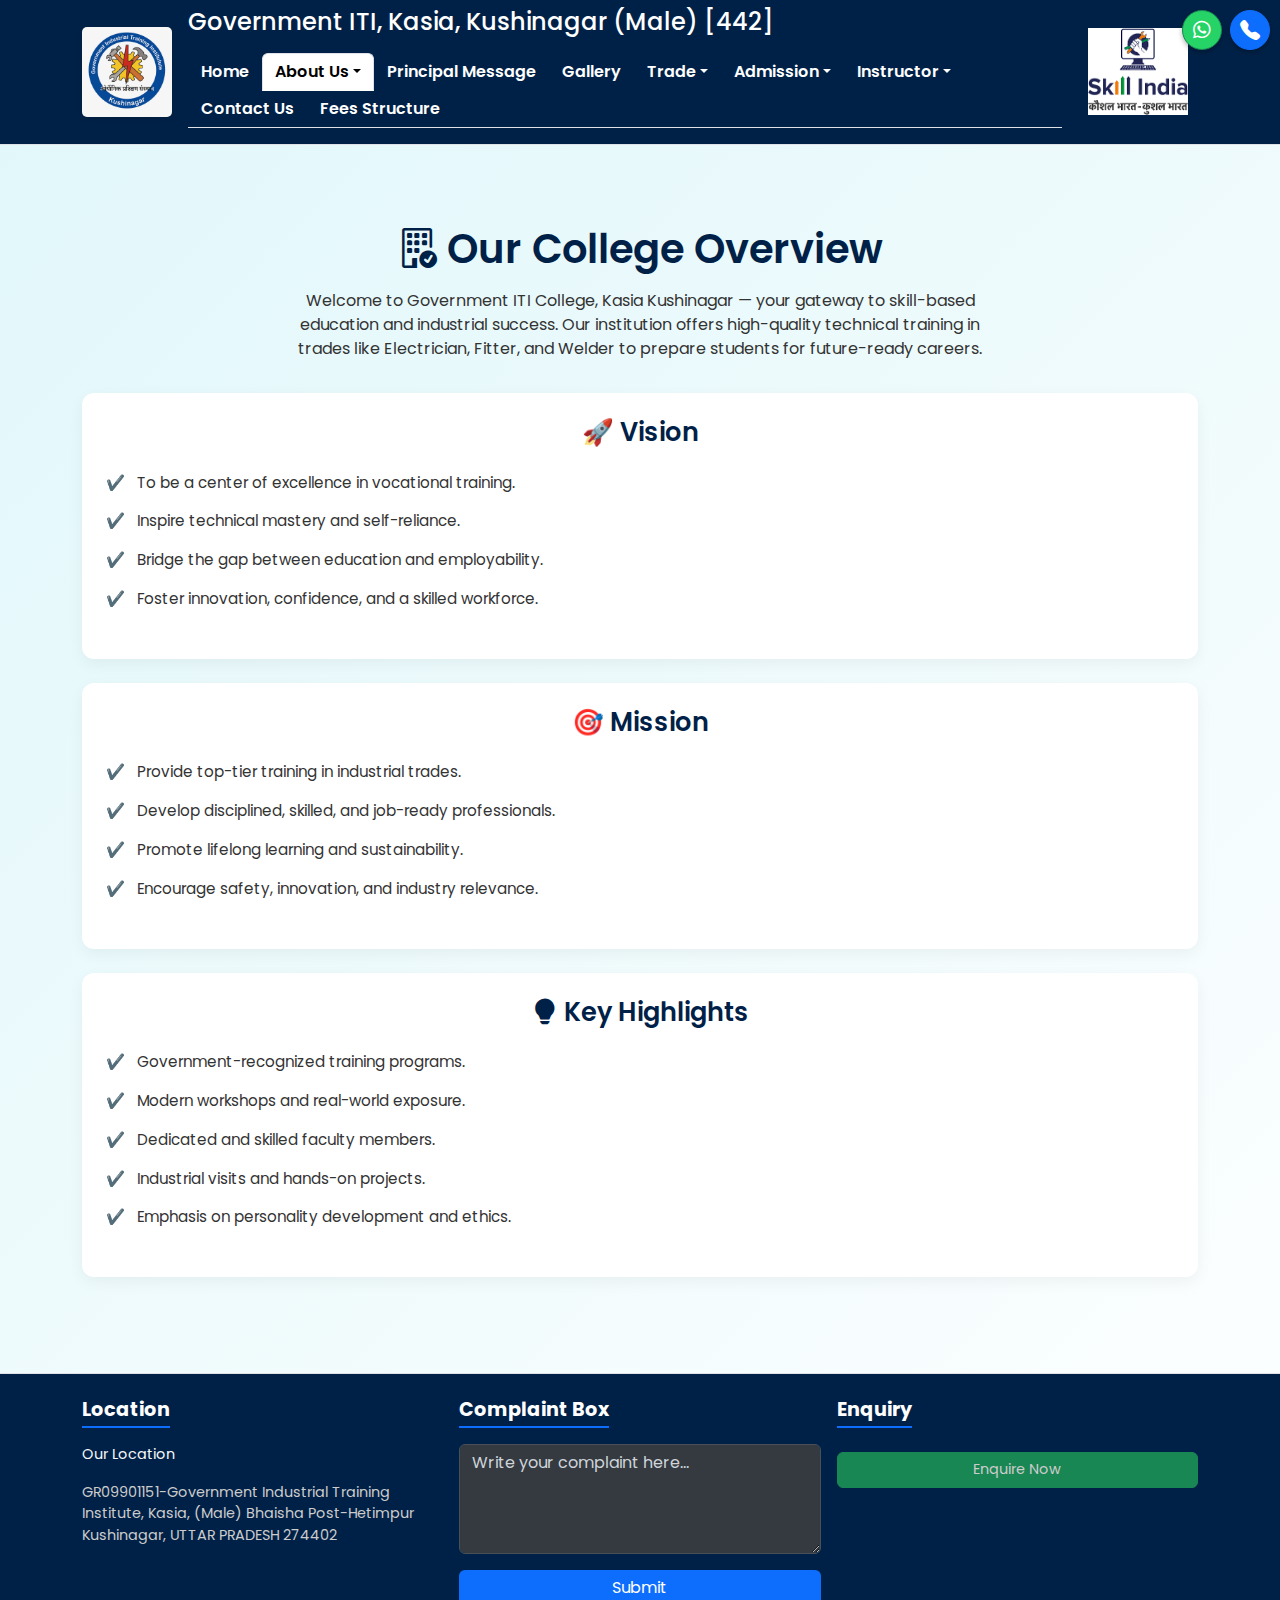
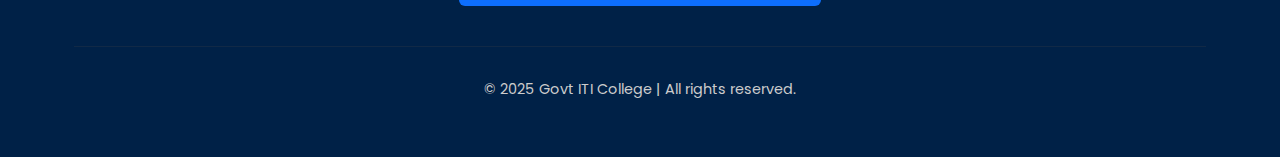
<file: overview.html>
<!doctype html>
<html lang="en">

<head>
  <meta charset="UTF-8" />
  <meta name="viewport" content="width=device-width, initial-scale=1" />
  <title>Overview - Govt ITI College</title>
  <link href="https://cdn.jsdelivr.net/npm/bootstrap@5.3.0/dist/css/bootstrap.min.css" rel="stylesheet">
  <link rel="stylesheet" href="css/style.css">
  <link rel="stylesheet" href="https://cdnjs.cloudflare.com/ajax/libs/font-awesome/6.4.0/css/all.min.css">
  <link rel="stylesheet" href="https://cdn.jsdelivr.net/npm/bootstrap-icons@1.10.5/font/bootstrap-icons.css">
  <link href="https://fonts.googleapis.com/css2?family=Poppins:wght@400;600&display=swap" rel="stylesheet">
  <style>
    body {
      background: linear-gradient(135deg, #e0f7fa, #ffffff); /* Matches admission.html */
      font-family: 'Poppins', sans-serif;
    }

    .hero-heading {
      font-size: 2.5rem; /* Adjusted for mobile */
      text-align: center;
      font-weight: 600;
      color: #002147; /* Consistent with main page */
      margin-top: 2rem;
      margin-bottom: 1rem;
    }

    .intro-text {
      font-size: 1rem;
      text-align: center;
      max-width: 700px;
      margin: 0 auto 2rem;
      color: #333; /* Consistent with other pages */
    }

    .card-box {
      background-color: #fff;
      padding: 1.5rem; /* Reduced for mobile */
      border-radius: 12px; /* Consistent with other pages */
      box-shadow: 0 5px 15px rgba(0, 0, 0, 0.05);
      margin-bottom: 1.5rem;
    }

    .card-box h2 {
      font-weight: 600;
      color: #002147; /* Consistent with main page */
      text-align: center;
      margin-bottom: 1rem;
      font-size: 1.6rem; /* Adjusted for mobile */
    }

    .card-box ul {
      list-style: none;
      padding-left: 0;
    }

    .card-box ul li {
      padding: 0.5rem 0;
      font-size: 0.95rem; /* Slightly smaller for mobile */
      color: #333;
    }

    .card-box ul li::before {
      content: "✔️ ";
      color: #0ca750; /* Consistent with main page hover color */
      margin-right: 8px;
    }

    /* Responsive adjustments */
    @media (max-width: 576px) {
      .hero-heading {
        font-size: 1.8rem;
      }

      .card-box {
        padding: 1rem;
      }

      .card-box h2 {
        font-size: 1.4rem;
      }

      .intro-text, .card-box ul li {
        font-size: 0.9rem;
      }
    }

    /* Footer consistency */
    .custom-footer {
      background-color: #002147;
      color: white;
      padding-top: 2rem;
      margin-top: 2rem;
    }

    .custom-footer h5 {
      color: #fff;
      font-size: 1.2rem;
    }

    .custom-footer p, .custom-footer a {
      color: #ccc;
      font-size: 0.9rem;
    }

    .custom-footer a:hover {
      color: #0ca750;
      text-decoration: none;
    }

    .footer-divider {
      border-color: #444;
    }
  </style>
</head>

<body>
  <!-- Header (Copied from main page) -->
  <header class="border-bottom py-2 mb-4 text-white" style="background-color: #002147;">
    <div class="container d-flex flex-column flex-md-row align-items-center gap-3">
      <img src="mlogo.png" alt="College Logo" class="college-logo img-fluid" style="max-width: 100px;">
      <div class="flex-grow-1 text-center text-md-start">
        <h2 class="college-name mb-2 fs-4 fs-md-2">Government ITI, Kasia, Kushinagar (Male) [442]</h2>
        <nav class="navbar navbar-expand-lg">
          <button class="navbar-toggler" type="button" data-bs-toggle="collapse" data-bs-target="#navbarNav"
            aria-controls="navbarNav" aria-expanded="false" aria-label="Toggle navigation">
            <span class="navbar-toggler-icon"></span>
          </button>
          <div class="collapse navbar-collapse" id="navbarNav">
            <ul class="nav nav-tabs flex-column flex-lg-row w-100">
              <li class="nav-item">
                <a class="nav-link" href="index.html">Home</a>
              </li>
              <li class="nav-item dropdown">
                <a class="nav-link dropdown-toggle active" data-bs-toggle="dropdown" href="#" role="button">About Us</a>
                <ul class="dropdown-menu">
                  <li><a class="dropdown-item" href="overview.html">Our College</a></li>
                  <li><a class="dropdown-item active" href="achievements.html">Achievements</a></li>
                </ul>
              </li>
              <li class="nav-item">
                <a class="nav-link" href="principal-message.html">Principal Message</a>
              </li>
              <li class="nav-item">
                <a class="nav-link" href="gallery.html">Gallery</a>
              </li>
              <li class="nav-item dropdown">
                <a class="nav-link dropdown-toggle" data-bs-toggle="dropdown" href="#" role="button">Trade</a>
                <ul class="dropdown-menu">
                  <li><a class="dropdown-item" href="electrician/electrician1.html">Electrician</a></li>
                  <li><a class="dropdown-item" href="fitter/fitter.html">Fitter</a></li>
                  <li><a class="dropdown-item" href="welder/welder.html">Welder</a></li>
                  <li><a class="dropdown-item" href="wireman/wireman.html">Wireman</a></li>
                  <li><a class="dropdown-item" href="plumber/plumber.html">Plumber</a></li>
                  <li><a class="dropdown-item" href="turner/turner.html">Turner</a></li>
                  <li><a class="dropdown-item" href="RAC/rac.html">Refrigeration and Air Conditioning Technician</a></li>
                </ul>
              </li>
              <li class="nav-item dropdown">
                <a class="nav-link dropdown-toggle" data-bs-toggle="dropdown" href="#" role="button">Admission</a>
                <ul class="dropdown-menu">
                  <li><a class="dropdown-item" href="admission.html">Apply Now</a></li>
                </ul>
              </li>
              <li class="nav-item dropdown">
                <a class="nav-link dropdown-toggle" data-bs-toggle="dropdown" href="#" role="button">Instructor</a>
                <ul class="dropdown-menu">
                  <li><a class="dropdown-item" href="instructor.html">Our Team</a></li>
                </ul>
              </li>
              <li class="nav-item">
                <a class="nav-link" href="contact.html">Contact Us</a>
              </li>
              <li class="nav-item">
                <a class="nav-link" href="fees.html">Fees Structure</a>
              </li>
            </ul>
          </div>
        </nav>
      </div>
      <img src="logoo.png" alt="Skill India Logo" class="skill-india-logo img-fluid"
        style="max-width: 100px; margin-left: 10px; margin-right: 10px; vertical-align: middle;">
      <div class="floating-btn-container d-flex gap-2">
        <a href="https://wa.me/919876543210" class="floating-btn whatsapp-float btn btn-success btn-sm rounded-circle"
          title="Chat on WhatsApp" target="_blank">
          <i class="fab fa-whatsapp fs-5"></i>
        </a>
        <a href="tel:+919876543210" class="floating-btn call-float btn btn-primary btn-sm rounded-circle" title="Call Us">
          <i class="bi bi-telephone-fill fs-5"></i>
        </a>
      </div>
    </div>
  </header>

  <section class="container py-4">
    <h1 class="hero-heading"><i class="bi bi-building-check"></i> Our College Overview</h1>
    <p class="intro-text">
      Welcome to Government ITI College, Kasia Kushinagar — your gateway to skill-based education and industrial success.
      Our institution offers high-quality technical training in trades like Electrician, Fitter, and Welder to prepare
      students for future-ready careers.
    </p>

    <div class="card-box">
      <h2 class="mb-3">🚀 Vision</h2>
      <ul>
        <li>To be a center of excellence in vocational training.</li>
        <li>Inspire technical mastery and self-reliance.</li>
        <li>Bridge the gap between education and employability.</li>
        <li>Foster innovation, confidence, and a skilled workforce.</li>
      </ul>
    </div>

    <div class="card-box">
      <h2 class="mb-3">🎯 Mission</h2>
      <ul>
        <li>Provide top-tier training in industrial trades.</li>
        <li>Develop disciplined, skilled, and job-ready professionals.</li>
        <li>Promote lifelong learning and sustainability.</li>
        <li>Encourage safety, innovation, and industry relevance.</li>
      </ul>
    </div>

    <div class="card-box">
      <h2 class="mb-3"><i class="bi bi-lightbulb-fill"></i> Key Highlights</h2>
      <ul>
        <li>Government-recognized training programs.</li>
        <li>Modern workshops and real-world exposure.</li>
        <li>Dedicated and skilled faculty members.</li>
        <li>Industrial visits and hands-on projects.</li>
        <li>Emphasis on personality development and ethics.</li>
      </ul>
    </div>
  </section>

  <!-- Footer (Copied from main page) -->
  <footer class="custom-footer pt-4 mt-5">
    <div class="container">
      <div class="row text-center text-md-start g-3">
        <div class="col-12 col-md-4 mb-4">
          <h5>Location</h5>
          <p><a href="location.html" class="footer-link">Our Location</a></p>
          <p>GR09901151-Government Industrial Training Institute, Kasia, (Male) Bhaisha Post-Hetimpur Kushinagar, UTTAR PRADESH 274402</p>
        </div>
        <div class="col-12 col-md-4 mb-4">
          <h5>Complaint Box</h5>
          <form id="complaintForm">
            <div class="mb-3">
              <textarea class="form-control" rows="4" placeholder="Write your complaint here..." required></textarea>
            </div>
            <button type="submit" class="btn btn-primary w-100">Submit</button>
          </form>
        </div>
        <div class="col-12 col-md-4 mb-4">
          <h5>Enquiry</h5>
          <a href="enquiry.html" class="btn btn-success w-100 mt-2">Enquire Now</a>
        </div>
        <hr class="footer-divider">
        <div class="text-center pb-3">
          <p class="mb-0">© 2025 Govt ITI College | All rights reserved.</p>
        </div>
      </div>
    </div>
  </footer>

  <script src="https://cdn.jsdelivr.net/npm/bootstrap@5.3.0/dist/js/bootstrap.bundle.min.js"></script>
</body>

</html>
</file>
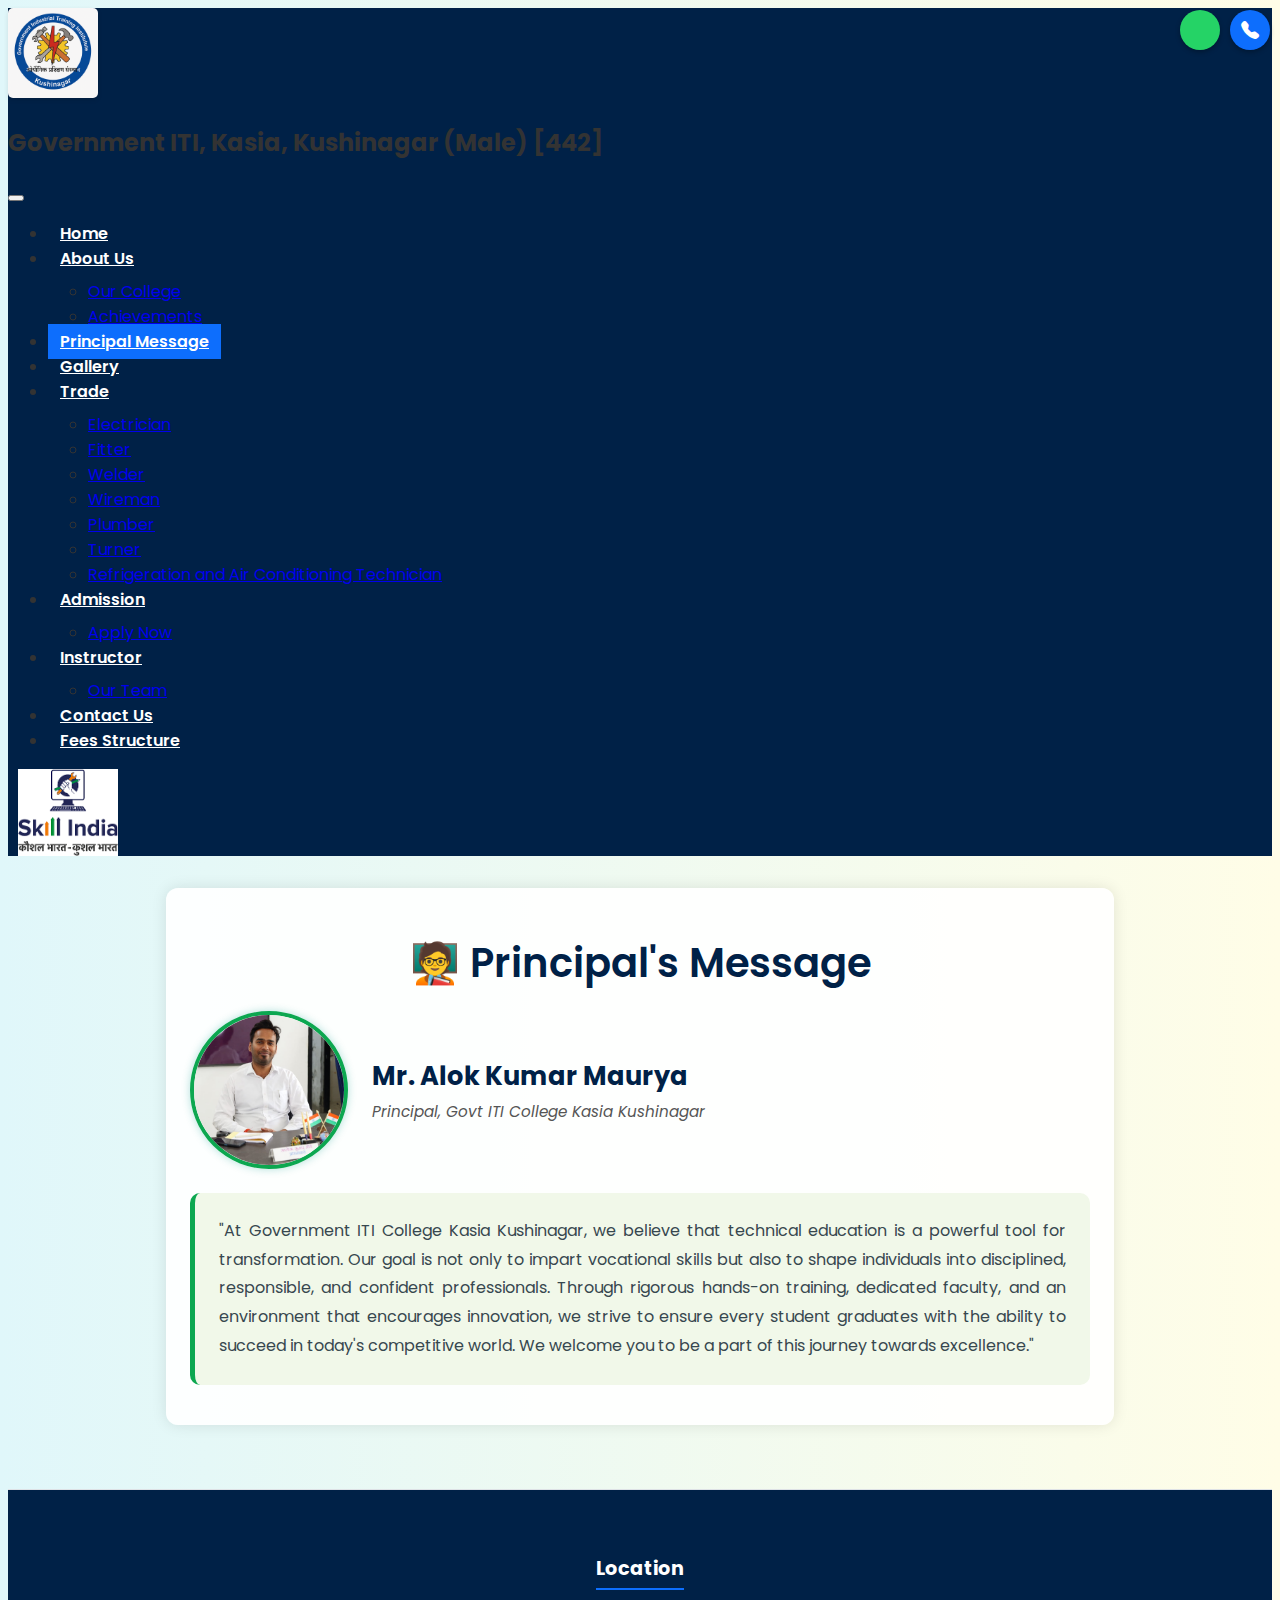
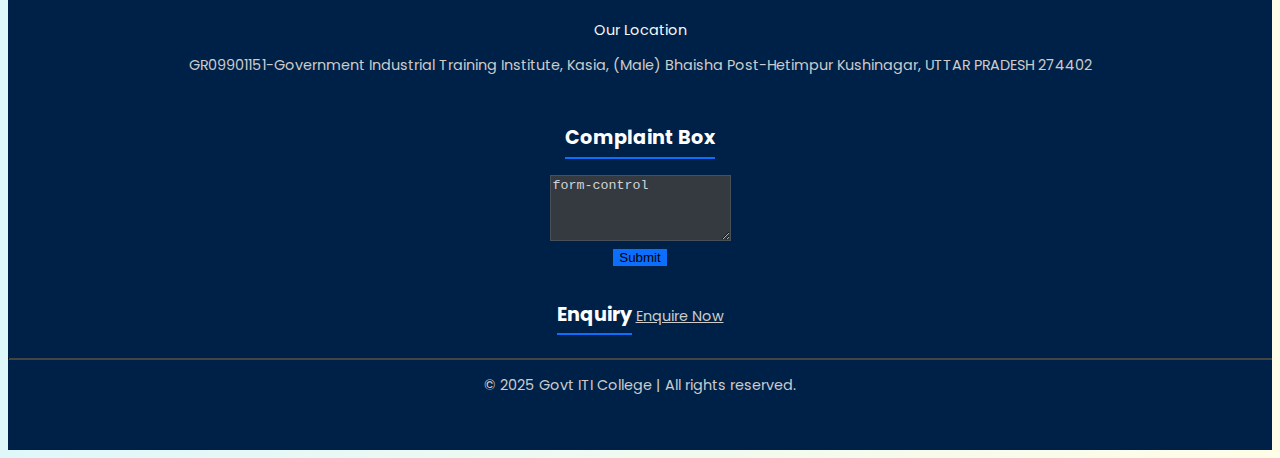
<file: principal-message.html>
<!doctype html>
<html lang="en">

<head>
  <meta charset="UTF-8" />
  <meta name="viewport" content="width=device-width, initial-scale=1, shrink-to-fit=no" />
  <title>Principal's Message - Govt ITI College</title>
  <link href="https://cdn.jsdelivr.net/npm/bootstrap@5.3.0/dist/css/bootstrap.min.css" rel="stylesheet"
    integrity="sha384-9ndCyUaIbzAi2FUVXJi0CjmCapSmO7SnpJef0486qhLnuZ2cdeRhO02iuK6FUUVM" crossorigin="anonymous">
  <link rel="stylesheet" href="css/style.css">
  <link rel="stylesheet" href="https://cdnjs.cloudflare.com/ajax/libs/font-awesome/6.4.0/css/all.min.css"
    integrity="sha512-iecdLmaskl7CVkqkXNQ/ZH/XLlvWZOJyj7Yy7tcenmpD1ypASozpmT/E0iPtmFIB46ZmdtAc9eNBvH0H/ZpiBw=="
    crossorigin="anonymous">
  <link rel="stylesheet" href="https://cdn.jsdelivr.net/npm/bootstrap-icons@1.10.5/font/bootstrap-icons.css">
  <link href="https://fonts.googleapis.com/css2?family=Poppins:wght@400;600&display=swap" rel="stylesheet">
  <style>
    body {
      font-family: 'Poppins', -apple-system, BlinkMacSystemFont, 'Segoe UI', Roboto, Oxygen, Ubuntu, Cantarell, 'Open Sans', 'Helvetica Neue', sans-serif;
      background: linear-gradient(to right, #e0f7fa, #fffde7);
      color: #333;
    }

    .principal-section {
      max-width: 900px;
      margin: clamp(1rem, 4vw, 2rem) auto;
      padding: clamp(1rem, 3vw, 1.5rem);
      background: #ffffffe6;
      border-radius: 12px;
      box-shadow: 0 0 15px rgba(0, 0, 0, 0.1);
    }

    .heading {
      font-size: clamp(1.8rem, 5vw, 2.5rem);
      text-align: center;
      color: #002147;
      margin-bottom: clamp(1rem, 3vw, 1.5rem);
      font-weight: 600;
      line-height: 1.2;
    }

    .principal-info {
      display: flex;
      flex-wrap: wrap;
      align-items: center;
      gap: clamp(1rem, 3vw, 1.5rem);
      margin-bottom: clamp(1rem, 3vw, 1.5rem);
    }

    .principal-info img {
      width: clamp(100px, 25vw, 150px);
      height: clamp(100px, 25vw, 150px);
      object-fit: cover;
      border-radius: 50%;
      border: 4px solid #0ca750;
      box-shadow: 0 0 8px rgba(0, 150, 136, 0.3);
      transition: transform 0.3s ease;
    }

    .principal-info img:hover {
      transform: scale(1.05);
    }

    .principal-details {
      flex: 1;
      min-width: 200px;
    }

    .principal-details h3 {
      margin: 0;
      font-size: clamp(1.4rem, 4vw, 1.6rem);
      color: #002147;
    }

    .principal-details p {
      margin: 0.25rem 0 0;
      font-style: italic;
      color: #555;
      font-size: clamp(0.85rem, 3.5vw, 0.95rem);
    }

    .principal-message {
      font-size: clamp(0.9rem, 3.5vw, 1rem);
      line-height: 1.8;
      text-align: justify;
      background-color: #f1f8e9;
      padding: clamp(1rem, 3vw, 1.5rem);
      border-left: 5px solid #0ca750;
      border-radius: 10px;
      color: #37474f;
    }

    /* Responsive adjustments */
    @media (max-width: 768px) {
      .principal-info {
        flex-direction: column;
        align-items: center;
        text-align: center;
      }
    }

    @media (max-width: 576px) {
      .principal-section {
        margin: 0.5rem;
        padding: 0.75rem;
      }
    }

    /* Optimize for touch devices */
    @media (hover: none) {
      .principal-info img:hover {
        transform: none;
      }
    }

    /* High-density displays */
    @media (-webkit-min-device-pixel-ratio: 2),
    (min-resolution: 192dpi) {
      .principal-info img {
        image-rendering: -webkit-optimize-contrast;
      }
    }

    /* Footer styles (unchanged from original) */
    .custom-footer {
      background-color: #002147;
      color: white;
      padding-top: 2rem;
      margin-top: 2rem;
    }

    .custom-footer h5 {
      color: #fff;
      font-size: 1.2rem;
    }

    .custom-footer p,
    .custom-footer a {
      color: #ccc;
      font-size: 0.9rem;
    }

    .custom-footer a:hover {
      color: #0ca750;
      text-decoration: none;
    }

    .footer-divider {
      border-color: #444;
    }
  </style>
</head>

<body>
  <!-- Header (Unchanged from original) -->
  <header class="border-bottom py-2 mb-4 text-white" style="background-color: #002147;">
    <div class="container d-flex flex-column flex-md-row align-items-center gap-3">
      <img src="mlogo.png" alt="College Logo" class="college-logo img-fluid" style="max-width: 100px;">
      <div class="flex-grow-1 text-center text-md-start">
        <h2 class="college-name mb-2 fs-4 fs-md-2">Government ITI, Kasia, Kushinagar (Male) [442]</h2>
        <nav class="navbar navbar-expand-lg">
          <button class="navbar-toggler" type="button" data-bs-toggle="collapse" data-bs-target="#navbarNav"
            aria-controls="navbarNav" aria-expanded="false" aria-label="Toggle navigation">
            <span class="navbar-toggler-icon"></span>
          </button>
          <div class="collapse navbar-collapse" id="navbarNav">
            <ul class="nav nav-tabs flex-column flex-lg-row w-100">
              <li class="nav-item">
                <a class="nav-link" href="index.html">Home</a>
              </li>
              <li class="nav-item dropdown">
                <a class="nav-link dropdown-toggle" data-bs-toggle="dropdown" href="#" role="button">About Us</a>
                <ul class="dropdown-menu">
                  <li><a class="dropdown-item" href="overview.html">Our College</a></li>
                  <li><a class="dropdown-item active" href="achievements.html">Achievements</a></li>
                </ul>
              </li>
              <li class="nav-item">
                <a class="nav-link active" href="principal-message.html">Principal Message</a>
              </li>
              <li class="nav-item">
                <a class="nav-link" href="gallery.html">Gallery</a>
              </li>
              <li class="nav-item dropdown">
                <a class="nav-link dropdown-toggle" data-bs-toggle="dropdown" href="#" role="button">Trade</a>
                <ul class="dropdown-menu">
                  <li><a class="dropdown-item" href="electrician/electrician1.html">Electrician</a></li>
                  <li><a class="dropdown-item" href="fitter/fitter.html">Fitter</a></li>
                  <li><a class="dropdown-item" href="welder/welder.html">Welder</a></li>
                  <li><a class="dropdown-item" href="wireman/wireman.html">Wireman</a></li>
                  <li><a class="dropdown-item" href="plumber/plumber.html">Plumber</a></li>
                  <li><a class="dropdown-item" href="turner/turner.html">Turner</a></li>
                  <li><a class="dropdown-item" href="RAC/rac.html">Refrigeration and Air Conditioning Technician</a>
                  </li>
                </ul>
              </li>
              <li class="nav-item dropdown">
                <a class="nav-link dropdown-toggle" data-bs-toggle="dropdown" href="#" role="button">Admission</a>
                <ul class="dropdown-menu">
                  <li><a class="dropdown-item" href="admission.html">Apply Now</a></li>
                </ul>
              </li>
              <li class="nav-item dropdown">
                <a class="nav-link dropdown-toggle" data-bs-toggle="dropdown" href="#" role="button">Instructor</a>
                <ul class="dropdown-menu">
                  <li><a class="dropdown-item" href="instructor.html">Our Team</a></li>
                </ul>
              </li>
              <li class="nav-item">
                <a class="nav-link" href="contact.html">Contact Us</a>
              </li>
              <li class="nav-item">
                <a class="nav-link" href="fees.html">Fees Structure</a>
              </li>
            </ul>
          </div>
        </nav>
      </div>
      <img src="logoo.png" alt="Skill India Logo" class="skill-india-logo img-fluid"
        style="max-width: 100px; margin-left: 10px; margin-right: 10px; vertical-align: middle;">
      <div class="floating-btn-container d-flex gap-2">
        <a href="https://wa.me/919876543210" class="floating-btn whatsapp-float btn btn-success btn-sm rounded-circle"
          title="Chat on WhatsApp" target="_blank">
          <i class="fab fa-whatsapp fs-5"></i>
        </a>
        <a href="tel:+919876543210" class="floating-btn call-float btn btn-primary btn-sm rounded-circle"
          title="Call Us">
          <i class="bi bi-telephone-fill fs-5"></i>
        </a>
      </div>
    </div>
  </header>

  <section class="principal-section">
    <h1 class="heading">🧑‍🏫 Principal's Message</h1>
    <div class="principal-info">
      <img src="principal.jpeg" alt="Principal Photo">
      <div class="principal-details">
        <h3>Mr. Alok Kumar Maurya</h3>
        <p>Principal, Govt ITI College Kasia Kushinagar</p>
      </div>
    </div>
    <p class="principal-message">
      "At Government ITI College Kasia Kushinagar, we believe that technical education is a powerful tool for
      transformation.
      Our goal is not only to impart vocational skills but also to shape individuals into disciplined, responsible, and
      confident professionals. Through rigorous hands-on training, dedicated faculty, and an environment that encourages
      innovation, we strive to ensure every student graduates with the ability to succeed in today's competitive world.
      We welcome you to be a part of this journey towards excellence."
    </p>
  </section>

  <!-- Footer (Unchanged from original) -->
  <footer class="custom-footer pt-4 mt-5">
    <div class="container">
      <div class="row text-center text-md-start g-3">
        <div class="col-12 col-md-4 mb-4">
          <h5>Location</h5>
          <p><a href="location.html" class="footer-link">Our Location</a></p>
          <p>GR09901151-Government Industrial Training Institute, Kasia, (Male) Bhaisha Post-Hetimpur Kushinagar, UTTAR
            PRADESH 274402</p>
        </div>
        <div class="col-12 col-md-4 mb-4">
          <h5>Complaint Box</h5>
          <form id="complaintForm">
            <div class="mb-3">
              <textarea class="form-control" rows="4" placeholder="form-control"
                placeholder="Write your complaint here..." required></textarea>
            </div>
            <button type="submit" class="btn btn-primary w-100">Submit</button>
          </form>
        </div>
        <div class="col-12 col-md-4 mb-4">
          <h5>Enquiry</h5>
          <a href="enquiry.html" class="btn btn-success w-100 mt-2">Enquire Now</a>
        </div>
        <hr class="footer-divider">
        <div class="text-center pb-3">
          <p class="mb-0">© 2025 Govt ITI College | All rights reserved.</p>
        </div>
      </div>
    </div>
  </footer>

  <script src="https://cdn.jsdelivr.net/npm/bootstrap@5.3.0/dist/js/bootstrap.bundle.min.js"
    integrity="sha384-geWF76RCwLtnZ8qwWowPQNguL3RmwHVBC9FhGdlKrxdiJJigb/j/68SIy3Te4Bkz"
    crossorigin="anonymous"></script>
  <script>
    // Add touch feedback for buttons on mobile devices
    document.querySelectorAll('.btn').forEach(element => {
      element.addEventListener('touchstart', () => {
        element.classList.add('active-touch');
        setTimeout(() => element.classList.remove('active-touch'), 200);
      });
    });

    // Basic form submission handling for complaint form (placeholder)
    document.getElementById('complaintForm').addEventListener('submit', (e) => {
      e.preventDefault();
      alert('Complaint submitted! (This is a placeholder action.)');
      e.target.reset();
    });
  </script>
</file>
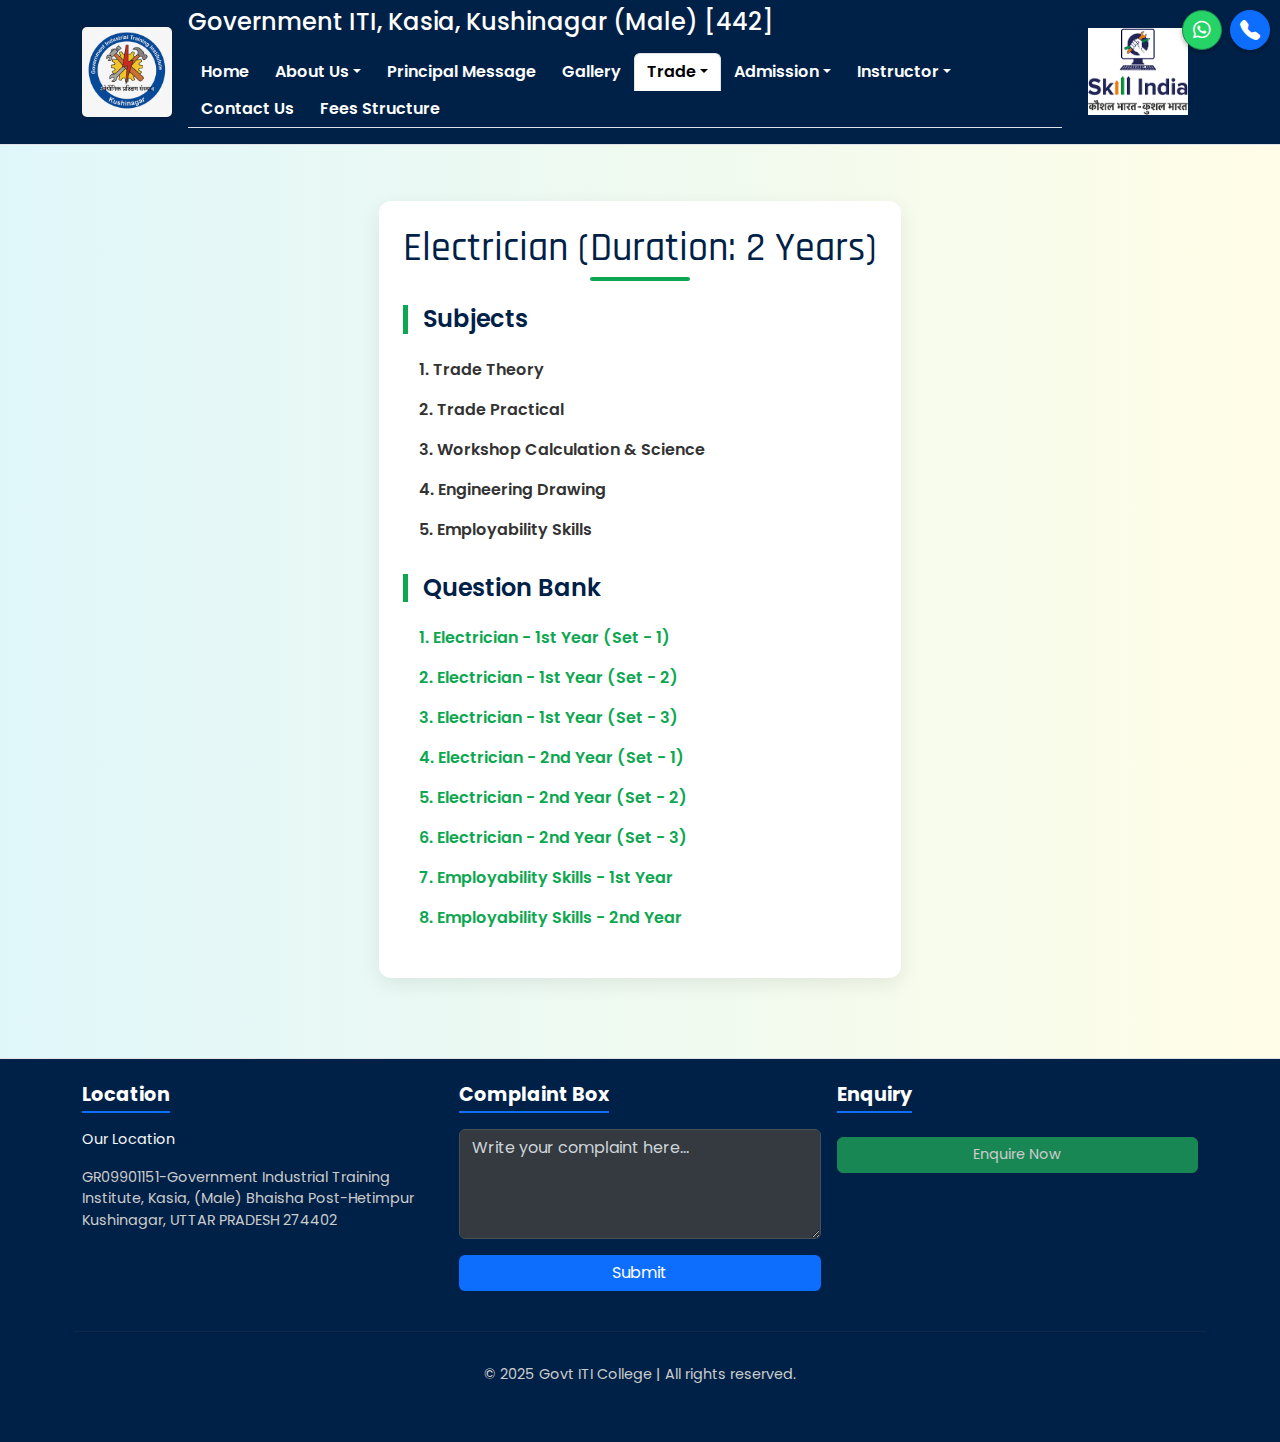
<file: electrician/electrician1.html>
<!DOCTYPE html>
<html lang="en">

<head>
  <meta charset="UTF-8" />
  <meta name="viewport" content="width=device-width, initial-scale=1.0" />
  <title>Electrician Course - Government ITI</title>
  <link href="https://cdn.jsdelivr.net/npm/bootstrap@5.3.0/dist/css/bootstrap.min.css" rel="stylesheet">
  <link rel="stylesheet" href="../css/style.css">
  <link rel="stylesheet" href="https://cdnjs.cloudflare.com/ajax/libs/font-awesome/6.4.0/css/all.min.css">
  <link rel="stylesheet" href="https://cdn.jsdelivr.net/npm/bootstrap-icons@1.10.5/font/bootstrap-icons.css">
  <link href="https://fonts.googleapis.com/css2?family=Rajdhani:wght@600&family=Poppins:wght@400;600&display=swap" rel="stylesheet">
  <style>
    body {
      background: linear-gradient(to right, #e0f7fa, #fffde7); /* Matches principal-message.html and gallery.html */
      font-family: 'Poppins', sans-serif;
      color: #333;
    }

    .content-box {
      background: #fff;
      padding: 1.5rem; /* Reduced for mobile */
      border-radius: 12px; /* Consistent with other pages */
      box-shadow: 0 6px 20px rgba(0, 0, 0, 0.08);
      max-width: 900px;
      margin: 2rem auto; /* Reduced margin for mobile */
    }

    .section-heading {
      font-family: 'Rajdhani', sans-serif;
      font-size: 2.5rem; /* Adjusted for mobile */
      text-align: center;
      color: #002147; /* Consistent with main page */
      position: relative;
      margin-bottom: 2rem;
    }

    .section-heading::after {
      content: '';
      width: 100px; /* Slightly smaller for mobile */
      height: 4px;
      background: #0ca750; /* Consistent with main page hover color */
      position: absolute;
      bottom: -8px;
      left: 50%;
      transform: translateX(-50%);
      border-radius: 2px;
    }

    .sub-heading {
      font-size: 1.5rem;
      font-weight: 600;
      margin-top: 2rem;
      margin-bottom: 1rem;
      color: #002147; /* Consistent with main page */
      border-left: 5px solid #0ca750; /* Consistent with main page */
      padding-left: 15px;
    }

    .subject-list li,
    .pdf-list li {
      font-weight: 600;
      padding: 0.5rem 0;
      font-size: 1rem; /* Adjusted for mobile */
    }

    .pdf-list a {
      text-decoration: none;
      color: #0ca750; /* Consistent with main page */
      transition: color 0.3s;
    }

    .pdf-list a:hover {
      color: #002147; /* Consistent with main page */
      text-decoration: underline;
    }

    /* Responsive adjustments */
    @media (max-width: 576px) {
      .content-box {
        margin: 1rem;
        padding: 1rem;
      }

      .section-heading {
        font-size: 1.8rem;
      }

      .section-heading::after {
        width: 80px;
      }

      .sub-heading {
        font-size: 1.3rem;
      }

      .subject-list li,
      .pdf-list li {
        font-size: 0.9rem;
      }
    }

    /* Footer consistency */
    .custom-footer {
      background-color: #002147;
      color: white;
      padding-top: 2rem;
      margin-top: 2rem;
    }

    .custom-footer h5 {
      color: #fff;
      font-size: 1.2rem;
    }

    .custom-footer p,
    .custom-footer a {
      color: #ccc;
      font-size: 0.9rem;
    }

    .custom-footer a:hover {
      color: #0ca750;
      text-decoration: none;
    }

    .footer-divider {
      border-color: #444;
    }
  </style>
</head>

<body>
  <!-- Header (Updated with correct file paths) -->
  <header class="border-bottom py-2 mb-4 text-white" style="background-color: #002147;">
    <div class="container d-flex flex-column flex-md-row align-items-center gap-3">
      <img src="../mlogo.png" alt="College Logo" class="college-logo img-fluid" style="max-width: 100px;">
      <div class="flex-grow-1 text-center text-md-start">
        <h2 class="college-name mb-2 fs-4 fs-md-2">Government ITI, Kasia, Kushinagar (Male) [442]</h2>
        <nav class="navbar navbar-expand-lg">
          <button class="navbar-toggler" type="button" data-bs-toggle="collapse" data-bs-target="#navbarNav"
            aria-controls="navbarNav" aria-expanded="false" aria-label="Toggle navigation">
            <span class="navbar-toggler-icon"></span>
          </button>
          <div class="collapse navbar-collapse" id="navbarNav">
            <ul class="nav nav-tabs flex-column flex-lg-row w-100">
              <li class="nav-item">
                <a class="nav-link" href="../index.html">Home</a>
              </li>
              <li class="nav-item dropdown">
                <a class="nav-link dropdown-toggle" data-bs-toggle="dropdown" href="#" role="button">About Us</a>
                <ul class="dropdown-menu">
                  <li><a class="dropdown-item" href="../overview.html">Our College</a></li>
                </ul>
              </li>
              <li class="nav-item">
                <a class="nav-link" href="../principal-message.html">Principal Message</a>
              </li>
              <li class="nav-item">
                <a class="nav-link" href="../gallery.html">Gallery</a>
              </li>
              <li class="nav-item dropdown">
                <a class="nav-link dropdown-toggle active" data-bs-toggle="dropdown" href="#" role="button">Trade</a>
                <ul class="dropdown-menu">
                  <li><a class="dropdown-item" href="electrician.html">Electrician</a></li>
                  <li><a class="dropdown-item" href="../fitter/fitter.html">Fitter</a></li>
                  <li><a class="dropdown-item" href="../welder/welder.html">Welder</a></li>
                  <li><a class="dropdown-item" href="../wireman/wireman.html">Wireman</a></li>
                  <li><a class="dropdown-item" href="../plumber/plumber.html">Plumber</a></li>
                  <li><a class="dropdown-item" href="../turner/turner.html">Turner</a></li>
                  <li><a class="dropdown-item" href="../RAC/rac.html">Refrigeration and Air Conditioning Technician</a></li>
                </ul>
              </li>
              <li class="nav-item dropdown">
                <a class="nav-link dropdown-toggle" data-bs-toggle="dropdown" href="#" role="button">Admission</a>
                <ul class="dropdown-menu">
                  <li><a class="dropdown-item" href="../admission.html">Apply Now</a></li>
                </ul>
              </li>
              <li class="nav-item dropdown">
                <a class="nav-link dropdown-toggle" data-bs-toggle="dropdown" href="#" role="button">Instructor</a>
                <ul class="dropdown-menu">
                  <li><a class="dropdown-item" href="../instructor.html">Our Team</a></li>
                </ul>
              </li>
              <li class="nav-item">
                <a class="nav-link" href="../contact.html">Contact Us</a>
              </li>
              <li class="nav-item">
                <a class="nav-link" href="../fees.html">Fees Structure</a>
              </li>
            </ul>
          </div>
        </nav>
      </div>
      <img src="../logoo.png" alt="Skill India Logo" class="skill-india-logo img-fluid"
        style="max-width: 100px; margin-left: 10px; margin-right: 10px; vertical-align: middle;">
      <div class="floating-btn-container d-flex gap-2">
        <a href="https://wa.me/919876543210" class="floating-btn whatsapp-float btn btn-success btn-sm rounded-circle"
          title="Chat on WhatsApp" target="_blank">
          <i class="fab fa-whatsapp fs-5"></i>
        </a>
        <a href="tel:+919876543210" class="floating-btn call-float btn btn-primary btn-sm rounded-circle" title="Call Us">
          <i class="bi bi-telephone-fill fs-5"></i>
        </a>
      </div>
    </div>
  </header>

  <section class="content-box">
    <!-- Heading -->
    <h1 class="section-heading">Electrician (Duration: 2 Years)</h1>

    <!-- Subjects Section -->
    <h2 class="sub-heading">Subjects</h2>
    <ul class="subject-list list-unstyled ps-3">
      <li>1. Trade Theory</li>
      <li>2. Trade Practical</li>
      <li>3. Workshop Calculation & Science</li>
      <li>4. Engineering Drawing</li>
      <li>5. Employability Skills</li>
    </ul>

    <!-- Question Bank Section -->
    <h2 class="sub-heading mt-4">Question Bank</h2>
    <ul class="pdf-list list-unstyled ps-3">
      <li><a href="e1s1.pdf" target="">1. Electrician - 1st Year (Set - 1)</a></li>
      <li><a href="e1s2.pdf" target="">2. Electrician - 1st Year (Set - 2)</a></li>
      <li><a href="e1s3.pdf" target="">3. Electrician - 1st Year (Set - 3)</a></li>
      <li><a href="e2s1.pdf" target="">4. Electrician - 2nd Year (Set - 1)</a></li>
      <li><a href="e2s2.pdf" target="">5. Electrician - 2nd Year (Set - 2)</a></li>
      <li><a href="e2s3.pdf" target="">6. Electrician - 2nd Year (Set - 3)</a></li>
      <li><a href="../emp/emp1.pdf" target="">7. Employability Skills - 1st Year</a></li>
      <li><a href="../emp/emp2.pdf" target="">8. Employability Skills - 2nd Year</a></li>
    </ul>
  </section>

  <!-- Footer (Copied from main page) -->
  <footer class="custom-footer pt-4 mt-5">
    <div class="container">
      <div class="row text-center text-md-start g-3">
        <div class="col-12 col-md-4 mb-4">
          <h5>Location</h5>
          <p><a href="../location.html" class="footer-link">Our Location</a></p>
          <p>GR09901151-Government Industrial Training Institute, Kasia, (Male) Bhaisha Post-Hetimpur Kushinagar, UTTAR PRADESH 274402</p>
        </div>
        <div class="col-12 col-md-4 mb-4">
          <h5>Complaint Box</h5>
          <form id="complaintForm">
            <div class="mb-3">
              <textarea class="form-control" rows="4" placeholder="Write your complaint here..." required></textarea>
            </div>
            <button type="submit" class="btn btn-primary w-100">Submit</button>
          </form>
        </div>
        <div class="col-12 col-md-4 mb-4">
          <h5>Enquiry</h5>
          <a href="../enquiry.html" class="btn btn-success w-100 mt-2">Enquire Now</a>
        </div>
        <hr class="footer-divider">
        <div class="text-center pb-3">
          <p class="mb-0">© 2025 Govt ITI College | All rights reserved.</p>
        </div>
      </div>
    </div>
  </footer>

  <script src="https://cdn.jsdelivr.net/npm/bootstrap@5.3.0/dist/js/bootstrap.bundle.min.js"></script>
</body>

</html>
</file>
<file: css/style.css>
/* ===== Logo and College Name Styling ===== */

.site-header {
  background-color: #ffffff;
  border-bottom: 2px solid #0d6efd;
  padding: 10px 0;
  box-shadow: 0 2px 4px rgba(0, 0, 0, 0.05);
}

.college-logo {
  height: 90px;
  width: auto;
  border-radius: 5px;
  box-shadow: 0 2px 5px rgba(0, 0, 0, 0.1);
}
.logoo

.college-name {
  font-size: 2.2rem;
  font-weight: 700;
  color: white;
  font-family: 'Georgia', serif;
  margin: 0;
  text-shadow: none;
}

.college-tagline {
  font-size: 1rem;
  font-style: italic;
  color: #6c757d;
  margin-top: 5px;
}

/* Responsive adjustments */
@media (max-width: 768px) {
  .college-name {
    font-size: 1.6rem;
    text-align: center;
    margin-top: 10px;
  }

  .college-tagline {
    font-size: 0.9rem;
    text-align: center;
  }

  .college-logo {
    height: 70px;
    margin-bottom: 10px;
  }

  .d-flex.align-items-center {
    flex-direction: column;
  }

  .nav-tabs {
    justify-content: center;
  }
}

/* ===== Navigation Bar Styling ===== */

.nav-link,
.dropdown-toggle {
  padding: 6px 12px;
  font-weight: 600;
  color: white;
  cursor: pointer;
}

.nav-link:hover,
.nav-link:focus {
  background-color: #e9ecef;
  color: #0d6efd;
}

.nav-link.active {
  background-color: #0d6efd;
  color: white;
}

.dropdown-menu {
  margin-top: 0.5rem;
}

/* ===== Ticker / Notice Styling ===== */

.ticker-wrapper {
  overflow: hidden;
  position: relative;
}

.ticker-container {
  display: flex;
  white-space: nowrap;
}

.ticker {
  overflow: hidden;
  position: relative;
  flex: 1;
}

.ticker-content {
  display: inline-block;
  white-space: nowrap;
  padding-left: 100%;
  animation: ticker-scroll 40s linear infinite;
}

.ticker-content span {
  display: inline-block;
  margin-right: 60px;
  font-weight: 500;
}

@keyframes ticker-scroll {
  0% {
    transform: translateX(0%);
  }

  100% {
    transform: translateX(-100%);
  }
}

/* ===== Layout ===== */

body {
  display: flex;
  flex-direction: column;
  min-height: 100vh;
}

main {
  flex: 1;
}

/* ===== Carousel ===== */

.carousel-inner img {
  height: 600px;
  object-fit: cover;
}

/* ===== Quick Facts Section ===== */

.quick-facts {
  background-image: url('your-image-url.jpg');
  background-size: cover;
  background-position: center;
  background-repeat: no-repeat;
  /* Optional: add some overlay for better readability */
  position: relative;
  color: white;
  /* or any color that contrasts well with your background */
  padding: 60px 0;
  /* add vertical padding for spacing */
}

/* Optional: add a dark overlay */
.quick-facts::before {
  content: "";
  position: absolute;
  top: 0;
  left: 0;
  right: 0;
  bottom: 0;
  background: rgba(0, 0, 0, 0.5);
  /* black overlay with 50% opacity */
  z-index: 0;
}

.quick-facts>.container {
  position: relative;
  z-index: 1;
}


/* ===== Footer ===== */

footer {
  background-color: #f8f9fa;
  padding: 1rem;
  text-align: center;
  border-top: 1px solid #dee2e6;
  margin-top: 2rem;
}

footer h5 {
  font-weight: bold;
}

footer p {
  font-size: 0.95rem;
}

/* ===== Footer Styling ===== */

.custom-footer {
  background-color: #002147;
  color: #ffffff;
  padding: 40px 0;
  font-size: 14px;
}

.custom-footer h5 {
  font-weight: bold;
  margin-bottom: 1rem;
  border-bottom: 2px solid #0d6efd;
  display: inline-block;
  padding-bottom: 0.3rem;
}

.custom-footer a.footer-link {
  color: #f8f9fa;
  text-decoration: none;
  transition: color 0.3s ease;
}

.custom-footer a.footer-link:hover {
  color: #0d6efd;
  text-decoration: underline;
}

.custom-footer .form-control,
.custom-footer .form-select {
  background-color: #343a40;
  color: #ffffff;
  border: 1px solid #495057;
}

.custom-footer .form-control::placeholder {
  color: #ced4da;
}

.custom-footer .btn-primary {
  background-color: #0d6efd;
  border: none;
}

.custom-footer .btn-primary:hover {
  background-color: #0b5ed7;
}

.footer-divider {
  border-top: 1px solid #6c757d;
}

/* Social Media Icons */
.social-icons {
  display: flex;
  gap: 55px;
  margin-top: 10px;
}

.social-icon {
  display: inline-flex;
  align-items: center;
  justify-content: center;
  width: 40px;
  height: 40px;
  border-radius: 50%;
  font-size: 18px;
  color: #fff;
  text-decoration: none;
  transition: all 0.3s ease;
}

.social-icon.facebook {
  background-color: #3b5998;
}

.social-icon.instagram {
  background: radial-gradient(circle at 30% 107%, #fdf497 0%, #fd5949 45%, #d6249f 60%, #285AEB 90%);
}

.social-icon.linkedin {
  background-color: #0077b5;
}

.social-icon:hover {
  transform: scale(1.1);
  opacity: 0.9;
  box-shadow: 0 4px 10px rgba(0, 0, 0, 0.2);
}

/* ===== Daily Blogs Box ===== */

.daily-blogs-box {
  max-height: 300px;
  overflow-y: auto;
  padding: 1rem;
  font-size: 0.95rem;
  color: white;

}

/* sticky header */
.site-header {
  position: sticky;
  top: 0;
  z-index: 1030;
  background-color: #fff;
  transition: box-shadow 0.3s ease;
}

.site-header.sticky-shadow {
  box-shadow: 0 2px 6px rgba(0, 0, 0, 0.15);
}

/* FOR GALLERY */
.image-box {
  overflow: hidden;
  border-radius: 10px;
}

.image-title {
  position: absolute;
  bottom: 0;
  left: 0;
  width: 100%;
  padding: 8px 12px;
  background: rgba(0, 0, 0, 0.6);
  color: #fff;
  font-weight: bold;
  text-align: center;
  font-size: 1rem;
  border-bottom-left-radius: 10px;
  border-bottom-right-radius: 10px;
}

/* header call and whatsapp button */

.floating-btn-container {
  position: absolute;
  top: 10px;
  right: 10px;
  display: flex;
  gap: 10px;
  z-index: 9999;
}

.floating-btn {
  background-color: #25d366;
  color: white;
  border-radius: 50%;
  width: 40px;
  height: 40px;
  display: flex;
  justify-content: center;
  align-items: center;
  text-decoration: none;
  font-size: 18px;
  box-shadow: 0 2px 5px rgba(0, 0, 0, 0.3);
}

.floating-btn.call-float {
  background-color: #0d6efd;
  /* Bootstrap primary blue */
}

.carousel-caption h5 {
  color: #ffd700;
  /* White color for the heading */
  font-weight: bold;
  font-size: large;
  /* Ensure the heading is bold */
}

.carousel-caption p {
  color: #ffd700;
  /* White color for the paragraph */
  font-weight: bold;
  /* Make the paragraph bold */
  font-size: medium;
}

/* NAVBAR */
.navbar-toggler-icon {
    filter: invert(100%) sepia(0%) saturate(0%) hue-rotate(0deg) brightness(200%) contrast(200%);
}
@media (max-width: 991.98px) {
    .navbar-expand-sm .navbar-collapse {
        display: flex !important;
        flex-basis: auto;
    }
    .navbar-expand-sm .navbar-toggler {
        display: none !important;
    }
}
</file>
